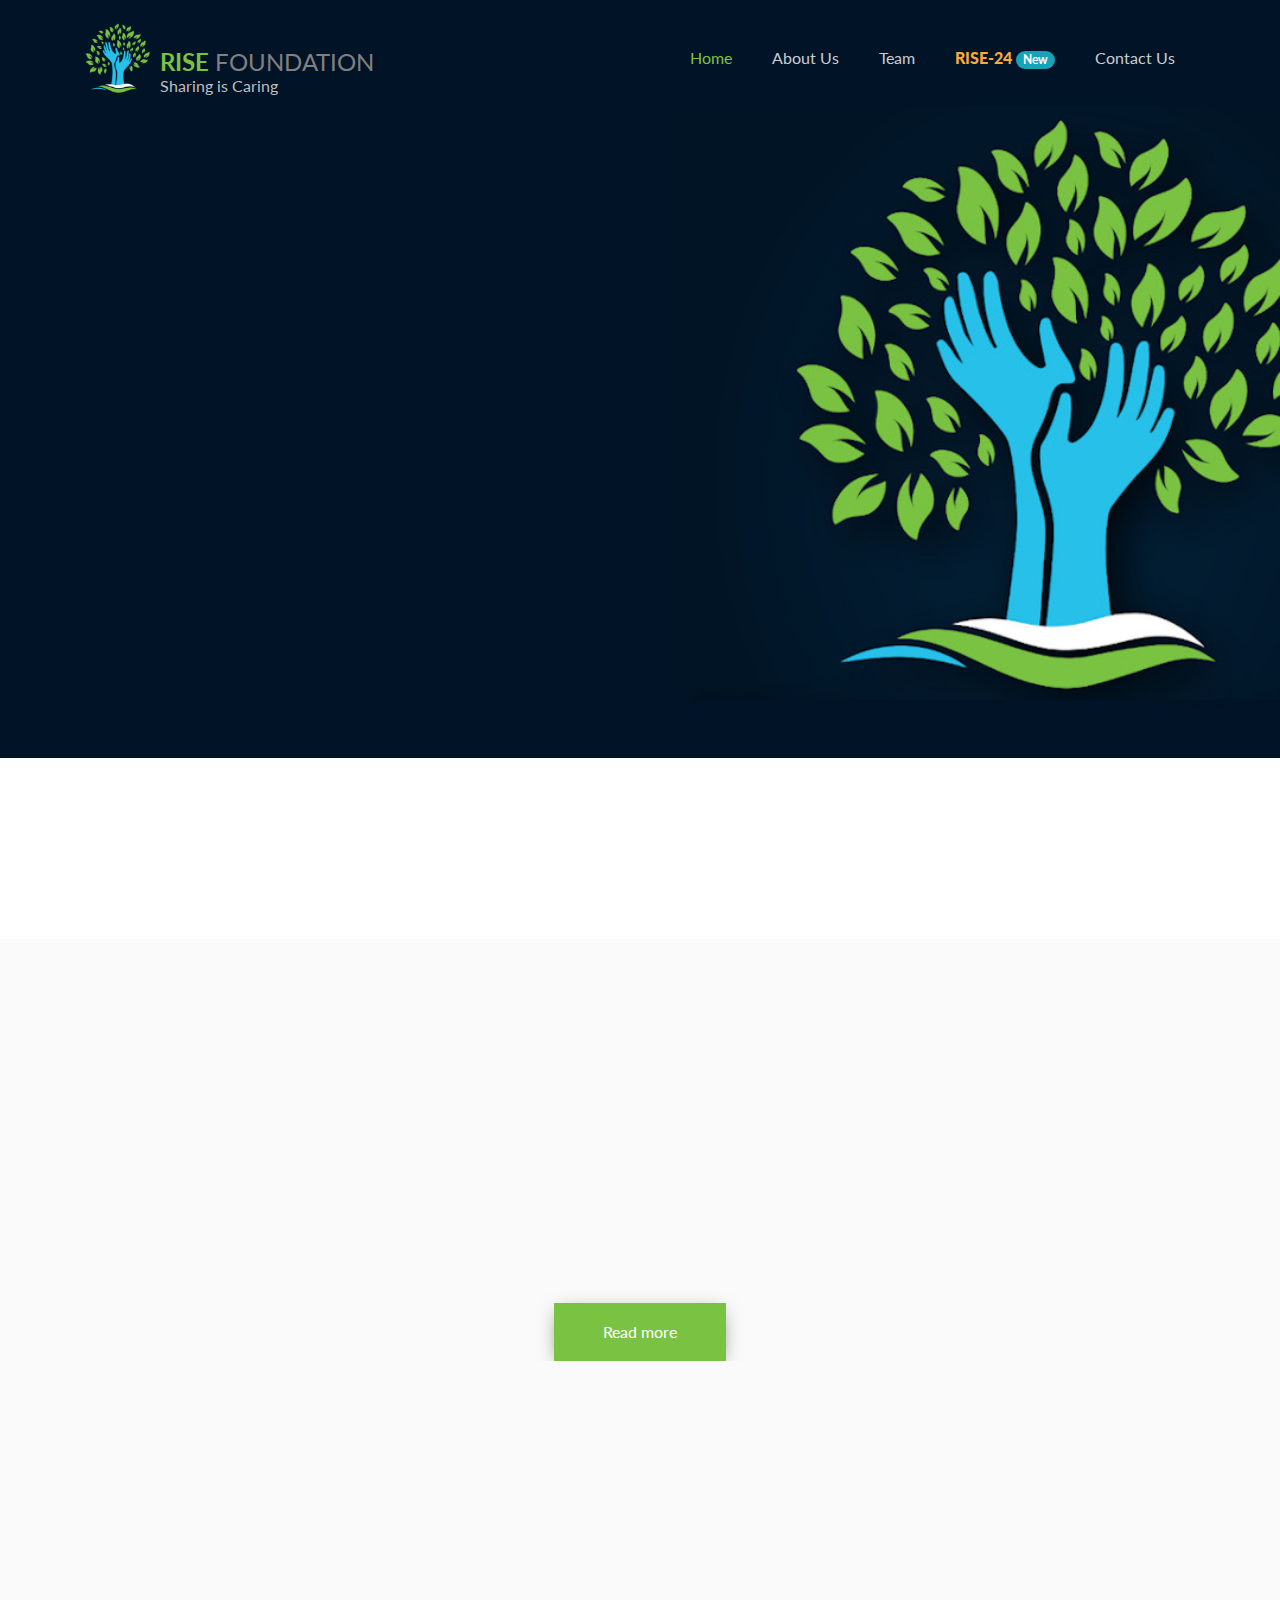
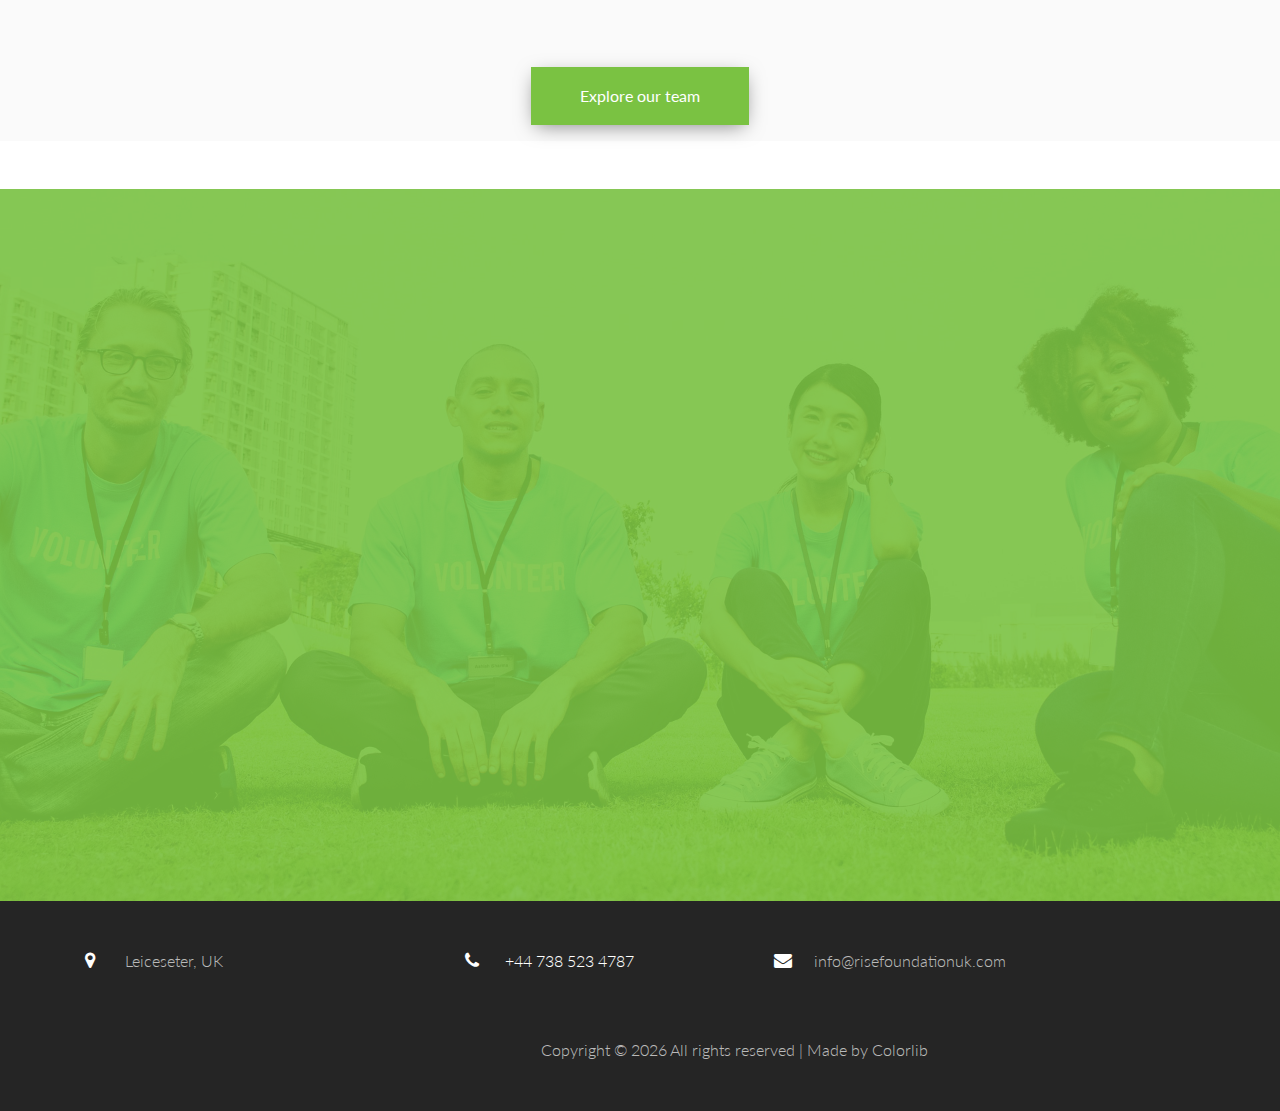
<file: index.html>
<!DOCTYPE html>
<html lang="en">

<head>
  <title>RISE Foundation Leicesetershire | Sharing is Caring</title>
  <meta charset="utf-8">
  <meta name="viewport" content="width=device-width, initial-scale=1, shrink-to-fit=no">

  <link href="https://fonts.googleapis.com/css?family=Dosis:200,300,400,500,700" rel="stylesheet">
  <link href="https://fonts.googleapis.com/css2?family=Lato:ital,wght@0,300;0,400;0,700;1,400;1,700&display=swap" rel="stylesheet">

  <link rel="apple-touch-icon" sizes="180x180" href="images/favicons/apple-touch-icon.png">
  <link rel="icon" type="image/png" sizes="32x32" href="images/favicons/favicon-32x32.png">
  <link rel="icon" type="image/png" sizes="16x16" href="images/favicons/favicon-16x16.png">
  <link rel="manifest" href="images/favicons/site.webmanifest">
  <link rel="mask-icon" href="images/favicons/safari-pinned-tab.svg" color="#5bbad5">
  <meta name="msapplication-TileColor" content="#da532c">
  <meta name="theme-color" content="#ffffff">

  <link rel="stylesheet" href="css/open-iconic-bootstrap.min.css">
  <link rel="stylesheet" href="css/animate.css">
  <link rel="stylesheet" href="css/owl.carousel.min.css">
  <link rel="stylesheet" href="css/owl.theme.default.min.css">
  <link rel="stylesheet" href="css/magnific-popup.css">
  <link rel="stylesheet" href="css/aos.css">
  <link rel="stylesheet" href="css/ionicons.min.css">
  <link rel="stylesheet" href="css/bootstrap-datepicker.css">
  <link rel="stylesheet" href="css/jquery.timepicker.css">
  <link rel="stylesheet" href="css/flaticon.css">
  <link rel="stylesheet" href="css/icomoon.css">
  <link rel="stylesheet" href="css/style.css">
  <!-- Global site tag (gtag.js) - Google Analytics -->
  <script async src="https://www.googletagmanager.com/gtag/js?id=UA-172917981-1"></script>
  <script>
    window.dataLayer = window.dataLayer || [];
    function gtag(){dataLayer.push(arguments);}
    gtag('js', new Date());
    gtag('config', 'UA-172917981-1');
  </script>
</head>

<body>

  <nav class="navbar navbar-expand-lg navbar-dark ftco_navbar bg-dark ftco-navbar-light" id="ftco-navbar">
    <div class="container">
      <a class="navbar-brand" href="index.html">
        <img src="images/logo.png" alt="logo" />
      </a>
      <div class="navbar-brand-name"><span>RISE</span> FOUNDATION <br> <span>Sharing is Caring</span></div>
      <button class="navbar-toggler" type="button" data-toggle="collapse" data-target="#ftco-nav"
        aria-controls="ftco-nav" aria-expanded="false" aria-label="Toggle navigation">
        <span class="oi oi-menu"></span> Menu
      </button>

      <div class="collapse navbar-collapse" id="ftco-nav">
        <ul class="navbar-nav ml-auto">
          <li class="nav-item active"><a href="index.html" class="nav-link">Home</a></li>
          <li class="nav-item"><a href="about-us.html" class="nav-link">About Us</a></li>
          <li class="nav-item"><a href="team.html" class="nav-link">Team</a></li>

          <li class="nav-item"><a href="rise-24.html" class="nav-link" style="font-weight: 900;color:#faaa3a">RISE-24 <span class="badge badge-pill badge-info">New</span></a></li>
          <!-- <li class="nav-item"><a href="gallery.html" class="nav-link">Gallery</a></li> -->
          
          <li class="nav-item"><a href="contact-us.html" class="nav-link">Contact Us</a></li>
        </ul>
      </div>
    </div>
  </nav>
  <!-- END nav -->

  <div class="hero-wrap" style="background-image: url('images/rise-banner.jpg');" data-stellar-background-ratio="0.5">
    <div class="overlay"></div>
    <div class="container">
      <div class="row no-gutters slider-text align-items-center justify-content-left" data-scrollax-parent="true">
        <div class="col-md-7 ftco-animate text-center" data-scrollax=" properties: { translateY: '70%' }">
          <div class="banner-text" data-scrollax="properties: { translateY: '30%', opacity: 1.6 }">
            <span class="heading">RISE FOUNDATION</span>
            <span class="sub-head">Leicestershire</span>
          </div>
          <p class="mb-5" data-scrollax="properties: { translateY: '30%', opacity: 1.6 }">Sharing is Caring</a></p>
          <p data-scrollax="properties: { translateY: '30%', opacity: 1.6 }">
            <a href="https://www.youtube.com/watch?v=v1cGvXCWLo0"
              class="btn btn-white btn-outline-white px-4 py-3 popup-youtube"><span class="icon-play mr-2"></span>Watch
              Video</a>
            <a href="rise-24.html" class="ml-4" style="color:#7ac242;"> View upcoming event</a>
          </p>
        </div>
      </div>
    </div>
  </div>

  <section class="ftco-counter ftco-intro" id="section-counter">
    <div class="container">
      <div class="row no-gutters">
        <div class="col-md d-flex justify-content-center counter-wrap ftco-animate">
          <div class="block-18 color-1 align-items-stretch">
            <div class="text">
              <h3 class="mb-4">Donate Money</h3>
              <p>Small actions make a big difference.</p>
              <p><a href="https://www.justgiving.com/crowdfunding/rise-foundationleicestershire" target="_blank" class="btn btn-white px-3 py-2 mt-2">Donate Now</a></p>
            </div>
          </div>
        </div>
        <div class="col-md d-flex justify-content-center counter-wrap ftco-animate">
          <div class="block-18 color-2 align-items-stretch">
            <div class="text">
              <h3 class="mb-4">Be a Volunteer</h3>
              <p>Be part of a change.</p>
              <p><a href="#volunteer" class="btn btn-white px-3 py-2 mt-2">Be A Volunteer</a></p>
            </div>
          </div>
        </div>
        <div class="col-md d-flex justify-content-center counter-wrap ftco-animate">
          <div class="block-18 color-3 align-items-stretch">
            <div class="text">
              <h3 class="mb-4">Sponsorship</h3>
              <p>Be part of our next event.</p>
              <p><a href="contact-us.html" class="btn btn-white px-3 py-2 mt-2">Contact Us</a></p>
            </div>
          </div>
        </div>
      </div>
    </div>
  </section>

  <section class="ftco-section bg-light" style="padding: 7em 0 0 0;">
    <div class="container-fluid">
      <div class="row justify-content-center mb-2 pb-3">
        <div class="col-md-9 heading-section ftco-animate text-center">
          <h2 class="mb-4">Our Vision is 'Sharing is Caring'</h2>
          <h4>Mission Statement</h4>
          <p>
            The <strong>advancement of Education (Community Education) and Promotion of Health and Wellbeing
              Awareness</strong> when strategically combined with education and spiritual initiatives bring about
            positive behavioural, attitudinal, economic and social changes conducive to improving the health of
            residents in the community.</p>
        </div>
      </div>
      <div class="row justify-content-center">
          <a href="team.html" class="btn btn-primary py-3 px-5">Read more</a>
      </div>
    </div>
  </section>

  <section class="ftco-section bg-light" style="padding: 7em 0 0 0;">
    <div class="container-fluid">
      <div class="row justify-content-center mb-2 pb-3">
        <div class="col-md-9 heading-section ftco-animate text-center">
          <h2 class="mb-2">Team</h2>
          <p>We are a group of like minded friends living in Leicestershire who have come together to make small changes
            to the local community and also abroad wherever there is a need. We have started this organisation with an
            aim to improve community cohesiveness.</p>
        </div>
      </div>
      <div class="row justify-content-center mb-5 pb-3">
          <a href="team.html" class="btn btn-primary py-3 px-5">Explore our team</a>
      </div>
    </div>
  </section>

  <section class="ftco-section-3 img" style="background-image: url(images/bg_3.jpg);">
    <div class="overlay" id="volunteer"></div>
    <div class="container">
      <div class="row d-md-flex">
        <div class="col-md-6 d-flex ftco-animate">
          <div class="img img-2 align-self-stretch" style="background-image: url(images/volunteer.jpg);"></div>
        </div>
        <div class="col-md-6 volunteer pl-md-5 ftco-animate">
          <h3 class="mb-3">Be a volunteer</h3>
          <form action="https://script.google.com/macros/s/AKfycbyq5W8kJyG-FX33Gq_1ihjoUJQyT2wcMhm-gkFnvARewIZal-a1/exec" method="POST" id="volunteerForm" class="volunter-form">
            <div class="form-group">
              <input type="text" name="name" class="form-control" placeholder="Your name">
            </div>
            <div class="form-group">
              <input type="text" name="email" class="form-control" placeholder="Your email">
            </div>
            <div class="form-group mb-4">
              <textarea name="message" cols="30" rows="3" class="form-control" placeholder="Describe your message/question"></textarea>
              <input type="hidden" name="formtype" value="Volunteer form">
            </div>
            <div class="form-group">
              <input type="submit" value="Send Message" class="btn btn-white py-3 px-5">
            </div>
          </form>
        </div>
      </div>
    </div>
  </section>

  <footer class="ftco-footer ftco-section img">
    <div class="overlay"></div>
    <div class="container">
      <div class="row mb-2">
        <div class="col-md-4">
          <div class="ftco-footer-widget mb-4">
            <div class="block-23 mb-3">
              <ul>
                <li>
                  <span class="icon icon-map-marker"></span>
                  <span class="text">Leiceseter, UK</span>
                </li>
              </ul>
            </div>
          </div>
        </div>
        <div class="col-md-3">
          <div class="ftco-footer-widget mb-4">
            <div class="block-23 mb-3">
              <ul>
                <li>
                  <a href="#">
                    <span class="icon icon-phone"></span>
                    <span class="text">+44 738 523 4787</span>
                  </a>
                </li>
              </ul>
            </div>
          </div>
        </div>
        <div class="col-md-4">
          <div class="ftco-footer-widget mb-4 ml-md-4">
            <div class="block-23 mb-3">
              <ul>
                <li>
                  <span class="icon icon-envelope"></span>
                  <span class="text">info@risefoundationuk.com</span>
                </li>
              </ul>
            </div>
          </div>
        </div>
      </div>
      <div class="row">
        <div class="col-md-12 text-center">
          <ul class="ftco-footer-social list-unstyled float-md-left float-lft">
            <li class="ftco-animate">
              <a href="#" target="_blank"><span class="icon-twitter"></span></a>
            </li>
            <li class="ftco-animate"><a href="https://www.facebook.com/search/top?q=rise%20foundation%20leicestershire"><span class="icon-facebook"></span></a></li>
            <li class="ftco-animate"><a href="#"><span class="icon-instagram"></span></a></li>
          </ul>
          <p class="mt-3">
            Copyright &copy;
            <script>document.write(new Date().getFullYear());</script> All rights reserved | Made by <a href="https://colorlib.com" target="_blank">Colorlib</a>
          </p>
        </div>
      </div>
    </div>
  </footer>

  <!-- loader -->
  <div id="ftco-loader" class="show fullscreen"><svg class="circular" width="48px" height="48px">
      <circle class="path-bg" cx="24" cy="24" r="22" fill="none" stroke-width="4" stroke="#eeeeee" />
      <circle class="path" cx="24" cy="24" r="22" fill="none" stroke-width="4" stroke-miterlimit="10" stroke="#7ac242" /></svg>
  </div>


  <script src="js/jquery.min.js"></script>
  <script src="js/jquery-migrate-3.0.1.min.js"></script>
  <script src="js/popper.min.js"></script>
  <script src="js/bootstrap.min.js"></script>
  <script src="js/jquery.easing.1.3.js"></script>
  <script src="js/jquery.waypoints.min.js"></script>
  <script src="js/jquery.stellar.min.js"></script>
  <script src="js/owl.carousel.min.js"></script>
  <script src="js/jquery.magnific-popup.min.js"></script>
  <script src="js/aos.js"></script>
  <script src="js/jquery.animateNumber.min.js"></script>
  <script src="js/bootstrap-datepicker.js"></script>
  <script src="js/jquery.timepicker.min.js"></script>
  <script src="js/scrollax.min.js"></script>
  <script src="js/jquery.validate.min.js"></script>
  <script src="js/main.js"></script>
</body>

</html>
</file>
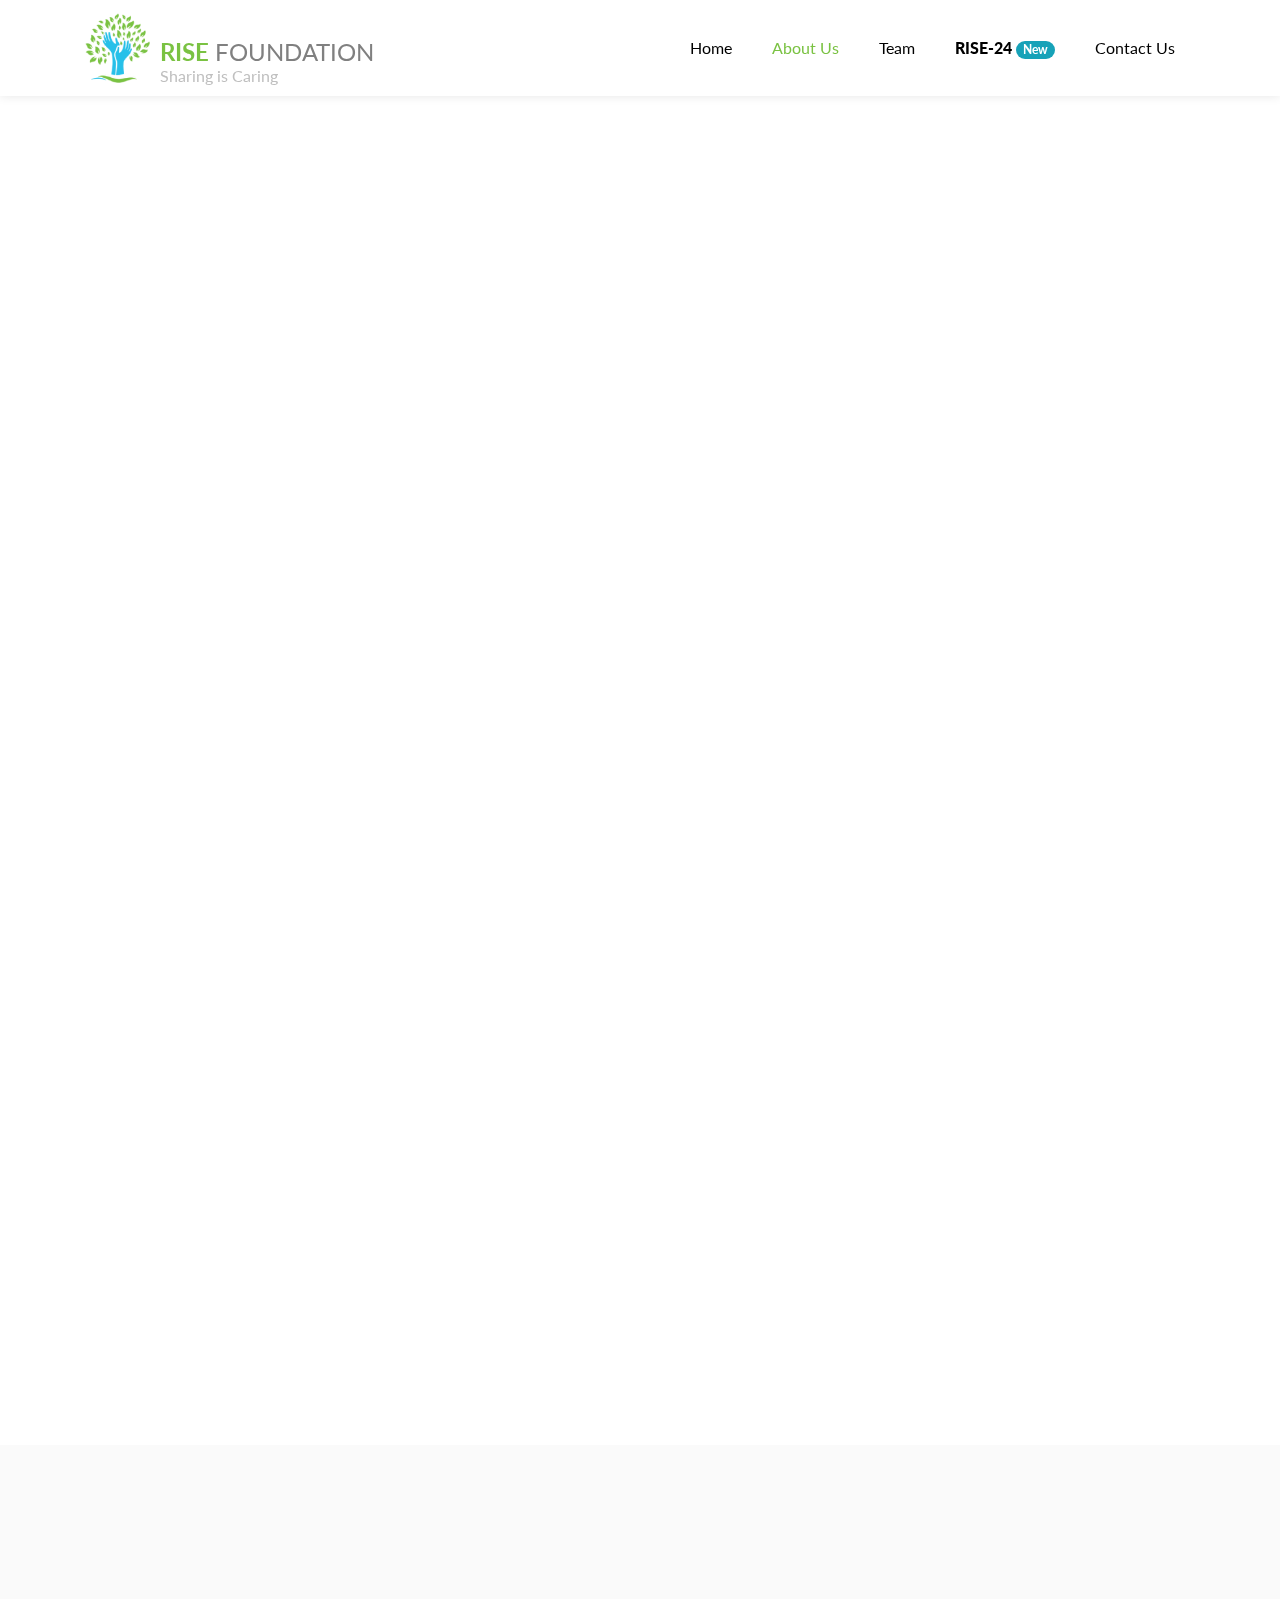
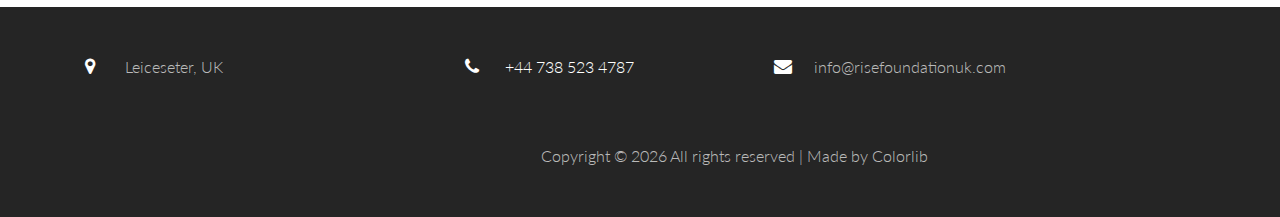
<file: about-us.html>
<!DOCTYPE html>
<html lang="en">

<head>
  <title>RISE Foundation Leicesetershire | Sharing is Caring</title>
  <meta charset="utf-8">
  <meta name="viewport" content="width=device-width, initial-scale=1, shrink-to-fit=no">
  <link href="https://fonts.googleapis.com/css?family=Dosis:200,300,400,500,700" rel="stylesheet">
  <link href="https://fonts.googleapis.com/css2?family=Lato:ital,wght@0,300;0,400;0,700;1,400;1,700&display=swap" rel="stylesheet">
  <link rel="apple-touch-icon" sizes="180x180" href="images/favicons/apple-touch-icon.png">
  <link rel="icon" type="image/png" sizes="32x32" href="images/favicons/favicon-32x32.png">
  <link rel="icon" type="image/png" sizes="16x16" href="images/favicons/favicon-16x16.png">
  <link rel="manifest" href="images/favicons/site.webmanifest">
  <link rel="mask-icon" href="images/favicons/safari-pinned-tab.svg" color="#5bbad5">
  <meta name="msapplication-TileColor" content="#da532c">
  <meta name="theme-color" content="#ffffff">
  <link rel="stylesheet" href="css/open-iconic-bootstrap.min.css">
  <link rel="stylesheet" href="css/animate.css">
  <link rel="stylesheet" href="css/owl.carousel.min.css">
  <link rel="stylesheet" href="css/owl.theme.default.min.css">
  <link rel="stylesheet" href="css/magnific-popup.css">
  <link rel="stylesheet" href="css/aos.css">
  <link rel="stylesheet" href="css/ionicons.min.css">
  <link rel="stylesheet" href="css/bootstrap-datepicker.css">
  <link rel="stylesheet" href="css/jquery.timepicker.css">
  <link rel="stylesheet" href="css/flaticon.css">
  <link rel="stylesheet" href="css/icomoon.css">
  <link rel="stylesheet" href="css/style.css">
  <!-- Global site tag (gtag.js) - Google Analytics -->
  <script async src="https://www.googletagmanager.com/gtag/js?id=UA-172917981-1"></script>
  <script>
    window.dataLayer = window.dataLayer || [];
    function gtag(){dataLayer.push(arguments);}
    gtag('js', new Date());
    gtag('config', 'UA-172917981-1');
  </script>
</head>

<body>
  <nav class="navbar navbar-expand-lg navbar-dark bg-dark ftco-navbar-light scrolled awake" id="ftco-navbar">
    <div class="container">
      <a class="navbar-brand" href="index.html">
        <img src="images/logo.png" alt="logo" />
      </a>
      <div class="navbar-brand-name"><span>RISE</span> FOUNDATION <br> <span>Sharing is Caring</span></div>
      <button class="navbar-toggler" type="button" data-toggle="collapse" data-target="#ftco-nav"
        aria-controls="ftco-nav" aria-expanded="false" aria-label="Toggle navigation">
        <span class="oi oi-menu"></span> Menu
      </button>
      <div class="collapse navbar-collapse" id="ftco-nav">
        <ul class="navbar-nav ml-auto">
          <li class="nav-item"><a href="index.html" class="nav-link">Home</a></li>
          <li class="nav-item active"><a href="about-us.html" class="nav-link">About Us</a></li>
          <li class="nav-item"><a href="team.html" class="nav-link">Team</a></li>

          <li class="nav-item"><a href="rise-24.html" class="nav-link" style="font-weight: 900;color:#faaa3a">RISE-24 <span class="badge badge-pill badge-info">New</span></a></li>
          <!-- <li class="nav-item"><a href="gallery.html" class="nav-link">Gallery</a></li> -->
          
          <li class="nav-item"><a href="contact-us.html" class="nav-link">Contact Us</a></li>
        </ul>
      </div>
    </div>
  </nav>
  <!-- END nav -->
  <section class="mb-5" style="margin-top: 7rem !important;">
    <div class="container">
      <div class="row d-flex">
        <div class="col-md-6 d-flex ftco-animate">
          <div class="img img-about align-self-stretch" style="background-image: url(images/about.jpg); width: 100%;">
          </div>
        </div>
        <div class="col-md-6 pl-md-5 ftco-animate">
          <h2 class="mb-4">Our Vision is 'Sharing is Caring'</h2>
          <h4>Mission Statement</h4>
          <p>
            The <strong>advancement of Education (Community Education) and Promotion of Health and Wellbeing
              Awareness</strong> when strategically combined with education and spiritual initiatives bring about
            positive behavioural, attitudinal, economic and social changes conducive to improving the health of
            residents in the community.</p>
          <h4>Objectives</h4>
          <p>
            Increase public learning and knowledge about Community Education and Promotion of Health and Wellbeing
            Awareness to
          <ul>
            <li>Improve equity in health, reduce health risks and promote healthy lifestyles</li>
            <li>Develop the spiritual, moral, cultural, mental and physical development of society</li>
            <li>Prepare people in the community for mainstream and alternative opportunities in education.</li>
          </ul>

          We act as facilitators of community empowerment together with action for health promotion, self-care and
          health protection throughout the life of residents within Leicestershire.
          </p>
        </div>
      </div>
      <div class="row justify-content-center pt-5">
        <div class="col-md-9 heading-section ftco-animate text-center fadeInUp ftco-animated">
          <h4>Why?</h4>
          <p>
            We promote health awareness within individuals and within our local communities, to improve, advance,
            support, encourage and place health and education higher on personal and communities’ agendas.

            We recognise that socio-economic determinants of health awareness and education are often outside of
            individual or communities’ control. As such, it is our intention to empower people through knowledge and
            awareness to have more control over aspects of their lives that affect their access to education, economic
            and health opportunities. We host events and seminars regularly to further our objective, please visit us
            again for updates on future events.</p>
        </div>
      </div>
    </div>
  </section>

  <section class="ftco-counter ftco-intro ftco-intro-2 mb-4" id="section-counter">
    <div class="container">
      <div class="row no-gutters">
        <div class="col-md d-flex justify-content-center counter-wrap ftco-animate">
          <div class="block-18 color-1 align-items-stretch">
            <div class="text">
              <h3 class="mb-4">Donate Money</h3>
              <p>Small actions make a big difference.</p>
              <p><a href="https://www.justgiving.com/crowdfunding/rise-foundationleicestershire" target="_blank" class="btn btn-white px-3 py-2 mt-2">Donate Now</a></p>
            </div>
          </div>
        </div>
        <div class="col-md d-flex justify-content-center counter-wrap ftco-animate">
          <div class="block-18 color-2 align-items-stretch">
            <div class="text">
              <h3 class="mb-4">Be a Volunteer</h3>
              <p>Be part of a change.</p>
              <p><a href="index.html#volunteer" class="btn btn-white px-3 py-2 mt-2">Be A Volunteer</a></p>
            </div>
          </div>
        </div>
        <div class="col-md d-flex justify-content-center counter-wrap ftco-animate">
          <div class="block-18 color-3 align-items-stretch">
            <div class="text">
              <h3 class="mb-4">Sponsorship</h3>
              <p>Be part of our next event.</p>
              <p><a href="contact-us.html" class="btn btn-white px-3 py-2 mt-2">Contact Us</a></p>
            </div>
          </div>
        </div>
      </div>
    </div>
  </section>

  <section class="bg-light">
    <div class="container-fluid">
      <div class="row justify-content-center mb-2 pb-3">
        <div class="col-md-9 heading-section ftco-animate text-center fadeInUp ftco-animated">
          <p>We recognise that socio-economic determinants of health awareness and education are often outside of
            individual or communities’ control. As such, it is our intention to empower people through knowledge and
            awareness to have
            more control over aspects of their lives that affect their access to education, economic and health
            opportunities. We host events and seminars regularly to further our objective, please visit us again for
            updates
            on future events.</p>
        </div>
      </div>
    </div>
  </section>

  <footer class="ftco-footer ftco-section img">
    <div class="overlay"></div>
    <div class="container">
      <div class="row mb-2">
        <div class="col-md-4">
          <div class="ftco-footer-widget mb-4">
            <div class="block-23 mb-3">
              <ul>
                <li>
                  <span class="icon icon-map-marker"></span>
                  <span class="text">Leiceseter, UK</span>
                </li>
              </ul>
            </div>
          </div>
        </div>
        <div class="col-md-3">
          <div class="ftco-footer-widget mb-4">
            <div class="block-23 mb-3">
              <ul>
                <li>
                  <a href="#">
                    <span class="icon icon-phone"></span>
                    <span class="text">+44 738 523 4787</span>
                  </a>
                </li>
              </ul>
            </div>
          </div>
        </div>
        <div class="col-md-4">
          <div class="ftco-footer-widget mb-4 ml-md-4">
            <div class="block-23 mb-3">
              <ul>
                <li>
                  <span class="icon icon-envelope"></span>
                  <span class="text">info@risefoundationuk.com</span>
                </li>
              </ul>
            </div>
          </div>
        </div>
      </div>
      <div class="row">
        <div class="col-md-12 text-center">
          <ul class="ftco-footer-social list-unstyled float-md-left float-lft">
            <li class="ftco-animate">
              <a href="#" target="_blank"><span
                  class="icon-twitter"></span></a>
            </li>
            <li class="ftco-animate"><a href="https://www.facebook.com/search/top?q=rise%20foundation%20leicestershire"><span class="icon-facebook"></span></a></li>
            <li class="ftco-animate"><a href="#"><span class="icon-instagram"></span></a></li>
          </ul>
          <p class="mt-3">
            Copyright &copy;
            <script>document.write(new Date().getFullYear());</script> All rights reserved | Made by <a href="https://colorlib.com" target="_blank">Colorlib</a>
          </p>
        </div>
      </div>
    </div>
  </footer>

  <!-- loader -->
  <div id="ftco-loader" class="show fullscreen"><svg class="circular" width="48px" height="48px">
      <circle class="path-bg" cx="24" cy="24" r="22" fill="none" stroke-width="4" stroke="#eeeeee" />
      <circle class="path" cx="24" cy="24" r="22" fill="none" stroke-width="4" stroke-miterlimit="10"
        stroke="#F96D00" /></svg>
  </div>

  <script src="js/jquery.min.js"></script>
  <script src="js/jquery-migrate-3.0.1.min.js"></script>
  <script src="js/popper.min.js"></script>
  <script src="js/bootstrap.min.js"></script>
  <script src="js/jquery.easing.1.3.js"></script>
  <script src="js/jquery.waypoints.min.js"></script>
  <script src="js/jquery.stellar.min.js"></script>
  <script src="js/owl.carousel.min.js"></script>
  <script src="js/jquery.magnific-popup.min.js"></script>
  <script src="js/aos.js"></script>
  <script src="js/jquery.animateNumber.min.js"></script>
  <script src="js/bootstrap-datepicker.js"></script>
  <script src="js/jquery.timepicker.min.js"></script>
  <script src="js/scrollax.min.js"></script>
  <script src="js/jquery.validate.min.js"></script>
  <script src="js/main.js"></script>
</body>

</html>
</file>
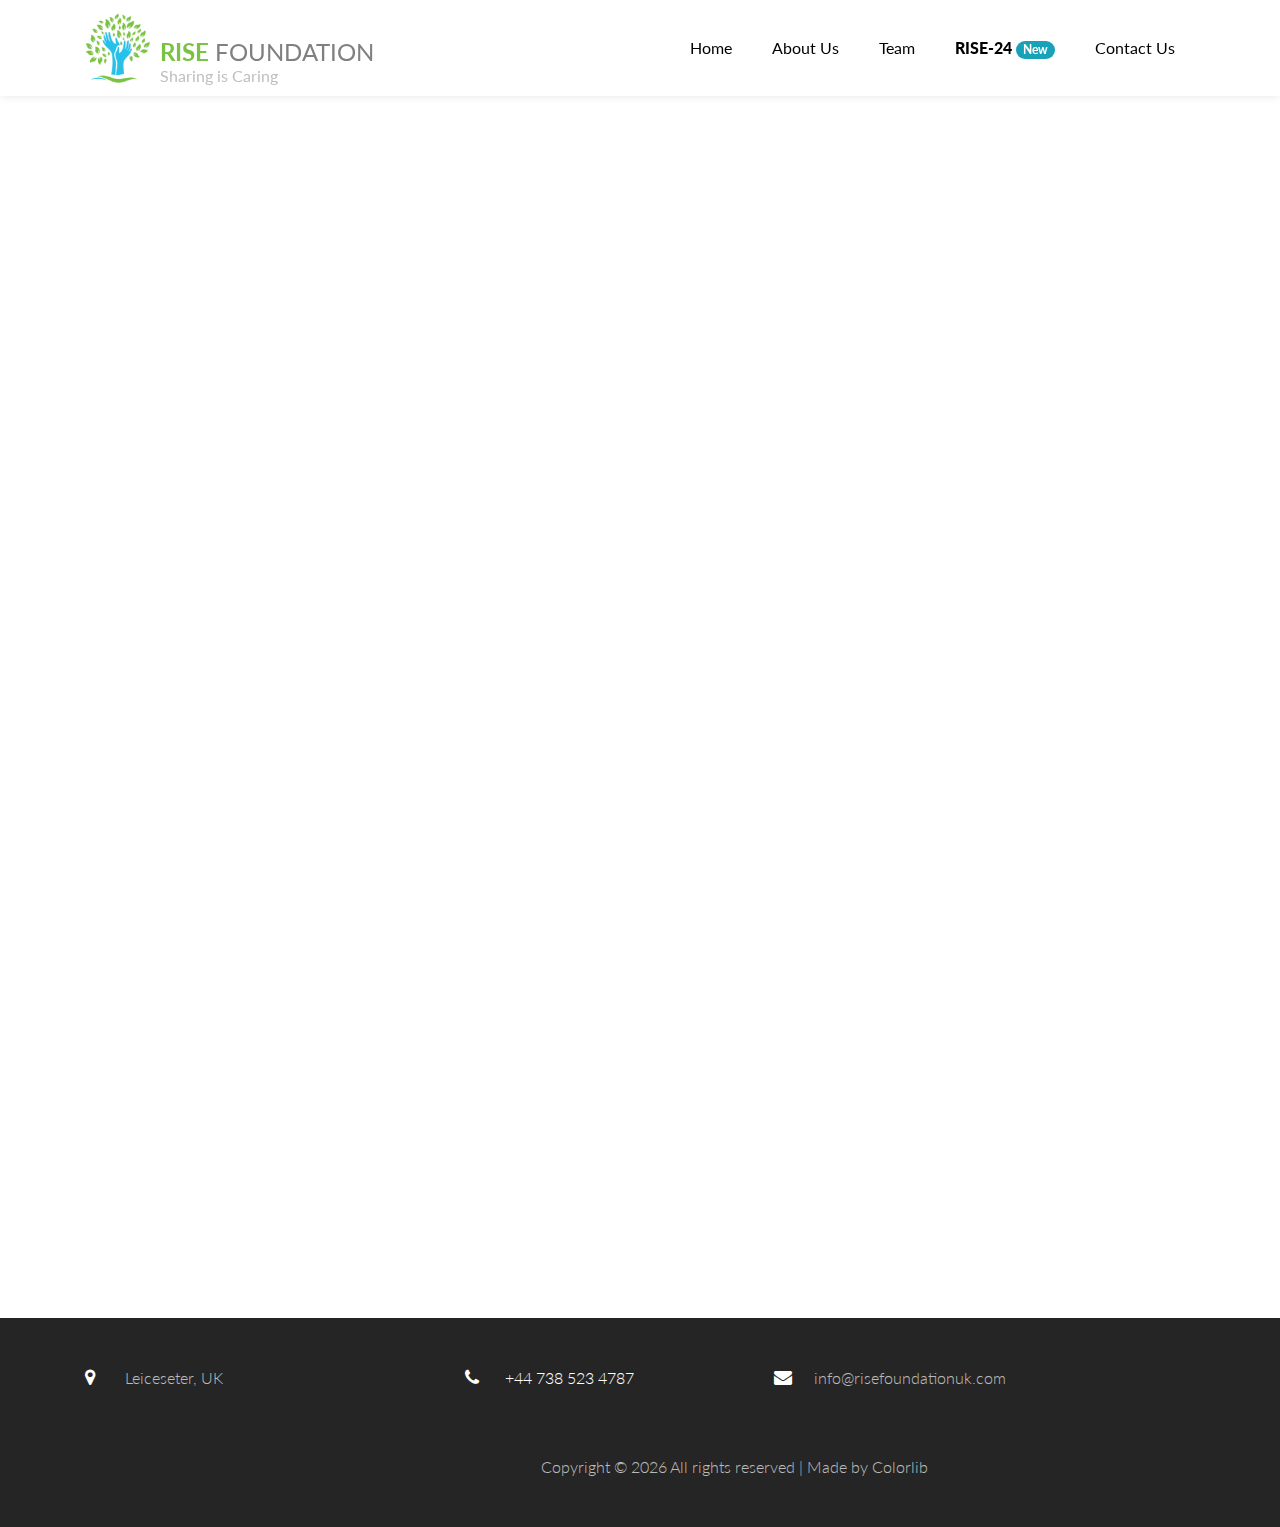
<file: blog.html>
<!DOCTYPE html>
<html lang="en">

<head>
  <title>RISE Foundation Leicesetershire | Sharing is Caring</title>
  <meta charset="utf-8">
  <meta name="viewport" content="width=device-width, initial-scale=1, shrink-to-fit=no">

  <link href="https://fonts.googleapis.com/css?family=Dosis:200,300,400,500,700" rel="stylesheet">
  <link href="https://fonts.googleapis.com/css2?family=Lato:ital,wght@0,300;0,400;0,700;1,400;1,700&display=swap" rel="stylesheet">

  <link rel="apple-touch-icon" sizes="180x180" href="images/favicons/apple-touch-icon.png">
  <link rel="icon" type="image/png" sizes="32x32" href="images/favicons/favicon-32x32.png">
  <link rel="icon" type="image/png" sizes="16x16" href="images/favicons/favicon-16x16.png">
  <link rel="manifest" href="images/favicons/site.webmanifest">
  <link rel="mask-icon" href="images/favicons/safari-pinned-tab.svg" color="#5bbad5">
  <meta name="msapplication-TileColor" content="#da532c">
  <meta name="theme-color" content="#ffffff">


  <link rel="stylesheet" href="css/open-iconic-bootstrap.min.css">
  <link rel="stylesheet" href="css/animate.css">
  <link rel="stylesheet" href="css/owl.carousel.min.css">
  <link rel="stylesheet" href="css/owl.theme.default.min.css">
  <link rel="stylesheet" href="css/magnific-popup.css">
  <link rel="stylesheet" href="css/aos.css">
  <link rel="stylesheet" href="css/ionicons.min.css">
  <link rel="stylesheet" href="css/bootstrap-datepicker.css">
  <link rel="stylesheet" href="css/jquery.timepicker.css">
  <link rel="stylesheet" href="css/flaticon.css">
  <link rel="stylesheet" href="css/icomoon.css">
  <link rel="stylesheet" href="css/style.css">
  <!-- Global site tag (gtag.js) - Google Analytics -->
  <script async src="https://www.googletagmanager.com/gtag/js?id=UA-172917981-1"></script>
  <script>
    window.dataLayer = window.dataLayer || [];
    function gtag(){dataLayer.push(arguments);}
    gtag('js', new Date());
    gtag('config', 'UA-172917981-1');
  </script>
</head>

<body>

  <nav class="navbar navbar-expand-lg navbar-dark bg-dark ftco-navbar-light scrolled awake" id="ftco-navbar">
    <div class="container">
      <a class="navbar-brand" href="index.html">
        <img src="images/logo.png" alt="logo" />
      </a>
      <div class="navbar-brand-name"><span>RISE</span> FOUNDATION <br> <span>Sharing is Caring</span></div>
      <button class="navbar-toggler" type="button" data-toggle="collapse" data-target="#ftco-nav"
        aria-controls="ftco-nav" aria-expanded="false" aria-label="Toggle navigation">
        <span class="oi oi-menu"></span> Menu
      </button>

      <div class="collapse navbar-collapse" id="ftco-nav">
        <ul class="navbar-nav ml-auto">
          <li class="nav-item"><a href="index.html" class="nav-link">Home</a></li>
          <li class="nav-item"><a href="about-us.html" class="nav-link">About Us</a></li>
          <li class="nav-item"><a href="team.html" class="nav-link">Team</a></li>
          
          <li class="nav-item"><a href="rise-24.html" class="nav-link" style="font-weight: 900;color:#faaa3a">RISE-24 <span class="badge badge-pill badge-info">New</span></a></li>
          <!-- <li class="nav-item"><a href="gallery.html" class="nav-link">Gallery</a></li> -->
          
          <li class="nav-item"><a href="contact-us.html" class="nav-link">Contact Us</a></li>
        </ul>
      </div>
    </div>
  </nav>
  <!-- END nav -->
  <section class="ftco-section">
    <div class="container">
      <div class="row d-flex">
        <div class="col-md-4 d-flex ftco-animate">
          <div class="blog-entry align-self-stretch">
            <a href="blog-single.html" class="block-20" style="background-image: url('images/image_1.jpg');">
            </a>
            <div class="text p-4 d-block">
              <div class="meta mb-3">
                <div><a href="#">Sept 10, 2018</a></div>
                <div><a href="#">Admin</a></div>
              </div>
              <h3 class="heading mt-3"><a href="#">Hurricane Irma has devastated Florida</a></h3>
              <p>A small river named Duden flows by their place and supplies it with the necessary regelialia.</p>
            </div>
          </div>
        </div>
        <div class="col-md-4 d-flex ftco-animate">
          <div class="blog-entry align-self-stretch">
            <a href="blog-single.html" class="block-20" style="background-image: url('images/image_2.jpg');">
            </a>
            <div class="text p-4 d-block">
              <div class="meta mb-3">
                <div><a href="#">Sept 10, 2018</a></div>
                <div><a href="#">Admin</a></div>
              </div>
              <h3 class="heading mt-3"><a href="#">Hurricane Irma has devastated Florida</a></h3>
              <p>A small river named Duden flows by their place and supplies it with the necessary regelialia.</p>
            </div>
          </div>
        </div>
        <div class="col-md-4 d-flex ftco-animate">
          <div class="blog-entry align-self-stretch">
            <a href="blog-single.html" class="block-20" style="background-image: url('images/image_3.jpg');">
            </a>
            <div class="text p-4 d-block">
              <div class="meta mb-3">
                <div><a href="#">Sept 10, 2018</a></div>
                <div><a href="#">Admin</a></div>
              </div>
              <h3 class="heading mt-3"><a href="#">Hurricane Irma has devastated Florida</a></h3>
              <p>A small river named Duden flows by their place and supplies it with the necessary regelialia.</p>
            </div>
          </div>
        </div>
        <div class="col-md-4 d-flex ftco-animate">
          <div class="blog-entry align-self-stretch">
            <a href="blog-single.html" class="block-20" style="background-image: url('images/image_4.jpg');">
            </a>
            <div class="text p-4 d-block">
              <div class="meta mb-3">
                <div><a href="#">Sept 10, 2018</a></div>
                <div><a href="#">Admin</a></div>
              </div>
              <h3 class="heading mt-3"><a href="#">Hurricane Irma has devastated Florida</a></h3>
              <p>A small river named Duden flows by their place and supplies it with the necessary regelialia.</p>
            </div>
          </div>
        </div>
        <div class="col-md-4 d-flex ftco-animate">
          <div class="blog-entry align-self-stretch">
            <a href="blog-single.html" class="block-20" style="background-image: url('images/image_5.jpg');">
            </a>
            <div class="text p-4 d-block">
              <div class="meta mb-3">
                <div><a href="#">Sept 10, 2018</a></div>
                <div><a href="#">Admin</a></div>
              </div>
              <h3 class="heading mt-3"><a href="#">Hurricane Irma has devastated Florida</a></h3>
              <p>A small river named Duden flows by their place and supplies it with the necessary regelialia.</p>
            </div>
          </div>
        </div>
        <div class="col-md-4 d-flex ftco-animate">
          <div class="blog-entry align-self-stretch">
            <a href="blog-single.html" class="block-20" style="background-image: url('images/image_6.jpg');">
            </a>
            <div class="text p-4 d-block">
              <div class="meta mb-3">
                <div><a href="#">Sept 10, 2018</a></div>
                <div><a href="#">Admin</a></div>
              </div>
              <h3 class="heading mt-3"><a href="#">Hurricane Irma has devastated Florida</a></h3>
              <p>A small river named Duden flows by their place and supplies it with the necessary regelialia.</p>
            </div>
          </div>
        </div>
      </div>
      <!-- <div class="row mt-5">
        <div class="col text-center">
          <div class="block-27">
            <ul>
              <li><a href="#">&lt;</a></li>
              <li class="active"><span>1</span></li>
              <li><a href="#">2</a></li>
              <li><a href="#">3</a></li>
              <li><a href="#">4</a></li>
              <li><a href="#">5</a></li>
              <li><a href="#">&gt;</a></li>
            </ul>
          </div>
        </div>
      </div> -->
    </div>
  </section>


  <footer class="ftco-footer ftco-section img">
    <div class="overlay"></div>
    <div class="container">
      <div class="row mb-2">
        <div class="col-md-4">
          <div class="ftco-footer-widget mb-4">
            <div class="block-23 mb-3">
              <ul>
                <li>
                  <span class="icon icon-map-marker"></span>
                  <span class="text">Leiceseter, UK</span>
                </li>
              </ul>
            </div>
          </div>
        </div>
        <div class="col-md-3">
          <div class="ftco-footer-widget mb-4">
            <div class="block-23 mb-3">
              <ul>
                <li>
                  <a href="#">
                    <span class="icon icon-phone"></span>
                    <span class="text">+44 738 523 4787</span>
                  </a>
                </li>
              </ul>
            </div>
          </div>
        </div>
        <div class="col-md-4">
          <div class="ftco-footer-widget mb-4 ml-md-4">
            <div class="block-23 mb-3">
              <ul>
                <li>
                  <span class="icon icon-envelope"></span>
                  <span class="text">info@risefoundationuk.com</span>
                </li>
              </ul>
            </div>
          </div>
        </div>
      </div>
      <div class="row">
        <div class="col-md-12 text-center">
          <ul class="ftco-footer-social list-unstyled float-md-left float-lft">
            <li class="ftco-animate">
              <a href="#" target="_blank"><span class="icon-twitter"></span></a>
            </li>
            <li class="ftco-animate"><a href="https://www.facebook.com/search/top?q=rise%20foundation%20leicestershire"><span class="icon-facebook"></span></a></li>
            <li class="ftco-animate"><a href="#"><span class="icon-instagram"></span></a></li>
          </ul>
          <p class="mt-3">
            Copyright &copy;
            <script>document.write(new Date().getFullYear());</script> All rights reserved | Made by <a href="https://colorlib.com" target="_blank">Colorlib</a>
          </p>
        </div>
      </div>
    </div>
  </footer>



  <!-- loader -->
  <div id="ftco-loader" class="show fullscreen"><svg class="circular" width="48px" height="48px">
      <circle class="path-bg" cx="24" cy="24" r="22" fill="none" stroke-width="4" stroke="#eeeeee" />
      <circle class="path" cx="24" cy="24" r="22" fill="none" stroke-width="4" stroke-miterlimit="10"
        stroke="#F96D00" /></svg></div>


  <script src="js/jquery.min.js"></script>
  <script src="js/jquery-migrate-3.0.1.min.js"></script>
  <script src="js/popper.min.js"></script>
  <script src="js/bootstrap.min.js"></script>
  <script src="js/jquery.easing.1.3.js"></script>
  <script src="js/jquery.waypoints.min.js"></script>
  <script src="js/jquery.stellar.min.js"></script>
  <script src="js/owl.carousel.min.js"></script>
  <script src="js/jquery.magnific-popup.min.js"></script>
  <script src="js/aos.js"></script>
  <script src="js/jquery.animateNumber.min.js"></script>
  <script src="js/bootstrap-datepicker.js"></script>
  <script src="js/jquery.timepicker.min.js"></script>
  <script src="js/scrollax.min.js"></script>
  <script src="js/jquery.validate.min.js"></script>
  <script src="js/main.js"></script>

</body>

</html>
</file>
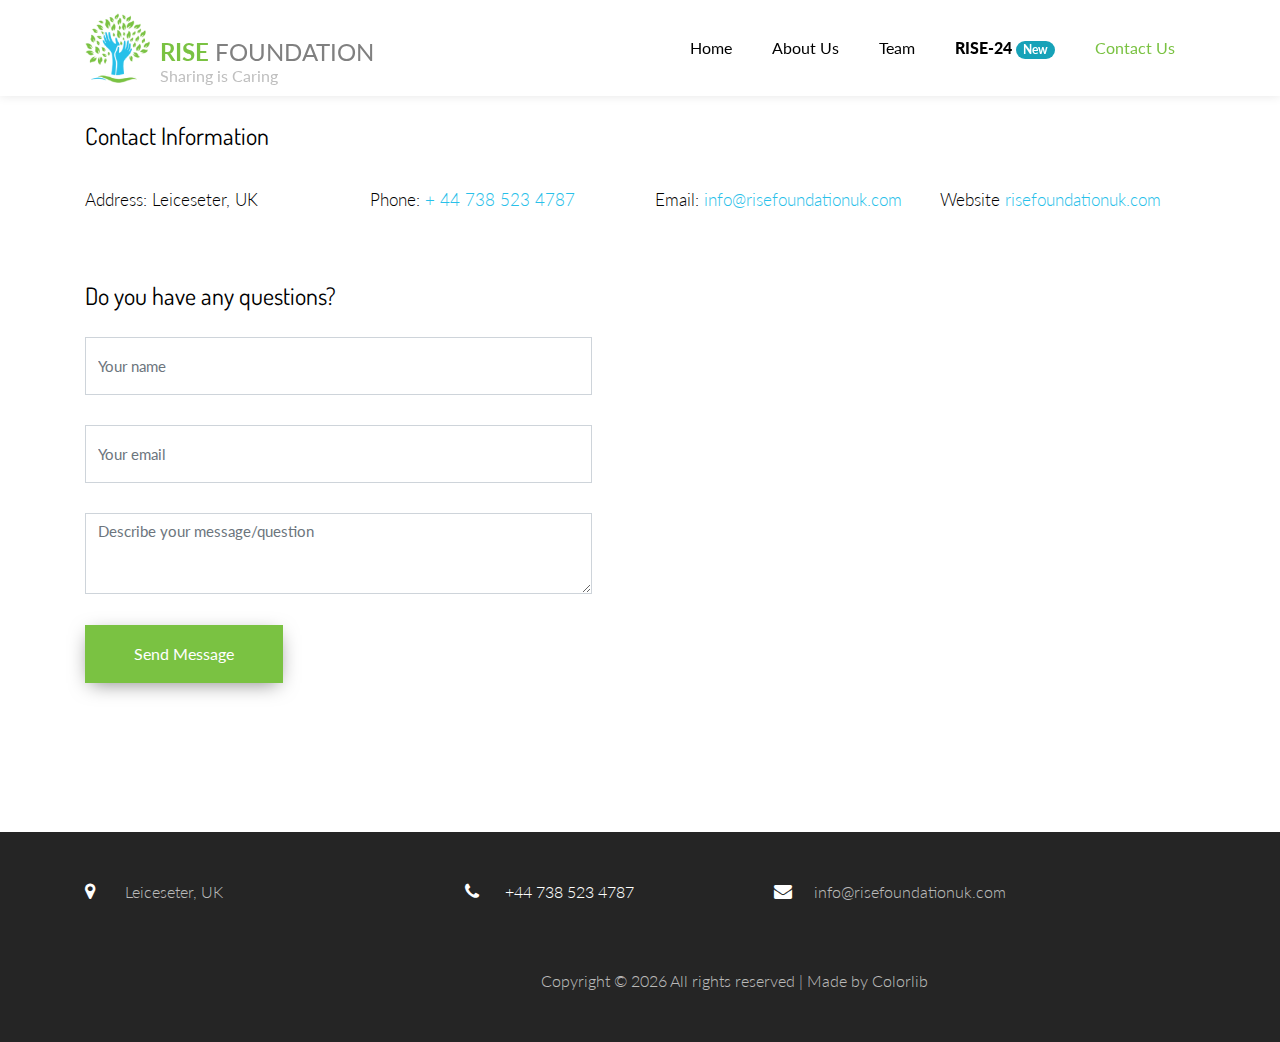
<file: contact-us.html>
<!DOCTYPE html>
<html lang="en">

<head>
  <title>RISE Foundation Leicesetershire | Sharing is Caring</title>
  <meta charset="utf-8">
  <meta name="viewport" content="width=device-width, initial-scale=1, shrink-to-fit=no">

  <link href="https://fonts.googleapis.com/css?family=Dosis:200,300,400,500,700" rel="stylesheet">
  <link href="https://fonts.googleapis.com/css2?family=Lato:ital,wght@0,300;0,400;0,700;1,400;1,700&display=swap" rel="stylesheet">

  <link rel="apple-touch-icon" sizes="180x180" href="images/favicons/apple-touch-icon.png">
  <link rel="icon" type="image/png" sizes="32x32" href="images/favicons/favicon-32x32.png">
  <link rel="icon" type="image/png" sizes="16x16" href="images/favicons/favicon-16x16.png">
  <link rel="manifest" href="images/favicons/site.webmanifest">
  <link rel="mask-icon" href="images/favicons/safari-pinned-tab.svg" color="#5bbad5">
  <meta name="msapplication-TileColor" content="#da532c">
  <meta name="theme-color" content="#ffffff">


  <link rel="stylesheet" href="css/open-iconic-bootstrap.min.css">
  <link rel="stylesheet" href="css/animate.css">
  <link rel="stylesheet" href="css/owl.carousel.min.css">
  <link rel="stylesheet" href="css/owl.theme.default.min.css">
  <link rel="stylesheet" href="css/magnific-popup.css">
  <link rel="stylesheet" href="css/aos.css">
  <link rel="stylesheet" href="css/ionicons.min.css">
  <link rel="stylesheet" href="css/bootstrap-datepicker.css">
  <link rel="stylesheet" href="css/jquery.timepicker.css">
  <link rel="stylesheet" href="css/flaticon.css">
  <link rel="stylesheet" href="css/icomoon.css">
  <link rel="stylesheet" href="css/style.css">
  <!-- Global site tag (gtag.js) - Google Analytics -->
  <script async src="https://www.googletagmanager.com/gtag/js?id=UA-172917981-1"></script>
  <script>
    window.dataLayer = window.dataLayer || [];
    function gtag(){dataLayer.push(arguments);}
    gtag('js', new Date());
    gtag('config', 'UA-172917981-1');
  </script>
</head>

<body>

  <nav class="navbar navbar-expand-lg navbar-dark bg-dark ftco-navbar-light scrolled awake" id="ftco-navbar">
    <div class="container">
      <a class="navbar-brand" href="index.html">
        <img src="images/logo.png" alt="logo" />
      </a>
      <div class="navbar-brand-name"><span>RISE</span> FOUNDATION <br> <span>Sharing is Caring</span></div>
      <button class="navbar-toggler" type="button" data-toggle="collapse" data-target="#ftco-nav"
        aria-controls="ftco-nav" aria-expanded="false" aria-label="Toggle navigation">
        <span class="oi oi-menu"></span> Menu
      </button>

      <div class="collapse navbar-collapse" id="ftco-nav">
        <ul class="navbar-nav ml-auto">
          <li class="nav-item"><a href="index.html" class="nav-link">Home</a></li>
          <li class="nav-item"><a href="about-us.html" class="nav-link">About Us</a></li>
          <li class="nav-item"><a href="team.html" class="nav-link">Team</a></li>
          
          <li class="nav-item"><a href="rise-24.html" class="nav-link" style="font-weight: 900;color:#faaa3a">RISE-24 <span class="badge badge-pill badge-info">New</span></a></li>
          <!-- <li class="nav-item"><a href="gallery.html" class="nav-link">Gallery</a></li> -->
          
          <li class="nav-item active"><a href="contact-us.html" class="nav-link">Contact Us</a></li>
        </ul>
      </div>
    </div>
  </nav>
  <!-- END nav -->

  <section class="ftco-section contact-section ftco-degree-bg">
    <div class="container">
      <div class="row d-flex mb-5 contact-info">
        <div class="col-md-12 mb-4">
          <h2 class="h4">Contact Information</h2>
        </div>
        <div class="w-100"></div>
        <div class="col-md-3">
          <p><span>Address:</span> Leiceseter, UK</p>
        </div>
        <div class="col-md-3">
          <p><span>Phone:</span> <a href="tel://447385234787">+ 44 738 523 4787</a></p>
        </div>
        <div class="col-md-3">
          <p><span>Email:</span> <a href="mailto:info@risefoundationuk.com">info@risefoundationuk.com</a></p>
        </div>
        <div class="col-md-3">
          <p><span>Website</span> <a href="#">risefoundationuk.com</a></p>
        </div>
      </div>
      <div class="row block-9">
        <div class="col-md-6 pr-md-5">
          <h4 class="mb-4">Do you have any questions?</h4>
          <form action="https://script.google.com/macros/s/AKfycbyq5W8kJyG-FX33Gq_1ihjoUJQyT2wcMhm-gkFnvARewIZal-a1/exec" method="POST" id="volunteerForm">
            <div class="form-group">
              <input type="text" name="name" class="form-control" placeholder="Your name">
            </div>
            <div class="form-group">
              <input type="text" name="email" class="form-control" placeholder="Your email">
            </div>
            <div class="form-group mb-4">
              <textarea name="message" cols="30" rows="3" class="form-control" placeholder="Describe your message/question"></textarea>
              <input type="hidden" name="formtype" value="Contact form">
            </div>
            <div class="form-group">
              <input type="submit" value="Send Message" class="btn btn-primary py-3 px-5">
            </div> 
          </form>

        </div>
        <div class="col-md-6" >
          <iframe src="https://www.google.com/maps/embed?pb=!1m18!1m12!1m3!1d77482.37281690515!2d-1.2011401390091887!3d52.636056451229486!2m3!1f0!2f0!3f0!3m2!1i1024!2i768!4f13.1!3m3!1m2!1s0x487742ab49b76c73%3A0x9a151d2a6fb49cb8!2sLeicester%2C%20UK!5e0!3m2!1sen!2sin!4v1594779497718!5m2!1sen!2sin" width="550" height="400" frameborder="0" style="border:0;" allowfullscreen="" aria-hidden="false" tabindex="0"></iframe>
        </div>
      </div>
    </div>
  </section>

  <footer class="ftco-footer ftco-section img">
    <div class="overlay"></div>
    <div class="container">
      <div class="row mb-2">
        <div class="col-md-4">
          <div class="ftco-footer-widget mb-4">
            <div class="block-23 mb-3">
              <ul>
                <li>
                  <span class="icon icon-map-marker"></span>
                  <span class="text">Leiceseter, UK</span>
                </li>
              </ul>
            </div>
          </div>
        </div>
        <div class="col-md-3">
          <div class="ftco-footer-widget mb-4">
            <div class="block-23 mb-3">
              <ul>
                <li>
                  <a href="#">
                    <span class="icon icon-phone"></span>
                    <span class="text">+44 738 523 4787</span>
                  </a>
                </li>
              </ul>
            </div>
          </div>
        </div>
        <div class="col-md-4">
          <div class="ftco-footer-widget mb-4 ml-md-4">
            <div class="block-23 mb-3">
              <ul>
                <li>
                  <span class="icon icon-envelope"></span>
                  <span class="text">info@risefoundationuk.com</span>
                </li>
              </ul>
            </div>
          </div>
        </div>
      </div>
      <div class="row">
        <div class="col-md-12 text-center">
          <ul class="ftco-footer-social list-unstyled float-md-left float-lft">
            <li class="ftco-animate">
              <a href="#" target="_blank"><span class="icon-twitter"></span></a>
            </li>
            <li class="ftco-animate"><a href="https://www.facebook.com/search/top?q=rise%20foundation%20leicestershire"><span class="icon-facebook"></span></a></li>
            <li class="ftco-animate"><a href="#"><span class="icon-instagram"></span></a></li>
          </ul>
          <p class="mt-3">
            Copyright &copy;
            <script>document.write(new Date().getFullYear());</script> All rights reserved | Made by <a href="https://colorlib.com" target="_blank">Colorlib</a>
          </p>
        </div>
      </div>
    </div>
  </footer>



  <!-- loader -->
  <div id="ftco-loader" class="show fullscreen"><svg class="circular" width="48px" height="48px">
      <circle class="path-bg" cx="24" cy="24" r="22" fill="none" stroke-width="4" stroke="#eeeeee" />
      <circle class="path" cx="24" cy="24" r="22" fill="none" stroke-width="4" stroke-miterlimit="10"
        stroke="#F96D00" /></svg></div>


  <script src="js/jquery.min.js"></script>
  <script src="js/jquery-migrate-3.0.1.min.js"></script>
  <script src="js/popper.min.js"></script>
  <script src="js/bootstrap.min.js"></script>
  <script src="js/jquery.easing.1.3.js"></script>
  <script src="js/jquery.waypoints.min.js"></script>
  <script src="js/jquery.stellar.min.js"></script>
  <script src="js/owl.carousel.min.js"></script>
  <script src="js/jquery.magnific-popup.min.js"></script>
  <script src="js/aos.js"></script>
  <script src="js/jquery.animateNumber.min.js"></script>
  <script src="js/bootstrap-datepicker.js"></script>
  <script src="js/jquery.timepicker.min.js"></script>
  <script src="js/scrollax.min.js"></script>
  <script src="js/jquery.validate.min.js"></script>
  <script src="js/main.js"></script>

</body>

</html>
</file>
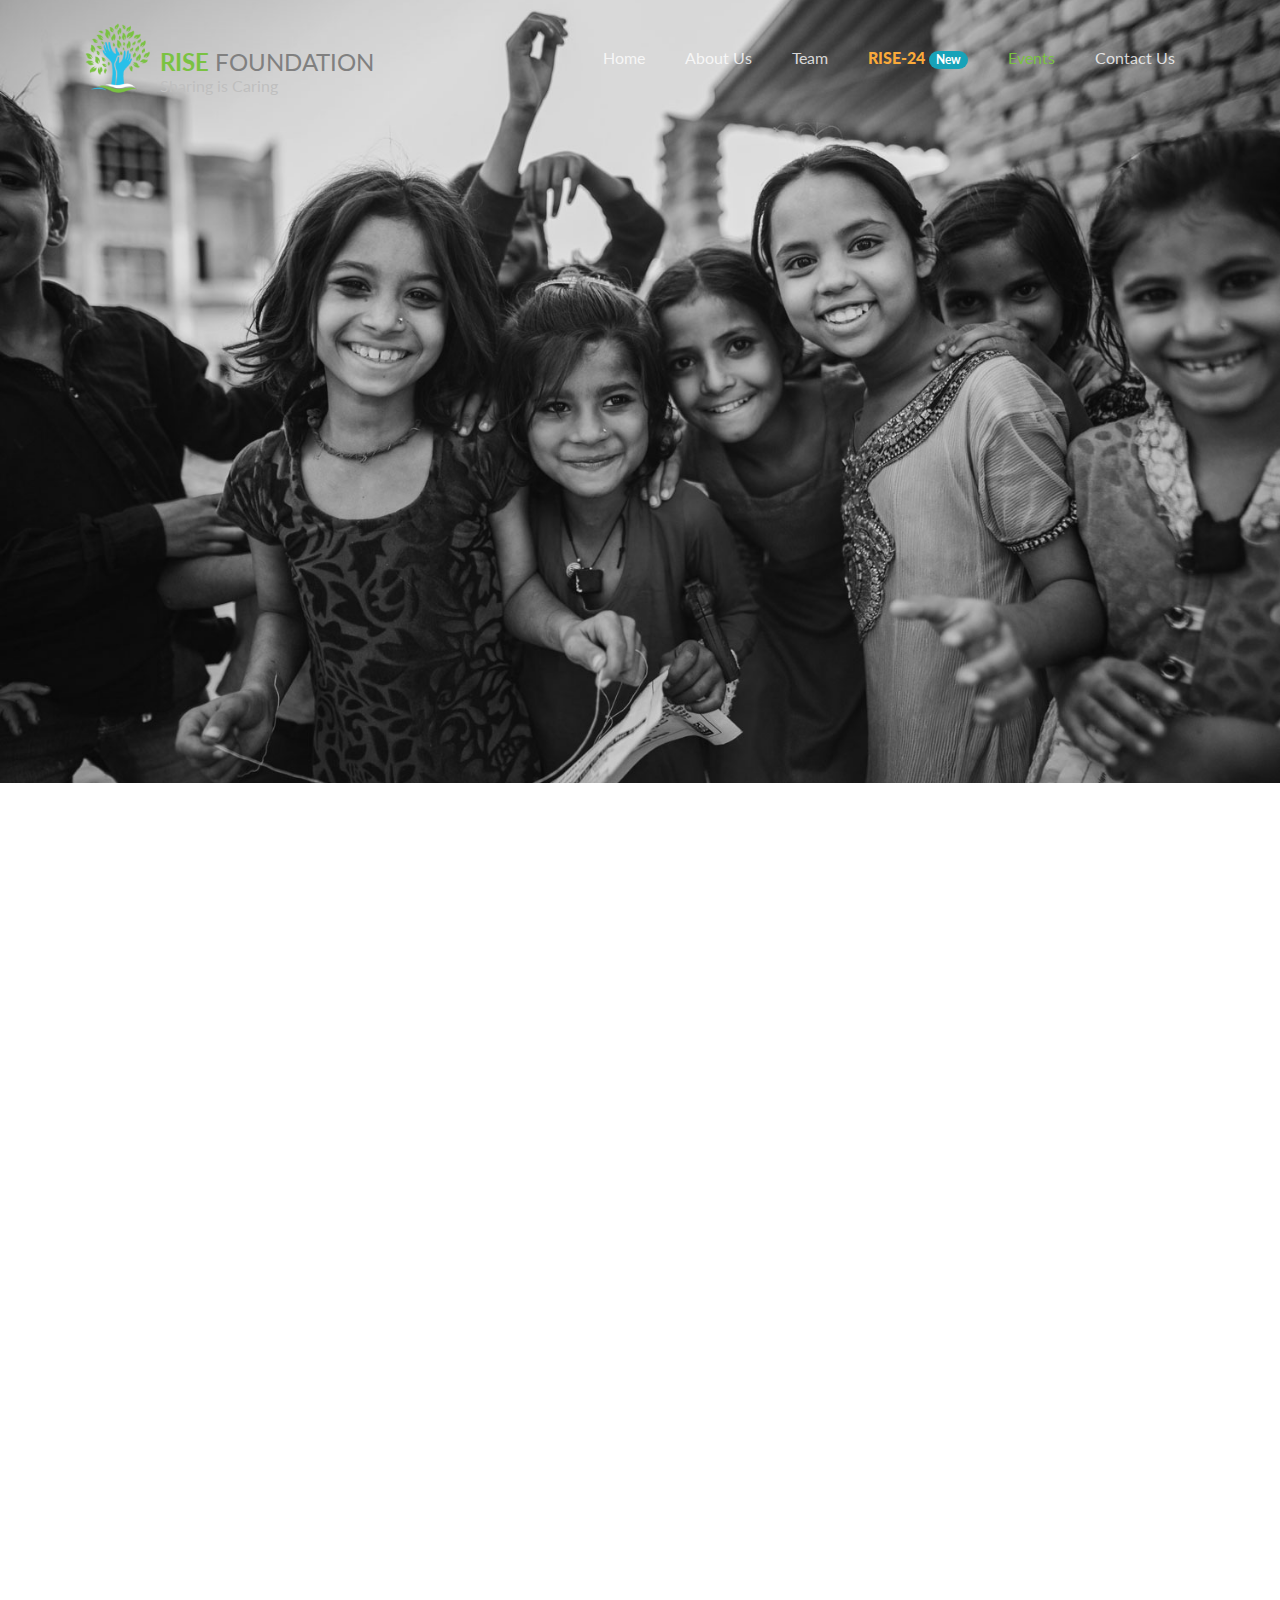
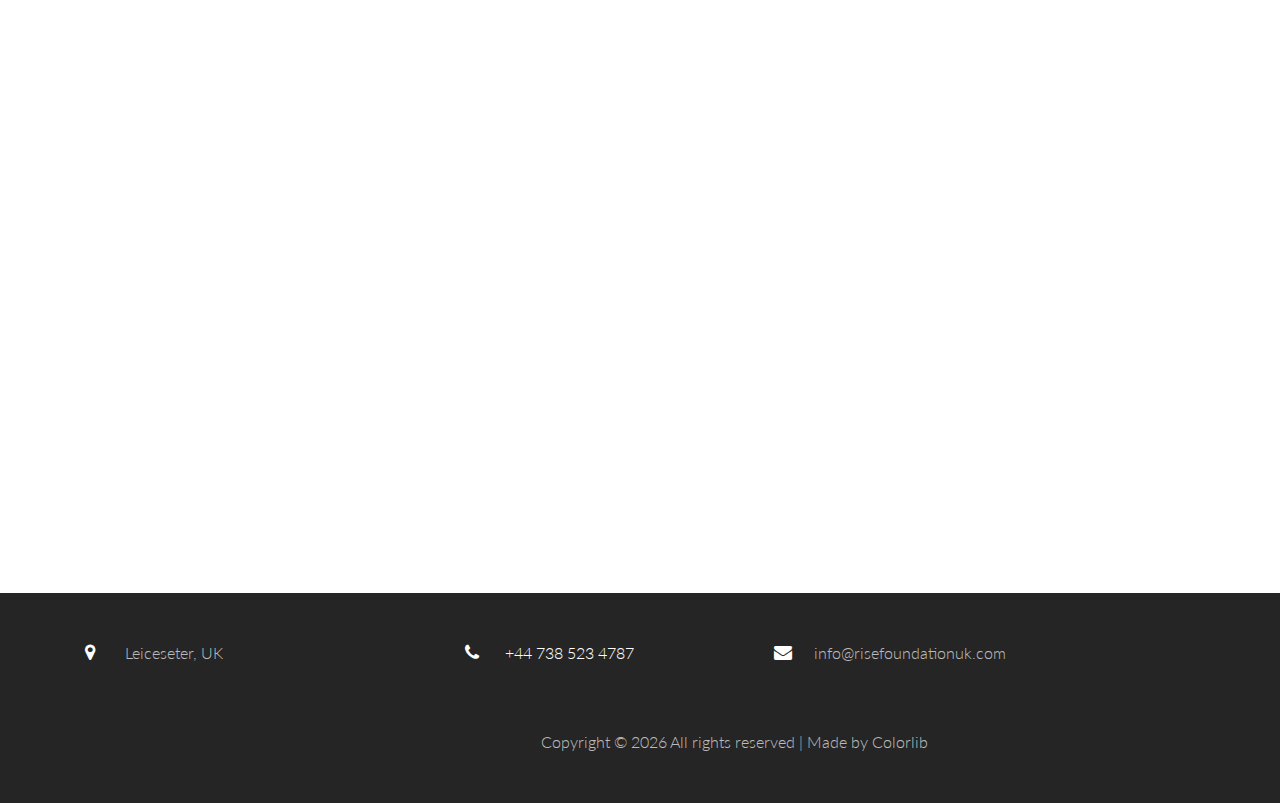
<file: event.html>
<!DOCTYPE html>
<html lang="en">

<head>
  <title>RISE Foundation Leicesetershire | Sharing is Caring</title>
  <meta charset="utf-8">
  <meta name="viewport" content="width=device-width, initial-scale=1, shrink-to-fit=no">

  <link href="https://fonts.googleapis.com/css?family=Dosis:200,300,400,500,700" rel="stylesheet">
  <link href="https://fonts.googleapis.com/css2?family=Lato:ital,wght@0,300;0,400;0,700;1,400;1,700&display=swap" rel="stylesheet">

  <link rel="apple-touch-icon" sizes="180x180" href="images/favicons/apple-touch-icon.png">
  <link rel="icon" type="image/png" sizes="32x32" href="images/favicons/favicon-32x32.png">
  <link rel="icon" type="image/png" sizes="16x16" href="images/favicons/favicon-16x16.png">
  <link rel="manifest" href="images/favicons/site.webmanifest">
  <link rel="mask-icon" href="images/favicons/safari-pinned-tab.svg" color="#5bbad5">
  <meta name="msapplication-TileColor" content="#da532c">
  <meta name="theme-color" content="#ffffff">


  <link rel="stylesheet" href="css/open-iconic-bootstrap.min.css">
  <link rel="stylesheet" href="css/animate.css">
  <link rel="stylesheet" href="css/owl.carousel.min.css">
  <link rel="stylesheet" href="css/owl.theme.default.min.css">
  <link rel="stylesheet" href="css/magnific-popup.css">
  <link rel="stylesheet" href="css/aos.css">
  <link rel="stylesheet" href="css/ionicons.min.css">
  <link rel="stylesheet" href="css/bootstrap-datepicker.css">
  <link rel="stylesheet" href="css/jquery.timepicker.css">
  <link rel="stylesheet" href="css/flaticon.css">
  <link rel="stylesheet" href="css/icomoon.css">
  <link rel="stylesheet" href="css/style.css">
  <!-- Global site tag (gtag.js) - Google Analytics -->
  <script async src="https://www.googletagmanager.com/gtag/js?id=UA-172917981-1"></script>
  <script>
    window.dataLayer = window.dataLayer || [];
    function gtag(){dataLayer.push(arguments);}
    gtag('js', new Date());
    gtag('config', 'UA-172917981-1');
  </script>
</head>

<body>

  <nav class="navbar navbar-expand-lg navbar-dark ftco_navbar bg-dark ftco-navbar-light" id="ftco-navbar">
    <div class="container">
      <a class="navbar-brand" href="index.html">
        <img src="images/logo.png" alt="logo" />
      </a>
      <div class="navbar-brand-name"><span>RISE</span> FOUNDATION <br> <span>Sharing is Caring</span></div>
      <button class="navbar-toggler" type="button" data-toggle="collapse" data-target="#ftco-nav"
        aria-controls="ftco-nav" aria-expanded="false" aria-label="Toggle navigation">
        <span class="oi oi-menu"></span> Menu
      </button>

      <div class="collapse navbar-collapse" id="ftco-nav">
        <ul class="navbar-nav ml-auto">
          <li class="nav-item"><a href="index.html" class="nav-link">Home</a></li>
          <li class="nav-item"><a href="about-us.html" class="nav-link">About Us</a></li>
          <li class="nav-item"><a href="team.html" class="nav-link">Team</a></li>
          
          <li class="nav-item"><a href="rise-24.html" class="nav-link" style="font-weight: 900;color:#faaa3a">RISE-24 <span class="badge badge-pill badge-info">New</span></a></li>
          <!-- <li class="nav-item"><a href="gallery.html" class="nav-link">Gallery</a></li> -->
          <li class="nav-item active"><a href="event.html" class="nav-link">Events</a></li>
          <li class="nav-item"><a href="contact-us.html" class="nav-link">Contact Us</a></li>
        </ul>
      </div>
    </div>
  </nav>
  <!-- END nav -->

  <div class="hero-wrap" style="background-image: url('images/bg_1.jpg');" data-stellar-background-ratio="0.5">
    <div class="overlay"></div>
    <div class="container">
      <div class="row no-gutters slider-text align-items-center justify-content-center" data-scrollax-parent="true">
        <div class="col-md-7 ftco-animate text-center" data-scrollax=" properties: { translateY: '70%' }">
          <p class="breadcrumbs" data-scrollax="properties: { translateY: '30%', opacity: 1.6 }"><span class="mr-2"><a
                href="index.html">Home</a></span> <span>Event</span></p>
          <h1 class="mb-3 bread" data-scrollax="properties: { translateY: '30%', opacity: 1.6 }">Events</h1>
        </div>
      </div>
    </div>
  </div>


  <section class="ftco-section">
    <div class="container">
      <div class="row">
        <div class="col-md-4 d-flex ftco-animate">
          <div class="blog-entry align-self-stretch">
            <a href="blog-single.html" class="block-20" style="background-image: url('images/event-1.jpg');">
            </a>
            <div class="text p-4 d-block">
              <div class="meta mb-3">
                <div><a href="#">Sep. 10, 2018</a></div>
                <div><a href="#">Admin</a></div>
              </div>
              <h3 class="heading mb-4"><a href="#">World Wide Donation</a></h3>
              <p class="time-loc"><span class="mr-2"><i class="icon-clock-o"></i> 10:30AM-03:30PM</span> <span><i
                    class="icon-map-o"></i> Venue Main Campus</span></p>
              <p>A small river named Duden flows by their place and supplies it with the necessary regelialia.</p>
              <!-- <p><a href="event.html">Join Event <i class="ion-ios-arrow-forward"></i></a></p> -->
            </div>
          </div>
        </div>
        <div class="col-md-4 d-flex ftco-animate">
          <div class="blog-entry align-self-stretch">
            <a href="blog-single.html" class="block-20" style="background-image: url('images/event-2.jpg');">
            </a>
            <div class="text p-4 d-block">
              <div class="meta mb-3">
                <div><a href="#">Sep. 10, 2018</a></div>
                <div><a href="#">Admin</a></div>
              </div>
              <h3 class="heading mb-4"><a href="#">World Wide Donation</a></h3>
              <p class="time-loc"><span class="mr-2"><i class="icon-clock-o"></i> 10:30AM-03:30PM</span> <span><i
                    class="icon-map-o"></i> Venue Main Campus</span></p>
              <p>A small river named Duden flows by their place and supplies it with the necessary regelialia.</p>
            </div>
          </div>
        </div>
        <div class="col-md-4 d-flex ftco-animate">
          <div class="blog-entry align-self-stretch">
            <a href="blog-single.html" class="block-20" style="background-image: url('images/event-3.jpg');">
            </a>
            <div class="text p-4 d-block">
              <div class="meta mb-3">
                <div><a href="#">Sep. 10, 2018</a></div>
                <div><a href="#">Admin</a></div>
              </div>
              <h3 class="heading mb-4"><a href="#">World Wide Donation</a></h3>
              <p class="time-loc"><span class="mr-2"><i class="icon-clock-o"></i> 10:30AM-03:30PM</span> <span><i
                    class="icon-map-o"></i> Venue Main Campus</span></p>
              <p>A small river named Duden flows by their place and supplies it with the necessary regelialia.</p>
            </div>
          </div>
        </div>
        <div class="col-md-4 d-flex ftco-animate">
          <div class="blog-entry align-self-stretch">
            <a href="blog-single.html" class="block-20" style="background-image: url('images/event-4.jpg');">
            </a>
            <div class="text p-4 d-block">
              <div class="meta mb-3">
                <div><a href="#">Sep. 10, 2018</a></div>
                <div><a href="#">Admin</a></div>
              </div>
              <h3 class="heading mb-4"><a href="#">World Wide Donation</a></h3>
              <p class="time-loc"><span class="mr-2"><i class="icon-clock-o"></i> 10:30AM-03:30PM</span> <span><i
                    class="icon-map-o"></i> Venue Main Campus</span></p>
              <p>A small river named Duden flows by their place and supplies it with the necessary regelialia.</p>
            </div>
          </div>
        </div>
        <div class="col-md-4 d-flex ftco-animate">
          <div class="blog-entry align-self-stretch">
            <a href="blog-single.html" class="block-20" style="background-image: url('images/event-5.jpg');">
            </a>
            <div class="text p-4 d-block">
              <div class="meta mb-3">
                <div><a href="#">Sep. 10, 2018</a></div>
                <div><a href="#">Admin</a></div>
              </div>
              <h3 class="heading mb-4"><a href="#">World Wide Donation</a></h3>
              <p class="time-loc"><span class="mr-2"><i class="icon-clock-o"></i> 10:30AM-03:30PM</span> <span><i
                    class="icon-map-o"></i> Venue Main Campus</span></p>
              <p>A small river named Duden flows by their place and supplies it with the necessary regelialia.</p>
            </div>
          </div>
        </div>
        <div class="col-md-4 d-flex ftco-animate">
          <div class="blog-entry align-self-stretch">
            <a href="blog-single.html" class="block-20" style="background-image: url('images/event-6.jpg');">
            </a>
            <div class="text p-4 d-block">
              <div class="meta mb-3">
                <div><a href="#">Sep. 10, 2018</a></div>
                <div><a href="#">Admin</a></div>
              </div>
              <h3 class="heading mb-4"><a href="#">World Wide Donation</a></h3>
              <p class="time-loc"><span class="mr-2"><i class="icon-clock-o"></i> 10:30AM-03:30PM</span> <span><i
                    class="icon-map-o"></i> Venue Main Campus</span></p>
              <p>A small river named Duden flows by their place and supplies it with the necessary regelialia.</p>
            </div>
          </div>
        </div>
      </div>
    </div>
  </section>


  <footer class="ftco-footer ftco-section img">
    <div class="overlay"></div>
    <div class="container">
      <div class="row mb-2">
        <div class="col-md-4">
          <div class="ftco-footer-widget mb-4">
            <div class="block-23 mb-3">
              <ul>
                <li>
                  <span class="icon icon-map-marker"></span>
                  <span class="text">Leiceseter, UK</span>
                </li>
              </ul>
            </div>
          </div>
        </div>
        <div class="col-md-3">
          <div class="ftco-footer-widget mb-4">
            <div class="block-23 mb-3">
              <ul>
                <li>
                  <a href="#">
                    <span class="icon icon-phone"></span>
                    <span class="text">+44 738 523 4787</span>
                  </a>
                </li>
              </ul>
            </div>
          </div>
        </div>
        <div class="col-md-4">
          <div class="ftco-footer-widget mb-4 ml-md-4">
            <div class="block-23 mb-3">
              <ul>
                <li>
                  <span class="icon icon-envelope"></span>
                  <span class="text">info@risefoundationuk.com</span>
                </li>
              </ul>
            </div>
          </div>
        </div>
      </div>
      <div class="row">
        <div class="col-md-12 text-center">
          <ul class="ftco-footer-social list-unstyled float-md-left float-lft">
            <li class="ftco-animate">
              <a href="#" target="_blank"><span class="icon-twitter"></span></a>
            </li>
            <li class="ftco-animate"><a href="https://www.facebook.com/search/top?q=rise%20foundation%20leicestershire"><span class="icon-facebook"></span></a></li>
            <li class="ftco-animate"><a href="#"><span class="icon-instagram"></span></a></li>
          </ul>
          <p class="mt-3">
            Copyright &copy;
            <script>document.write(new Date().getFullYear());</script> All rights reserved | Made by <a href="https://colorlib.com" target="_blank">Colorlib</a>
          </p>
        </div>
      </div>
    </div>
  </footer>



  <!-- loader -->
  <div id="ftco-loader" class="show fullscreen"><svg class="circular" width="48px" height="48px">
      <circle class="path-bg" cx="24" cy="24" r="22" fill="none" stroke-width="4" stroke="#eeeeee" />
      <circle class="path" cx="24" cy="24" r="22" fill="none" stroke-width="4" stroke-miterlimit="10"
        stroke="#F96D00" /></svg></div>


  <script src="js/jquery.min.js"></script>
  <script src="js/jquery-migrate-3.0.1.min.js"></script>
  <script src="js/popper.min.js"></script>
  <script src="js/bootstrap.min.js"></script>
  <script src="js/jquery.easing.1.3.js"></script>
  <script src="js/jquery.waypoints.min.js"></script>
  <script src="js/jquery.stellar.min.js"></script>
  <script src="js/owl.carousel.min.js"></script>
  <script src="js/jquery.magnific-popup.min.js"></script>
  <script src="js/aos.js"></script>
  <script src="js/jquery.animateNumber.min.js"></script>
  <script src="js/bootstrap-datepicker.js"></script>
  <script src="js/jquery.timepicker.min.js"></script>
  <script src="js/scrollax.min.js"></script>
  <script src="js/jquery.validate.min.js"></script>
  <script src="js/main.js"></script>
  <script src="js/jquery.validate.min.js"></script>
</body>

</html>
</file>
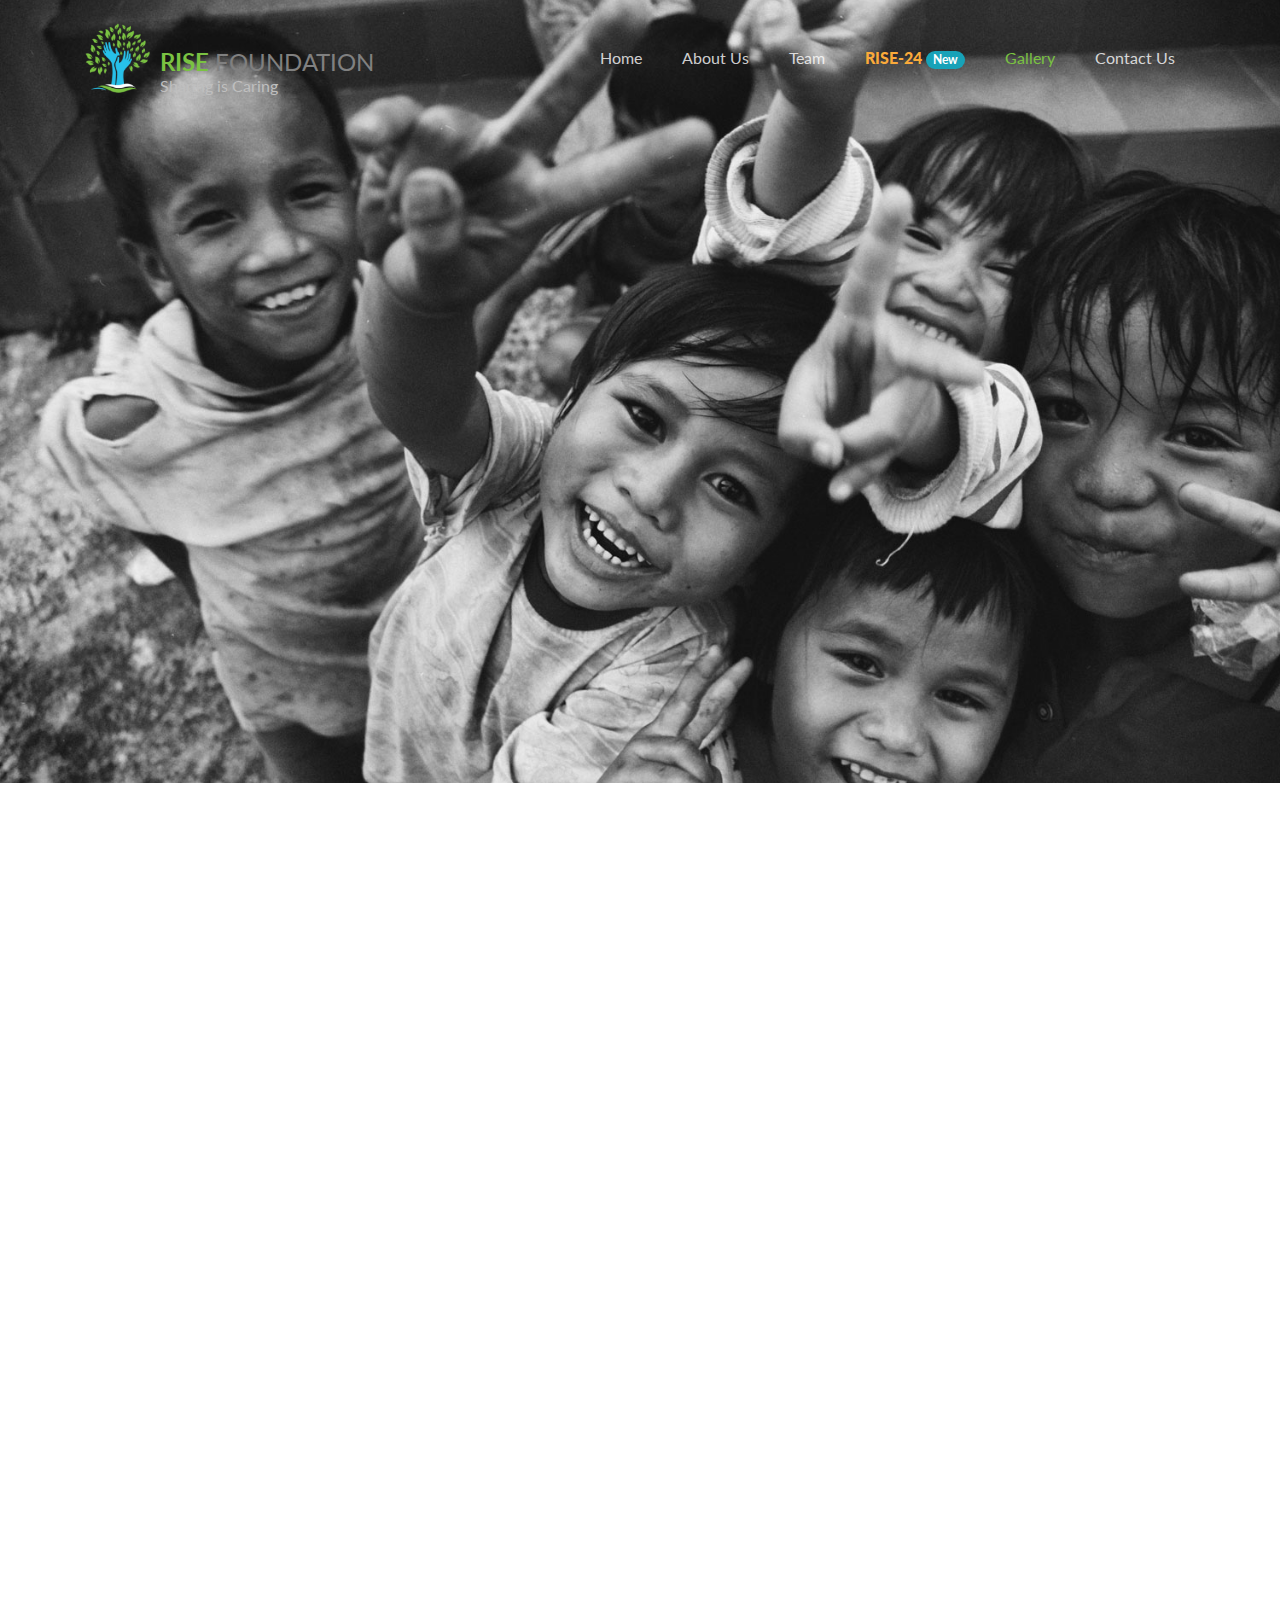
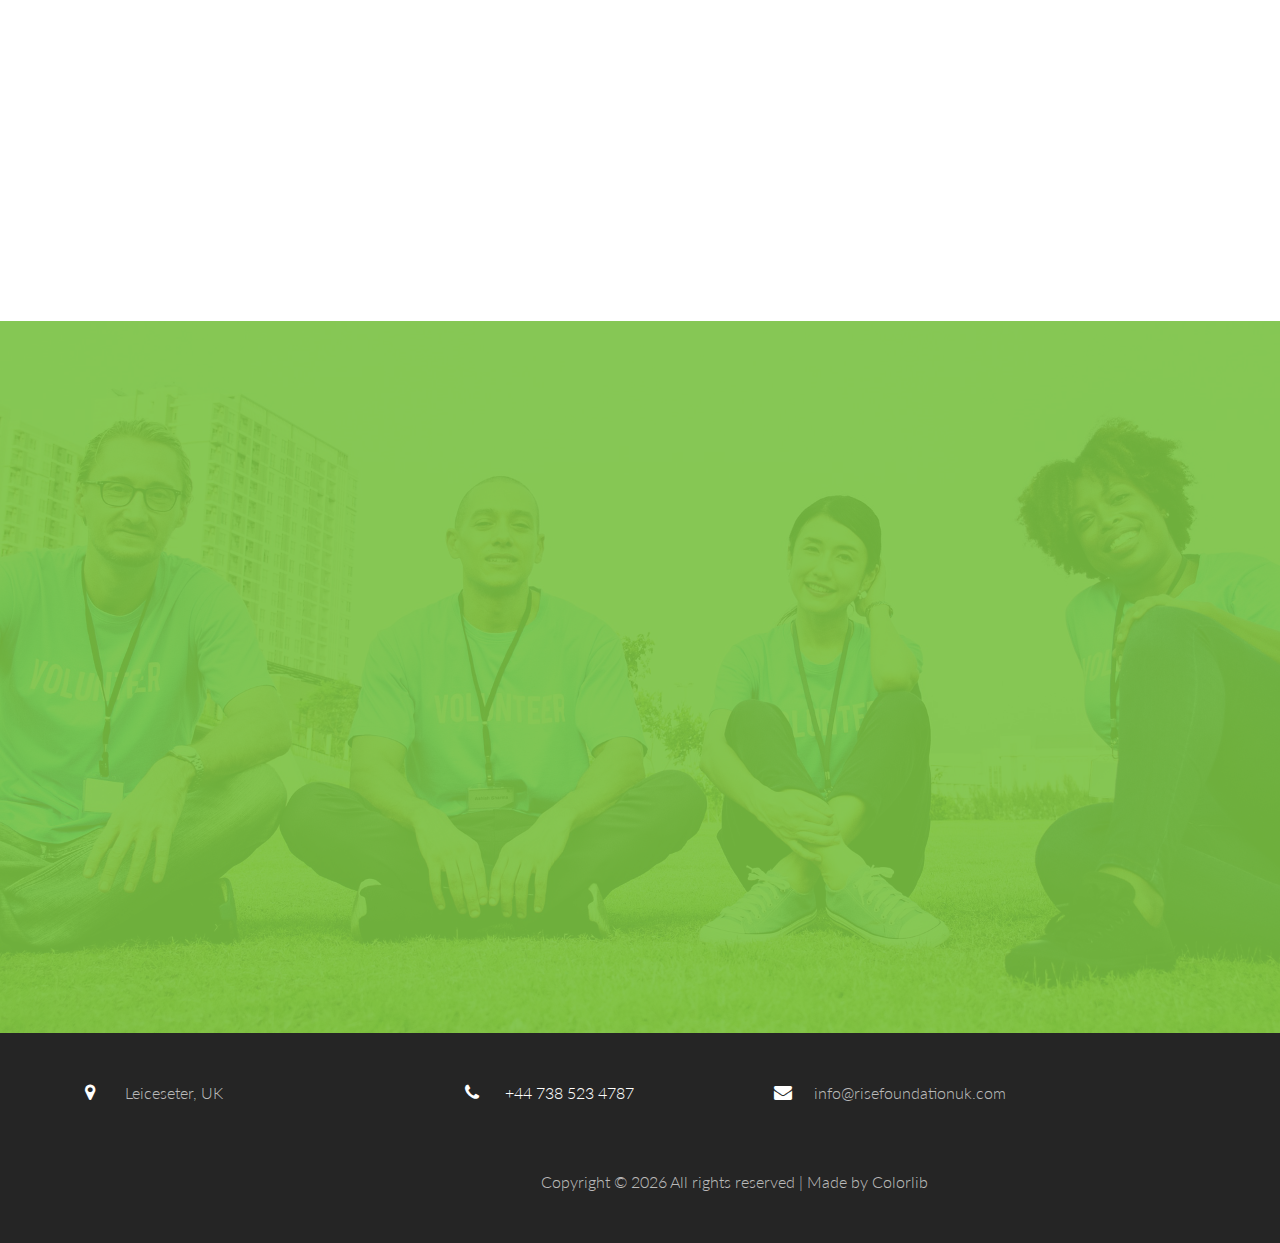
<file: gallery.html>
<!DOCTYPE html>
<html lang="en">

<head>
  <title>RISE Foundation Leicesetershire | Sharing is Caring</title>
  <meta charset="utf-8">
  <meta name="viewport" content="width=device-width, initial-scale=1, shrink-to-fit=no">

  <link href="https://fonts.googleapis.com/css?family=Dosis:200,300,400,500,700" rel="stylesheet">
  <link href="https://fonts.googleapis.com/css2?family=Lato:ital,wght@0,300;0,400;0,700;1,400;1,700&display=swap" rel="stylesheet">

  <link rel="apple-touch-icon" sizes="180x180" href="images/favicons/apple-touch-icon.png">
  <link rel="icon" type="image/png" sizes="32x32" href="images/favicons/favicon-32x32.png">
  <link rel="icon" type="image/png" sizes="16x16" href="images/favicons/favicon-16x16.png">
  <link rel="manifest" href="images/favicons/site.webmanifest">
  <link rel="mask-icon" href="images/favicons/safari-pinned-tab.svg" color="#5bbad5">
  <meta name="msapplication-TileColor" content="#da532c">
  <meta name="theme-color" content="#ffffff">


  <link rel="stylesheet" href="css/open-iconic-bootstrap.min.css">
  <link rel="stylesheet" href="css/animate.css">
  <link rel="stylesheet" href="css/owl.carousel.min.css">
  <link rel="stylesheet" href="css/owl.theme.default.min.css">
  <link rel="stylesheet" href="css/magnific-popup.css">
  <link rel="stylesheet" href="css/aos.css">
  <link rel="stylesheet" href="css/ionicons.min.css">
  <link rel="stylesheet" href="css/bootstrap-datepicker.css">
  <link rel="stylesheet" href="css/jquery.timepicker.css">
  <link rel="stylesheet" href="css/flaticon.css">
  <link rel="stylesheet" href="css/icomoon.css">
  <link rel="stylesheet" href="css/style.css">
  <!-- Global site tag (gtag.js) - Google Analytics -->
  <script async src="https://www.googletagmanager.com/gtag/js?id=UA-172917981-1"></script>
  <script>
    window.dataLayer = window.dataLayer || [];
    function gtag(){dataLayer.push(arguments);}
    gtag('js', new Date());
    gtag('config', 'UA-172917981-1');
  </script>
</head>

<body>

  <nav class="navbar navbar-expand-lg navbar-dark ftco_navbar bg-dark ftco-navbar-light" id="ftco-navbar">
    <div class="container">
      <a class="navbar-brand" href="index.html">
        <img src="images/logo.png" alt="logo" />
      </a>
      <div class="navbar-brand-name"><span>RISE</span> FOUNDATION <br> <span>Sharing is Caring</span></div>
      <button class="navbar-toggler" type="button" data-toggle="collapse" data-target="#ftco-nav"
        aria-controls="ftco-nav" aria-expanded="false" aria-label="Toggle navigation">
        <span class="oi oi-menu"></span> Menu
      </button>

      <div class="collapse navbar-collapse" id="ftco-nav">
        <ul class="navbar-nav ml-auto">
          <li class="nav-item"><a href="index.html" class="nav-link">Home</a></li>
          <li class="nav-item"><a href="about-us.html" class="nav-link">About Us</a></li>
          <li class="nav-item"><a href="team.html" class="nav-link">Team</a></li>
          
          <li class="nav-item"><a href="rise-24.html" class="nav-link" style="font-weight: 900;color:#faaa3a">RISE-24 <span class="badge badge-pill badge-info">New</span></a></li>
          <li class="nav-item active"><a href="gallery.html" class="nav-link">Gallery</a></li>
          
          <li class="nav-item"><a href="contact-us.html" class="nav-link">Contact Us</a></li>
        </ul>
      </div>
    </div>
  </nav>
  <!-- END nav -->

  <div class="hero-wrap" style="background-image: url('images/bg_2.jpg');" data-stellar-background-ratio="0.5">
    <div class="overlay"></div>
    <div class="container">
      <div class="row no-gutters slider-text align-items-center justify-content-center" data-scrollax-parent="true">
        <div class="col-md-7 ftco-animate text-center" data-scrollax=" properties: { translateY: '70%' }">
          <p class="breadcrumbs" data-scrollax="properties: { translateY: '30%', opacity: 1.6 }"><span class="mr-2"><a
                href="index.html">Home</a></span> <span>Gallery</span></p>
          <h1 class="mb-3 bread" data-scrollax="properties: { translateY: '30%', opacity: 1.6 }">Galleries</h1>
        </div>
      </div>
    </div>
  </div>

  <section class="ftco-section ftco-gallery">
    <div class="container">
      <div class="d-md-flex">
        <a href="images/cause-2.jpg"
          class="gallery image-popup d-flex justify-content-center align-items-center img ftco-animate"
          style="background-image: url(images/cause-2.jpg);">
          <div class="icon d-flex justify-content-center align-items-center">
            <span class="icon-search"></span>
          </div>
        </a>
        <a href="images/cause-3.jpg"
          class="gallery image-popup d-flex justify-content-center align-items-center img ftco-animate"
          style="background-image: url(images/cause-3.jpg);">
          <div class="icon d-flex justify-content-center align-items-center">
            <span class="icon-search"></span>
          </div>
        </a>
        <a href="images/cause-4.jpg"
          class="gallery image-popup d-flex justify-content-center align-items-center img ftco-animate"
          style="background-image: url(images/cause-4.jpg);">
          <div class="icon d-flex justify-content-center align-items-center">
            <span class="icon-search"></span>
          </div>
        </a>
        <a href="images/cause-5.jpg"
          class="gallery image-popup d-flex justify-content-center align-items-center img ftco-animate"
          style="background-image: url(images/cause-5.jpg);">
          <div class="icon d-flex justify-content-center align-items-center">
            <span class="icon-search"></span>
          </div>
        </a>
      </div>
      <div class="d-md-flex">
        <a href="images/cause-6.jpg"
          class="gallery image-popup d-flex justify-content-center align-items-center img ftco-animate"
          style="background-image: url(images/cause-6.jpg);">
          <div class="icon d-flex justify-content-center align-items-center">
            <span class="icon-search"></span>
          </div>
        </a>
        <a href="images/image_3.jpg"
          class="gallery image-popup d-flex justify-content-center align-items-center img ftco-animate"
          style="background-image: url(images/image_3.jpg);">
          <div class="icon d-flex justify-content-center align-items-center">
            <span class="icon-search"></span>
          </div>
        </a>
        <a href="images/image_1.jpg"
          class="gallery image-popup d-flex justify-content-center align-items-center img ftco-animate"
          style="background-image: url(images/image_1.jpg);">
          <div class="icon d-flex justify-content-center align-items-center">
            <span class="icon-search"></span>
          </div>
        </a>
        <a href="images/image_2.jpg"
          class="gallery image-popup d-flex justify-content-center align-items-center img ftco-animate"
          style="background-image: url(images/image_2.jpg);">
          <div class="icon d-flex justify-content-center align-items-center">
            <span class="icon-search"></span>
          </div>
        </a>
      </div>
      <div class="d-md-flex">
        <a href="images/event-1.jpg"
          class="gallery image-popup d-flex justify-content-center align-items-center img ftco-animate"
          style="background-image: url(images/event-1.jpg);">
          <div class="icon d-flex justify-content-center align-items-center">
            <span class="icon-search"></span>
          </div>
        </a>
        <a href="images/event-2.jpg"
          class="gallery image-popup d-flex justify-content-center align-items-center img ftco-animate"
          style="background-image: url(images/event-2.jpg);">
          <div class="icon d-flex justify-content-center align-items-center">
            <span class="icon-search"></span>
          </div>
        </a>
        <a href="images/image_1.jpg"
          class="gallery image-popup d-flex justify-content-center align-items-center img ftco-animate"
          style="background-image: url(images/image_4.jpg);">
          <div class="icon d-flex justify-content-center align-items-center">
            <span class="icon-search"></span>
          </div>
        </a>
        <a href="images/image_2.jpg"
          class="gallery image-popup d-flex justify-content-center align-items-center img ftco-animate"
          style="background-image: url(images/event-4.jpg);">
          <div class="icon d-flex justify-content-center align-items-center">
            <span class="icon-search"></span>
          </div>
        </a>
      </div>
    </div>
  </section>

  <section class="ftco-section-3 img" style="background-image: url(images/bg_3.jpg);">
    <div class="overlay" id="volunteer"></div>
    <div class="container">
      <div class="row d-md-flex">
        <div class="col-md-6 d-flex ftco-animate">
          <div class="img img-2 align-self-stretch" style="background-image: url(images/volunteer.jpg);"></div>
        </div>
        <div class="col-md-6 volunteer pl-md-5 ftco-animate">
          <h3 class="mb-3">Be a volunteer</h3>
          <form action="https://script.google.com/macros/s/AKfycbyq5W8kJyG-FX33Gq_1ihjoUJQyT2wcMhm-gkFnvARewIZal-a1/exec" method="POST" id="volunteerForm" class="volunter-form">
            <div class="form-group">
              <input type="text" name="name" class="form-control" placeholder="Your name">
            </div>
            <div class="form-group">
              <input type="text" name="email" class="form-control" placeholder="Your email">
            </div>
            <div class="form-group mb-4">
              <textarea name="message" cols="30" rows="3" class="form-control" placeholder="Describe your message/question"></textarea>
              <input type="hidden" name="formtype" value="Volunteer form">
            </div>
            <div class="form-group">
              <input type="submit" value="Send Message" class="btn btn-white py-3 px-5">
            </div>
          </form>
        </div>
      </div>
    </div>
  </section>

  <footer class="ftco-footer ftco-section img">
    <div class="overlay"></div>
    <div class="container">
      <div class="row mb-2">
        <div class="col-md-4">
          <div class="ftco-footer-widget mb-4">
            <div class="block-23 mb-3">
              <ul>
                <li>
                  <span class="icon icon-map-marker"></span>
                  <span class="text">Leiceseter, UK</span>
                </li>
              </ul>
            </div>
          </div>
        </div>
        <div class="col-md-3">
          <div class="ftco-footer-widget mb-4">
            <div class="block-23 mb-3">
              <ul>
                <li>
                  <a href="#">
                    <span class="icon icon-phone"></span>
                    <span class="text">+44 738 523 4787</span>
                  </a>
                </li>
              </ul>
            </div>
          </div>
        </div>
        <div class="col-md-4">
          <div class="ftco-footer-widget mb-4 ml-md-4">
            <div class="block-23 mb-3">
              <ul>
                <li>
                  <span class="icon icon-envelope"></span>
                  <span class="text">info@risefoundationuk.com</span>
                </li>
              </ul>
            </div>
          </div>
        </div>
      </div>
      <div class="row">
        <div class="col-md-12 text-center">
          <ul class="ftco-footer-social list-unstyled float-md-left float-lft">
            <li class="ftco-animate">
              <a href="#" target="_blank"><span class="icon-twitter"></span></a>
            </li>
            <li class="ftco-animate"><a href="https://www.facebook.com/search/top?q=rise%20foundation%20leicestershire"><span class="icon-facebook"></span></a></li>
            <li class="ftco-animate"><a href="#"><span class="icon-instagram"></span></a></li>
          </ul>
          <p class="mt-3">
            Copyright &copy;
            <script>document.write(new Date().getFullYear());</script> All rights reserved | Made by <a href="https://colorlib.com" target="_blank">Colorlib</a>
          </p>
        </div>
      </div>
    </div>
  </footer>



  <!-- loader -->
  <div id="ftco-loader" class="show fullscreen"><svg class="circular" width="48px" height="48px">
      <circle class="path-bg" cx="24" cy="24" r="22" fill="none" stroke-width="4" stroke="#eeeeee" />
      <circle class="path" cx="24" cy="24" r="22" fill="none" stroke-width="4" stroke-miterlimit="10"
        stroke="#F96D00" /></svg></div>


  <script src="js/jquery.min.js"></script>
  <script src="js/jquery-migrate-3.0.1.min.js"></script>
  <script src="js/popper.min.js"></script>
  <script src="js/bootstrap.min.js"></script>
  <script src="js/jquery.easing.1.3.js"></script>
  <script src="js/jquery.waypoints.min.js"></script>
  <script src="js/jquery.stellar.min.js"></script>
  <script src="js/owl.carousel.min.js"></script>
  <script src="js/jquery.magnific-popup.min.js"></script>
  <script src="js/aos.js"></script>
  <script src="js/jquery.animateNumber.min.js"></script>
  <script src="js/bootstrap-datepicker.js"></script>
  <script src="js/jquery.timepicker.min.js"></script>
  <script src="js/scrollax.min.js"></script>
  <script src="js/jquery.validate.min.js"></script>
  <script src="js/main.js"></script>
  <script src="js/jquery.validate.min.js"></script>
</body>

</html>
</file>
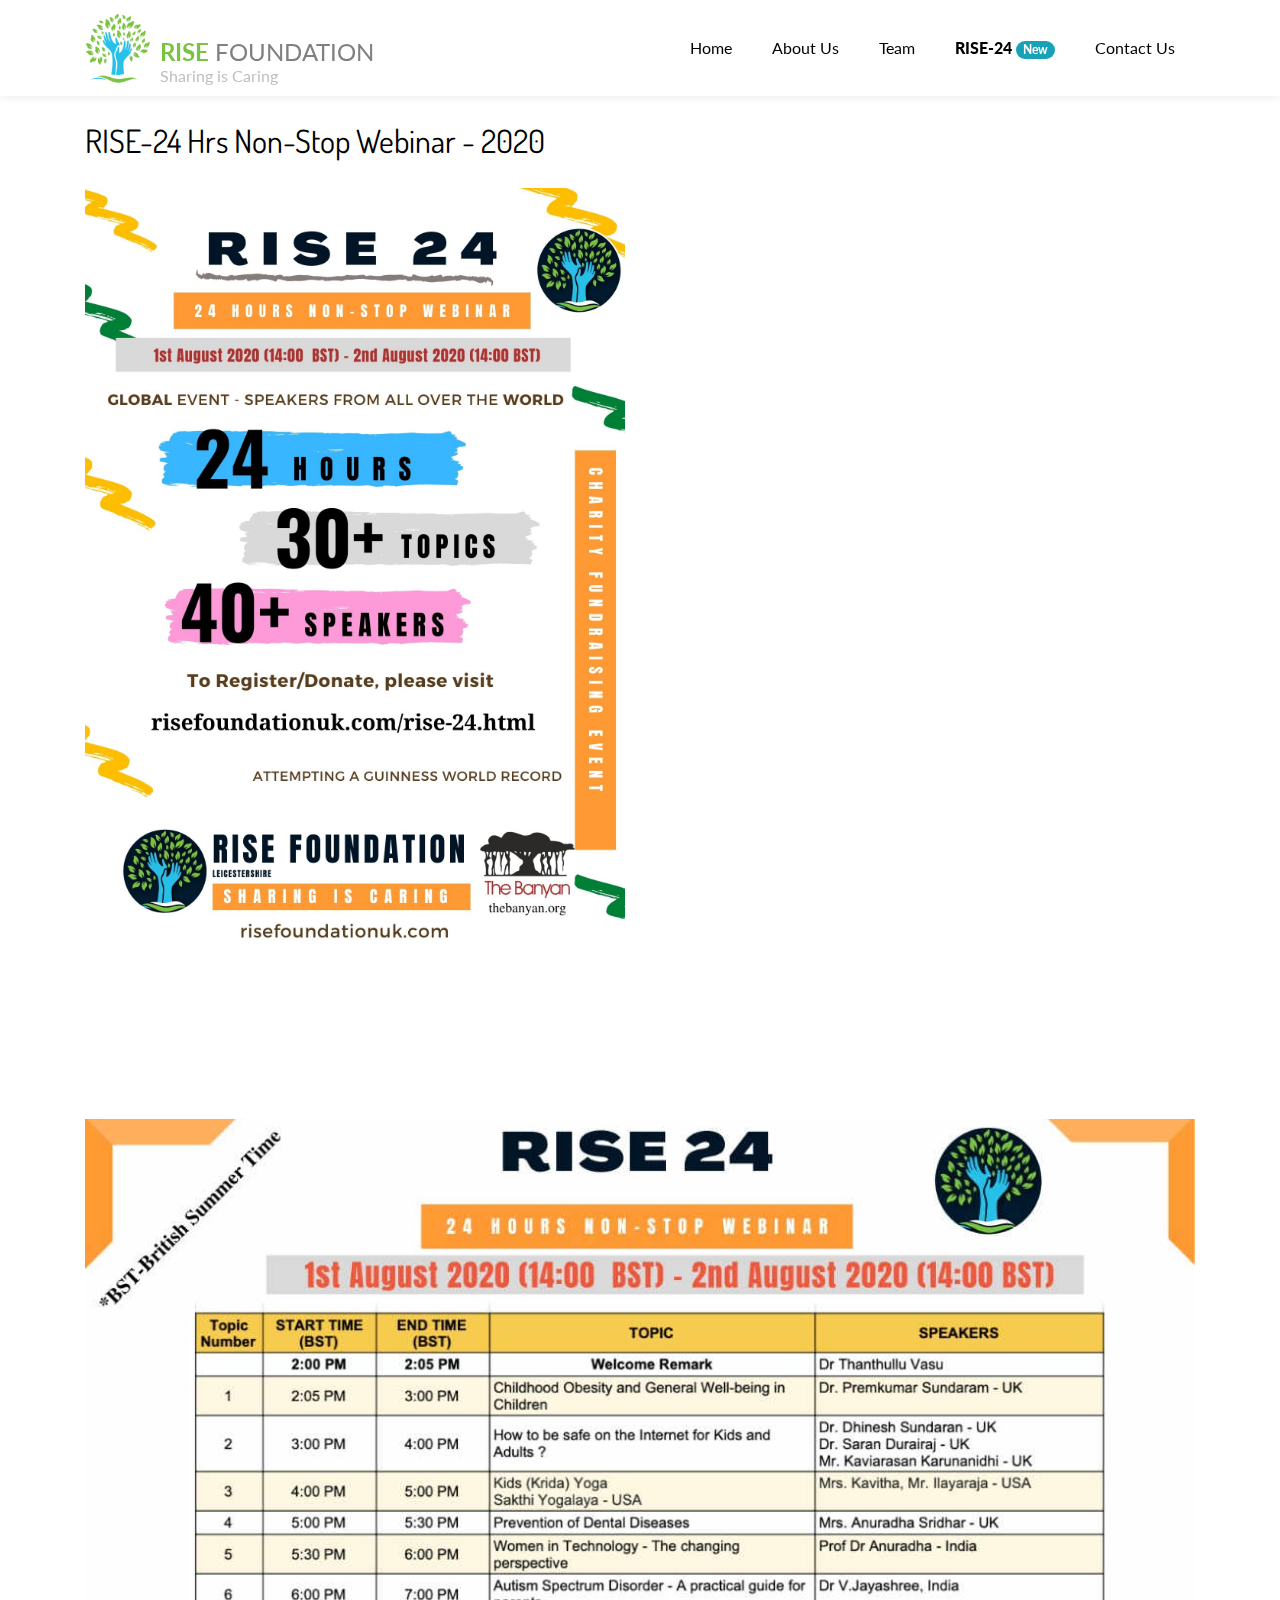
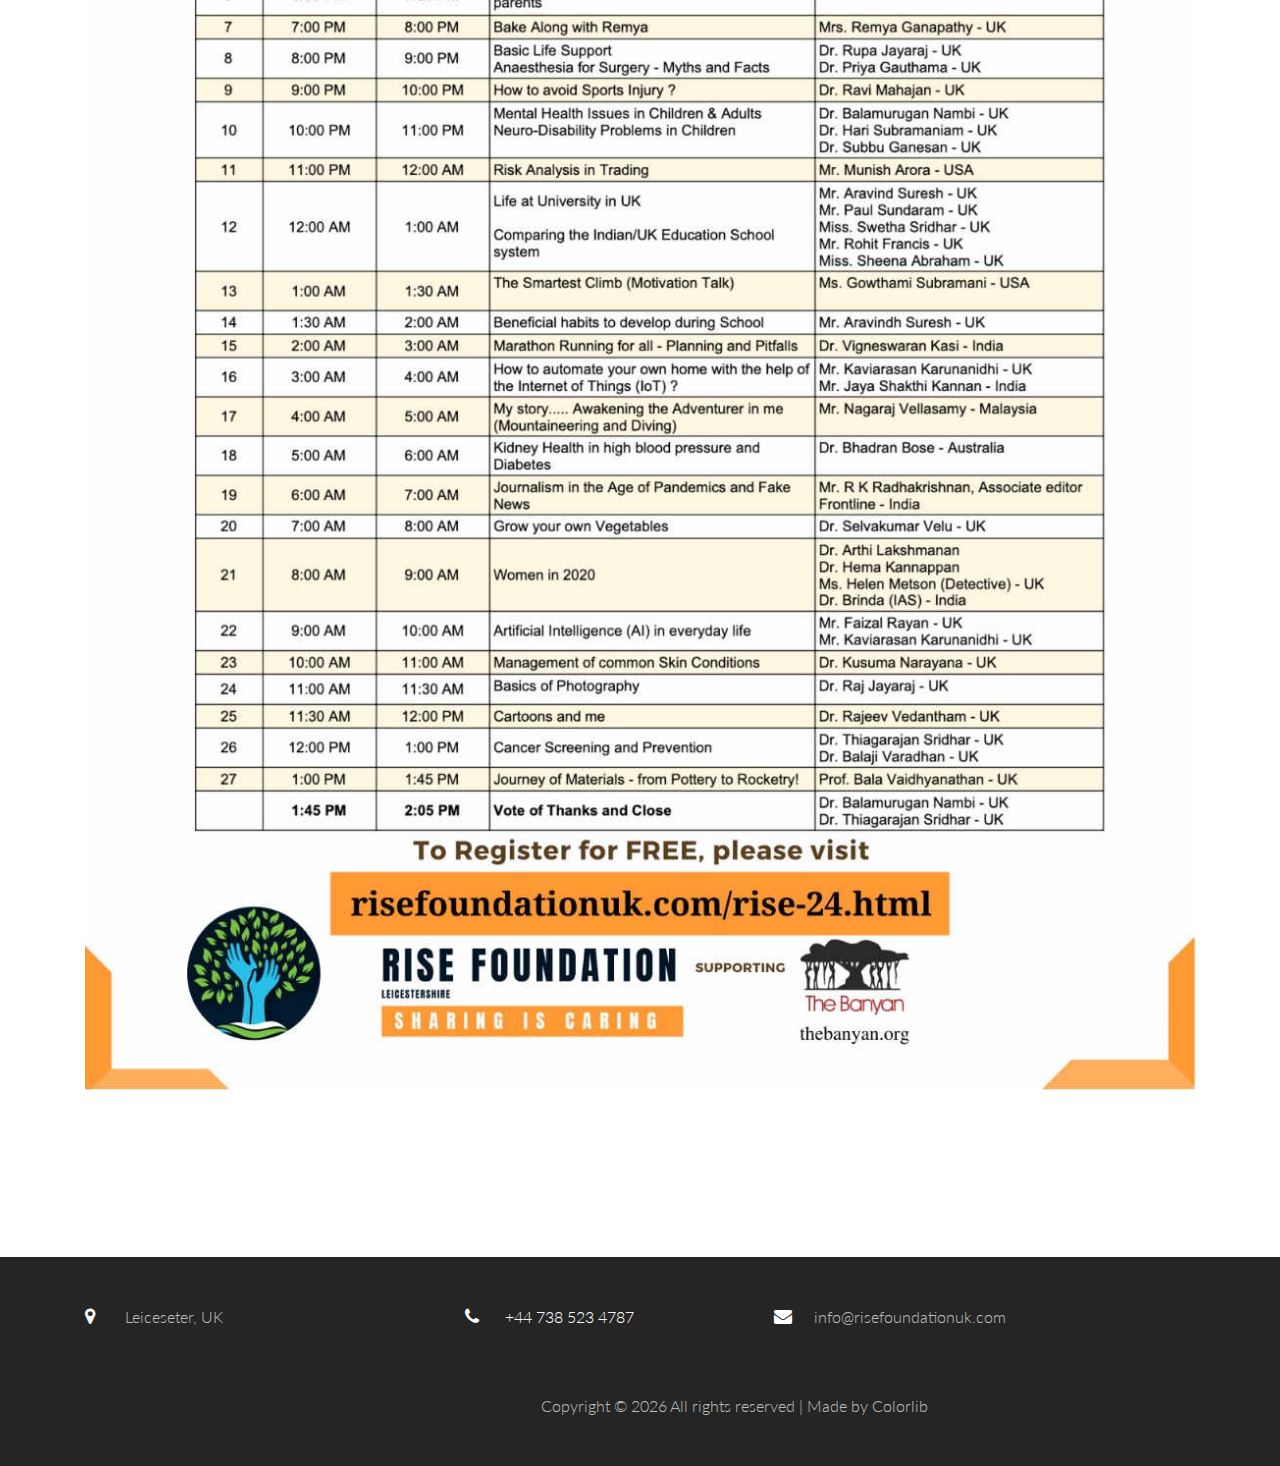
<file: previous-events.html>
<!DOCTYPE html>
<html lang="en">

<head>
    <title>RISE Foundation Leicesetershire | Sharing is Caring</title>
    <meta charset="utf-8">
    <meta name="viewport" content="width=device-width, initial-scale=1, shrink-to-fit=no">

    <link href="https://fonts.googleapis.com/css?family=Dosis:200,300,400,500,700" rel="stylesheet">
    <link href="https://fonts.googleapis.com/css2?family=Lato:ital,wght@0,300;0,400;0,700;1,400;1,700&display=swap"
        rel="stylesheet">

    <link rel="apple-touch-icon" sizes="180x180" href="images/favicons/apple-touch-icon.png">
    <link rel="icon" type="image/png" sizes="32x32" href="images/favicons/favicon-32x32.png">
    <link rel="icon" type="image/png" sizes="16x16" href="images/favicons/favicon-16x16.png">
    <link rel="manifest" href="images/favicons/site.webmanifest">
    <link rel="mask-icon" href="images/favicons/safari-pinned-tab.svg" color="#5bbad5">
    <meta name="msapplication-TileColor" content="#da532c">
    <meta name="theme-color" content="#ffffff">


    <link rel="stylesheet" href="css/open-iconic-bootstrap.min.css">
    <link rel="stylesheet" href="css/animate.css">
    <link rel="stylesheet" href="css/owl.carousel.min.css">
    <link rel="stylesheet" href="css/owl.theme.default.min.css">
    <link rel="stylesheet" href="css/magnific-popup.css">
    <link rel="stylesheet" href="css/aos.css">
    <link rel="stylesheet" href="css/ionicons.min.css">
    <link rel="stylesheet" href="css/bootstrap-datepicker.css">
    <link rel="stylesheet" href="css/jquery.timepicker.css">
    <link rel="stylesheet" href="css/flaticon.css">
    <link rel="stylesheet" href="css/icomoon.css">
    <link rel="stylesheet" href="css/style.css">
    <!-- Global site tag (gtag.js) - Google Analytics -->
    <script async src="https://www.googletagmanager.com/gtag/js?id=UA-172917981-1"></script>
    <script>
        window.dataLayer = window.dataLayer || [];
        function gtag() { dataLayer.push(arguments); }
        gtag('js', new Date());
        gtag('config', 'UA-172917981-1');
    </script>
</head>

<body>

    <nav class="navbar navbar-expand-lg navbar-dark bg-dark ftco-navbar-light scrolled awake" id="ftco-navbar">
        <div class="container">
            <a class="navbar-brand" href="index.html">
                <img src="images/logo.png" alt="logo" />
            </a>
            <div class="navbar-brand-name"><span>RISE</span> FOUNDATION <br> <span>Sharing is Caring</span></div>
            <button class="navbar-toggler" type="button" data-toggle="collapse" data-target="#ftco-nav"
                aria-controls="ftco-nav" aria-expanded="false" aria-label="Toggle navigation">
                <span class="oi oi-menu"></span> Menu
            </button>

            <div class="collapse navbar-collapse" id="ftco-nav">
                <ul class="navbar-nav ml-auto">
                    <li class="nav-item"><a href="index.html" class="nav-link">Home</a></li>
                    <li class="nav-item"><a href="about-us.html" class="nav-link">About Us</a></li>
                    <li class="nav-item"><a href="team.html" class="nav-link">Team</a></li>

                    <li class="nav-item"><a href="rise-24.html" class="nav-link"
                            style="font-weight: 900;color:#faaa3a">RISE-24 <span
                                class="badge badge-pill badge-info">New</span></a></li>
                    </li>
                    <!-- <li class="nav-item"><a href="gallery.html" class="nav-link">Gallery</a></li> -->

                    <li class="nav-item"><a href="contact-us.html" class="nav-link">Contact Us</a></li>
                </ul>
            </div>
        </div>
    </nav>

    <section class="ftco-section ftco-degree-bg">
        <div class="container rise-24">

            <h2 class="mb-3">RISE-24 Hrs Non-Stop Webinar - 2020</h2>
            <div class="row mt-4">
                <div class="col-md-6 pb-3">
                    <img src="images/events/rise-24-2020-flyer.jpg" alt="RISE-24 2020 flyer" width="100%" />
                </div>
                <div class="col-md-5 ftco-animate">
                    <p>
                        Dear Friends,
                    </p>
                    <p>
                        RISE Foundation Leicestershire is an organisation involved in advancement of Community Education
                        and Promotion of Health and Wellbeing by organising various workshops and meetings. This is to
                        create awareness and bring positive behavioural, attitudinal, economic and social changes
                        conducive to improve the health of residents in the community.
                    </p>
                    <p>
                        We are organising 'RISE 24', which is an 24-hour Non-Stop Interactive Webinar involving more
                        than 40 International speakers presenting on more than 30 topics related to Community Education,
                        Health Awareness and benefits of leading a Healthy Lifestyle. These topics will distract us from
                        the information overload on the ongoing Covid-19 crisis and infuse some positive energy amongst
                        the community. At the same time, it is an opportunity to raise funds and support for a good
                        cause.
                    </p>
                    <p>
                        We are supporting 'The Banyan' which runs a rehabilitation centre for homeless women with mental
                        health conditions providing emergency and acute medical, psychiatric and psychological care
                        offered through street based care and in hospital settings, shelter based services, community
                        based outpatient care and inclusive long-term care options for persons with high support needs.
                    </p>
                    <p>
                        On behalf of the<br>
                        Organising Committee
                    </p>
                </div>
            </div>

            <div class="row pb-4 mt-5">
                <div class="col-md-12 mb-4 mt-2">
                    <img src="images/events/rise-24-2020-schedule.jpeg" alt="RISE-24 2020 Schedule" width="100%" />
                </div>
            </div>
        </div>
    </section>

    <footer class="ftco-footer ftco-section img">
        <div class="overlay"></div>
        <div class="container">
            <div class="row mb-2">
                <div class="col-md-4">
                    <div class="ftco-footer-widget mb-4">
                        <div class="block-23 mb-3">
                            <ul>
                                <li>
                                    <span class="icon icon-map-marker"></span>
                                    <span class="text">Leiceseter, UK</span>
                                </li>
                            </ul>
                        </div>
                    </div>
                </div>
                <div class="col-md-3">
                    <div class="ftco-footer-widget mb-4">
                        <div class="block-23 mb-3">
                            <ul>
                                <li>
                                    <a href="#">
                                        <span class="icon icon-phone"></span>
                                        <span class="text">+44 738 523 4787</span>
                                    </a>
                                </li>
                            </ul>
                        </div>
                    </div>
                </div>
                <div class="col-md-4">
                    <div class="ftco-footer-widget mb-4 ml-md-4">
                        <div class="block-23 mb-3">
                            <ul>
                                <li>
                                    <span class="icon icon-envelope"></span>
                                    <span class="text">info@risefoundationuk.com</span>
                                </li>
                            </ul>
                        </div>
                    </div>
                </div>
            </div>
            <div class="row">
                <div class="col-md-12 text-center">
                    <ul class="ftco-footer-social list-unstyled float-md-left float-lft">
                        <li class="ftco-animate">
                            <a href="#" target="_blank"><span class="icon-twitter"></span></a>
                        </li>
                        <li class="ftco-animate"><a
                                href="https://www.facebook.com/search/top?q=rise%20foundation%20leicestershire"><span
                                    class="icon-facebook"></span></a></li>
                        <li class="ftco-animate"><a href="#"><span class="icon-instagram"></span></a></li>
                    </ul>
                    <p class="mt-3">
                        Copyright &copy;
                        <script>document.write(new Date().getFullYear());</script> All rights reserved | Made by <a
                            href="https://colorlib.com" target="_blank">Colorlib</a>
                    </p>
                </div>
            </div>
        </div>
    </footer>

    <div id="ftco-loader" class="show fullscreen"><svg class="circular" width="48px" height="48px">
            <circle class="path-bg" cx="24" cy="24" r="22" fill="none" stroke-width="4" stroke="#eeeeee" />
            <circle class="path" cx="24" cy="24" r="22" fill="none" stroke-width="4" stroke-miterlimit="10"
                stroke="#F96D00" /></svg></div>


    <script src="js/jquery.min.js"></script>
    <script src="js/jquery-migrate-3.0.1.min.js"></script>
    <script src="js/popper.min.js"></script>
    <script src="js/bootstrap.min.js"></script>
    <script src="js/jquery.easing.1.3.js"></script>
    <script src="js/jquery.waypoints.min.js"></script>
    <script src="js/jquery.stellar.min.js"></script>
    <script src="js/owl.carousel.min.js"></script>
    <script src="js/jquery.magnific-popup.min.js"></script>
    <script src="js/aos.js"></script>
    <script src="js/jquery.animateNumber.min.js"></script>
    <script src="js/bootstrap-datepicker.js"></script>
    <script src="js/jquery.timepicker.min.js"></script>
    <script src="js/scrollax.min.js"></script>
    <script src="js/jquery.validate.min.js"></script>
    <script src="js/main.js"></script>

</body>

</html>
</file>
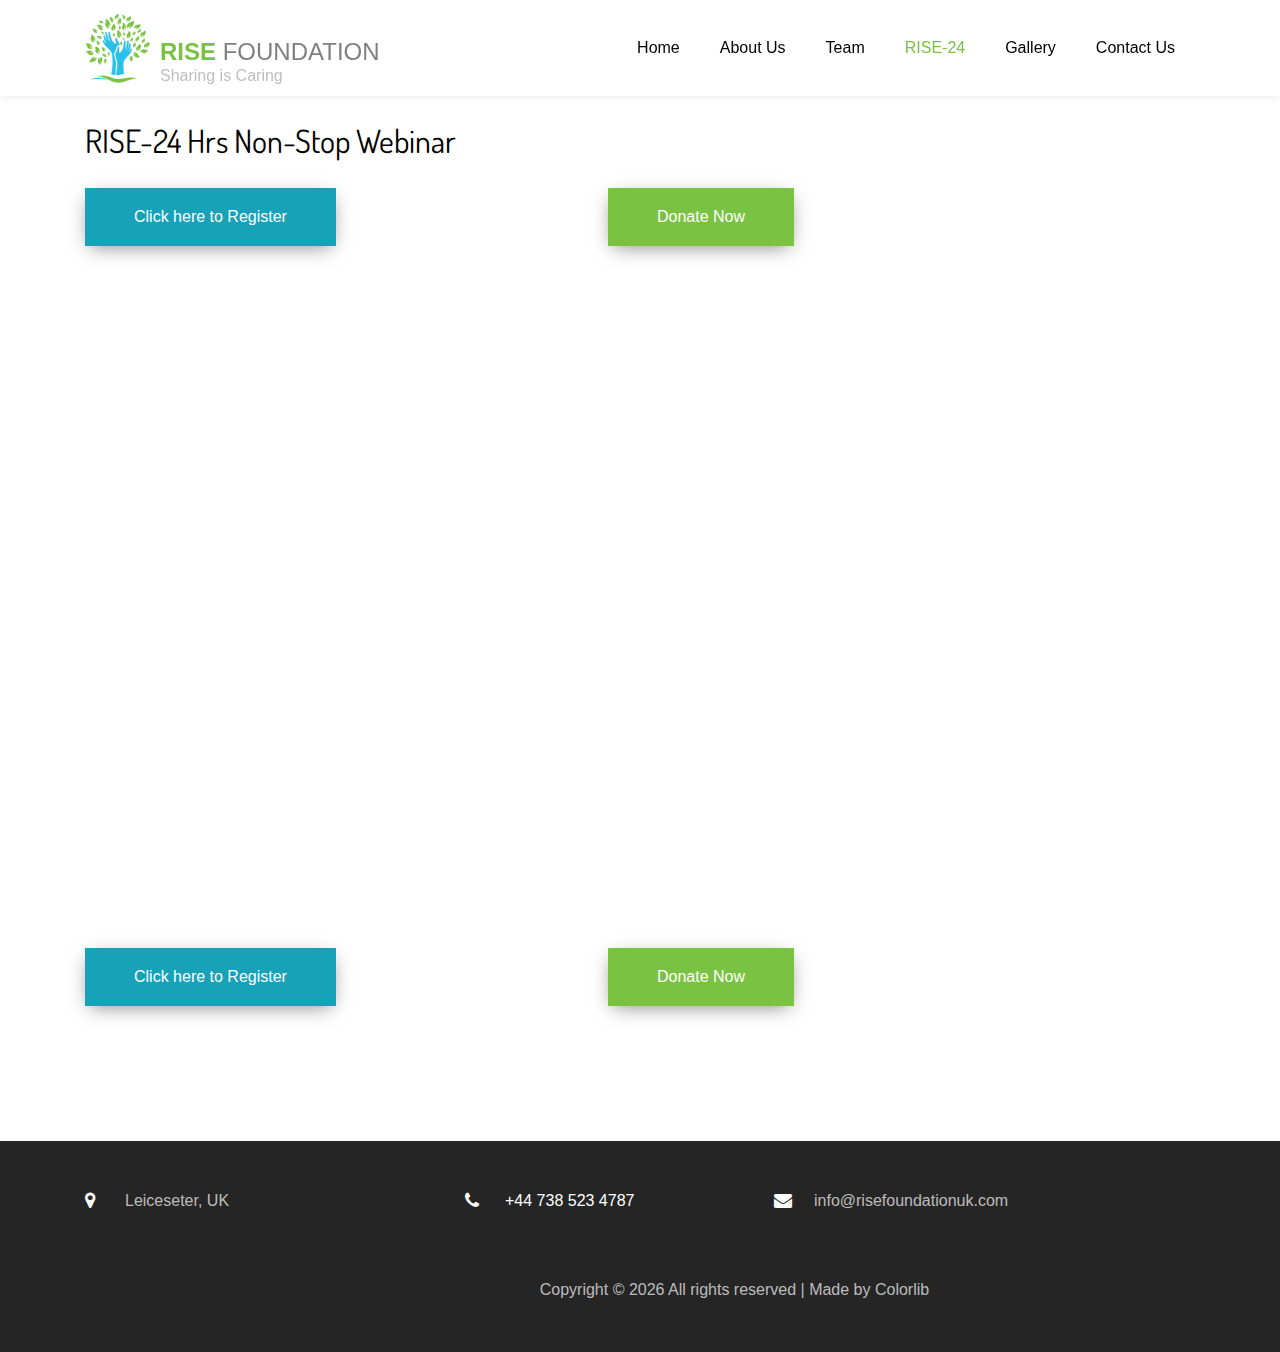
<file: raise-24.html>
<!DOCTYPE html>
<html lang="en">

<head>
    <title>RISE Foundation Leicesetershire | Sharing is Caring</title>
    <meta charset="utf-8">
    <meta name="viewport" content="width=device-width, initial-scale=1, shrink-to-fit=no">

    <link href="https://fonts.googleapis.com/css?family=Dosis:200,300,400,500,700" rel="stylesheet">
    <link href="https://fonts.googleapis.com/css?family=Overpass:300,400,400i,600,700" rel="stylesheet">

    <link rel="apple-touch-icon" sizes="180x180" href="images/favicons/apple-touch-icon.png">
    <link rel="icon" type="image/png" sizes="32x32" href="images/favicons/favicon-32x32.png">
    <link rel="icon" type="image/png" sizes="16x16" href="images/favicons/favicon-16x16.png">
    <link rel="manifest" href="images/favicons/site.webmanifest">
    <link rel="mask-icon" href="images/favicons/safari-pinned-tab.svg" color="#5bbad5">
    <meta name="msapplication-TileColor" content="#da532c">
    <meta name="theme-color" content="#ffffff">


    <link rel="stylesheet" href="css/open-iconic-bootstrap.min.css">
    <link rel="stylesheet" href="css/animate.css">

    <link rel="stylesheet" href="css/owl.carousel.min.css">
    <link rel="stylesheet" href="css/owl.theme.default.min.css">
    <link rel="stylesheet" href="css/magnific-popup.css">

    <link rel="stylesheet" href="css/aos.css">

    <link rel="stylesheet" href="css/ionicons.min.css">

    <link rel="stylesheet" href="css/bootstrap-datepicker.css">
    <link rel="stylesheet" href="css/jquery.timepicker.css">


    <link rel="stylesheet" href="css/flaticon.css">
    <link rel="stylesheet" href="css/icomoon.css">
    <link rel="stylesheet" href="css/style.css">
</head>

<body>

    <nav class="navbar navbar-expand-lg navbar-dark bg-dark ftco-navbar-light scrolled awake" id="ftco-navbar">
        <div class="container">
            <a class="navbar-brand" href="index.html">
                <img src="images/logo.png" alt="logo" />
            </a>
            <div class="navbar-brand-name"><span>RISE</span> FOUNDATION <br> <span>Sharing is Caring</span></div>
            <button class="navbar-toggler" type="button" data-toggle="collapse" data-target="#ftco-nav"
                aria-controls="ftco-nav" aria-expanded="false" aria-label="Toggle navigation">
                <span class="oi oi-menu"></span> Menu
            </button>

            <div class="collapse navbar-collapse" id="ftco-nav">
                <ul class="navbar-nav ml-auto">
                    <li class="nav-item"><a href="index.html" class="nav-link">Home</a></li>
                    <li class="nav-item"><a href="about-us.html" class="nav-link">About Us</a></li>
                    <li class="nav-item"><a href="team.html" class="nav-link">Team</a></li>

                    <li class="nav-item active"><a href="raise-24.html" class="nav-link">RISE-24</a>
                    </li>
                    <li class="nav-item"><a href="gallery.html" class="nav-link">Gallery</a></li>

                    <li class="nav-item"><a href="contact-us.html" class="nav-link">Contact Us</a></li>
                </ul>
            </div>
        </div>
    </nav>
    <!-- END nav -->

    <section class="ftco-section ftco-degree-bg">
        <div class="container">

            <h2 class="mb-3">RISE-24 Hrs Non-Stop Webinar</h2>
            <div class="row pb-5 mt-4">
                <div class="col-md-5">
                    <a href="https://us02web.zoom.us/webinar/register/WN_9r1atUXwRH2SWVLSEzTCRQ" target="_blank"
                    class="btn btn-info py-3 px-5 mr-5">Click here to Register</a>
                </div>
                <div class="col-md-4">
                    <a href="https://www.justgiving.com/crowdfunding/rise-foundationleicestershire" target="_blank"
                    class="btn btn-primary py-3 px-5 ml-5">Donate Now</a>
                </div>
            </div>
            <div class="row">
                <div class="col-md-8 ftco-animate">
                    <p>
                        Dear Friends,

                    </p>
                    <p>
                        RISE Foundation Leicestershire is an organisation involved in advancement of Community Education
                        and Promotion of Health and Wellbeing by organising various workshops and meetings. This is to
                        create awareness and bring positive behavioural, attitudinal, economic and social changes
                        conducive to improve the health of residents in the community.

                    </p>
                    <p>
                        We are organising 'RISE 24', which is an 24-hour Non-Stop Interactive Webinar involving more
                        than 40 International speakers presenting on more than 30 topics related to Community Education,
                        Health Awareness and benefits of leading a Healthy Lifestyle. These topics will distract us from
                        the information overload on the ongoing Covid-19 crisis and infuse some positive energy amongst
                        the community. At the same time, it is an opportunity to raise funds and support for a good
                        cause.
                    </p>
                    <p>
                        We are supporting 'The Banyan' which runs a rehabilitation centre for homeless women with mental
                        health conditions providing emergency and acute medical, psychiatric and psychological care
                        offered through street based care and in hospital settings, shelter based services, community
                        based outpatient care and inclusive long-term care options for persons with high support needs.

                    </p>
                    <p>
                        On behalf of the<br>
                        Organising Committee

                    </p>
                </div> <!-- .col-md-8 -->
            </div>

            <div class="row pb-3 mt-4">
                <div class="col-md-5">
                    <a href="https://us02web.zoom.us/webinar/register/WN_9r1atUXwRH2SWVLSEzTCRQ" target="_blank"
                    class="btn btn-info py-3 px-5 mr-5">Click here to Register</a>
                </div>
                <div class="col-md-4">
                    <a href="https://www.justgiving.com/crowdfunding/rise-foundationleicestershire" target="_blank"
                    class="btn btn-primary py-3 px-5 ml-5">Donate Now</a>
                </div>
            </div>
        </div>
    </section> <!-- .section -->

    <footer class="ftco-footer ftco-section img">
        <div class="overlay"></div>
        <div class="container">
            <div class="row mb-2">
                <div class="col-md-4">
                    <div class="ftco-footer-widget mb-4">
                        <div class="block-23 mb-3">
                            <ul>
                                <li>
                                    <span class="icon icon-map-marker"></span>
                                    <span class="text">Leiceseter, UK</span>
                                </li>
                            </ul>
                        </div>
                    </div>
                </div>
                <div class="col-md-3">
                    <div class="ftco-footer-widget mb-4">
                        <div class="block-23 mb-3">
                            <ul>
                                <li>
                                    <a href="#">
                                        <span class="icon icon-phone"></span>
                                        <span class="text">+44 738 523 4787</span>
                                    </a>
                                </li>
                            </ul>
                        </div>
                    </div>
                </div>
                <div class="col-md-4">
                    <div class="ftco-footer-widget mb-4 ml-md-4">
                        <div class="block-23 mb-3">
                            <ul>
                                <li>
                                    <span class="icon icon-envelope"></span>
                                    <span class="text">info@risefoundationuk.com</span>
                                </li>
                            </ul>
                        </div>
                    </div>
                </div>
            </div>
            <div class="row">
                <div class="col-md-12 text-center">
                    <ul class="ftco-footer-social list-unstyled float-md-left float-lft">
                        <li class="ftco-animate">
                            <a href="#"
                                target="_blank"><span class="icon-twitter"></span></a>
                        </li>
                        <li class="ftco-animate"><a href="https://www.facebook.com/search/top?q=rise%20foundation%20leicestershire"><span class="icon-facebook"></span></a></li>
                        <li class="ftco-animate"><a href="#"><span class="icon-instagram"></span></a></li>
                    </ul>
                    <p class="mt-3">
                        Copyright &copy;
                        <script>document.write(new Date().getFullYear());</script> All rights reserved | Made by <a
                            href="https://colorlib.com" target="_blank">Colorlib</a>
                    </p>
                </div>
            </div>
        </div>
    </footer>



    <!-- loader -->
    <div id="ftco-loader" class="show fullscreen"><svg class="circular" width="48px" height="48px">
            <circle class="path-bg" cx="24" cy="24" r="22" fill="none" stroke-width="4" stroke="#eeeeee" />
            <circle class="path" cx="24" cy="24" r="22" fill="none" stroke-width="4" stroke-miterlimit="10"
                stroke="#F96D00" /></svg></div>


    <script src="js/jquery.min.js"></script>
    <script src="js/jquery-migrate-3.0.1.min.js"></script>
    <script src="js/popper.min.js"></script>
    <script src="js/bootstrap.min.js"></script>
    <script src="js/jquery.easing.1.3.js"></script>
    <script src="js/jquery.waypoints.min.js"></script>
    <script src="js/jquery.stellar.min.js"></script>
    <script src="js/owl.carousel.min.js"></script>
    <script src="js/jquery.magnific-popup.min.js"></script>
    <script src="js/aos.js"></script>
    <script src="js/jquery.animateNumber.min.js"></script>
    <script src="js/bootstrap-datepicker.js"></script>
    <script src="js/jquery.timepicker.min.js"></script>
    <script src="js/scrollax.min.js"></script>
    <script src="js/jquery.validate.min.js"></script>
    <script src="js/main.js"></script>

</body>

</html>
</file>
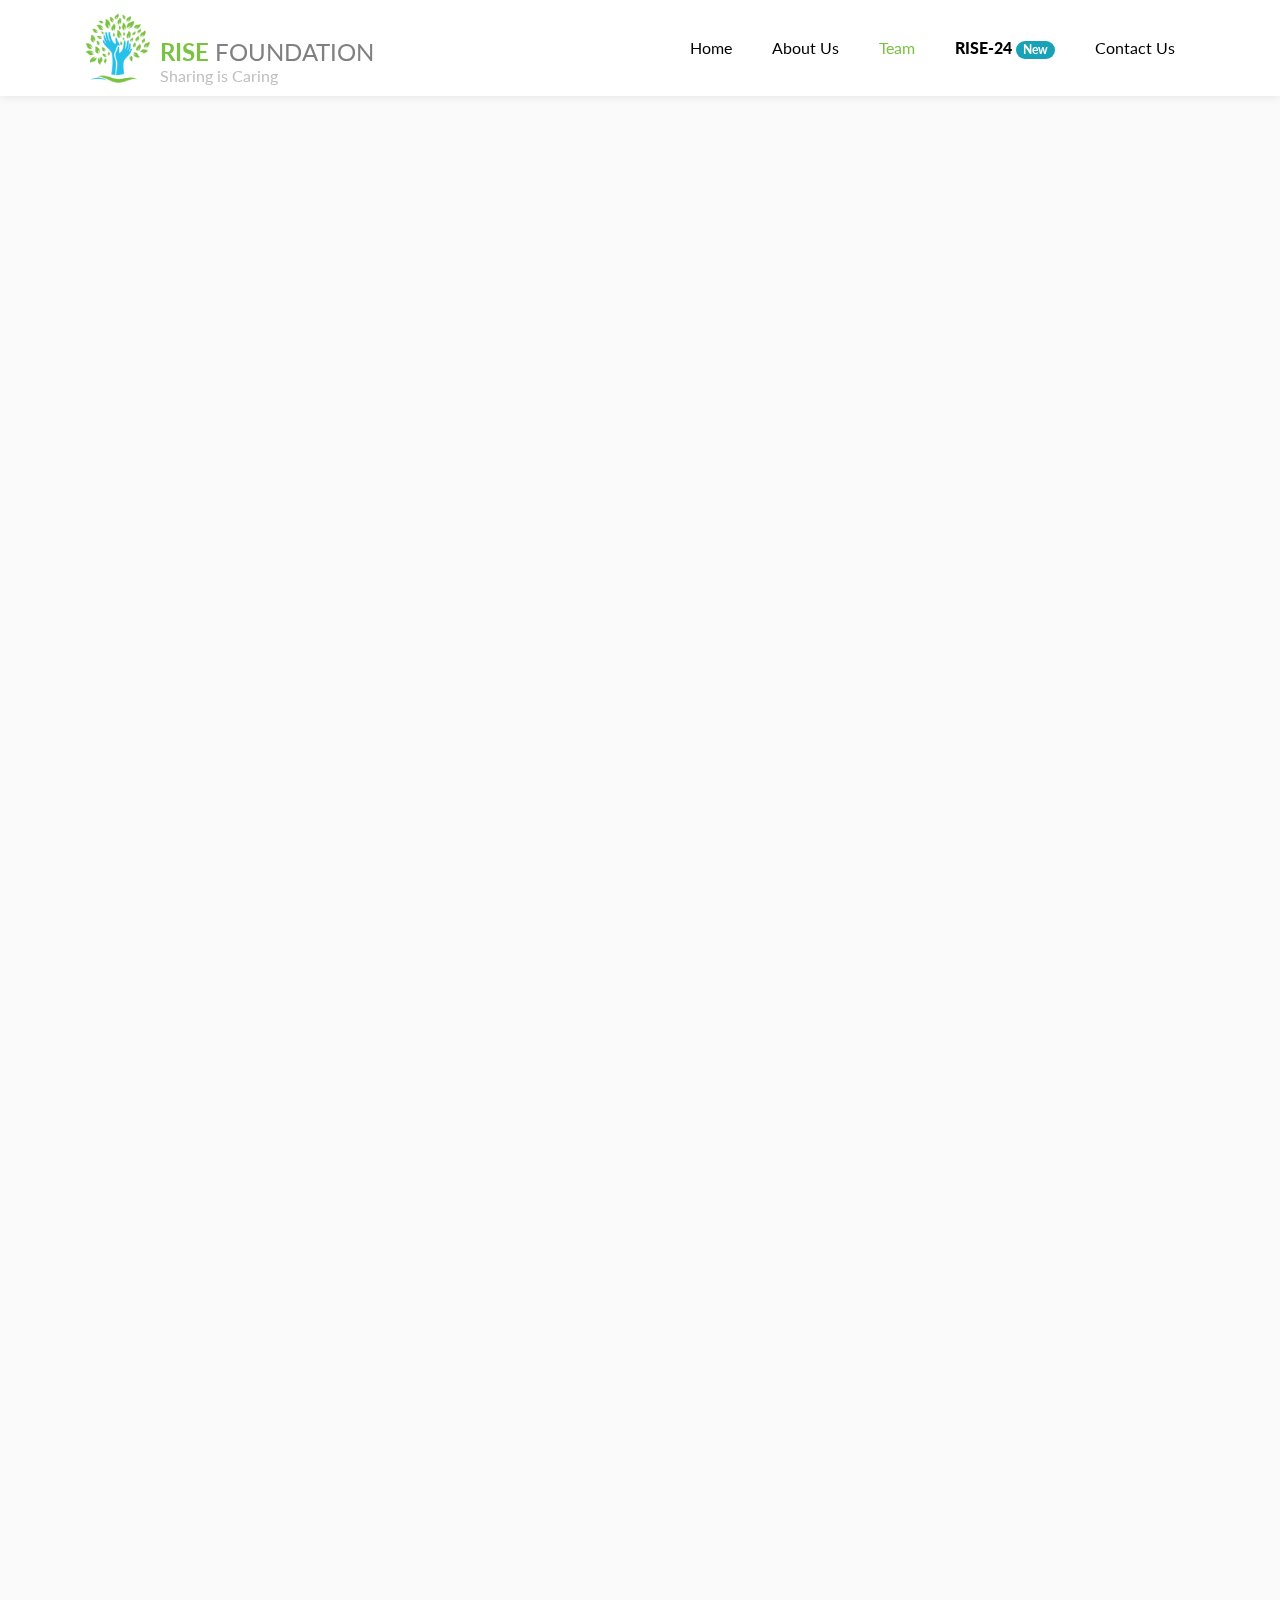
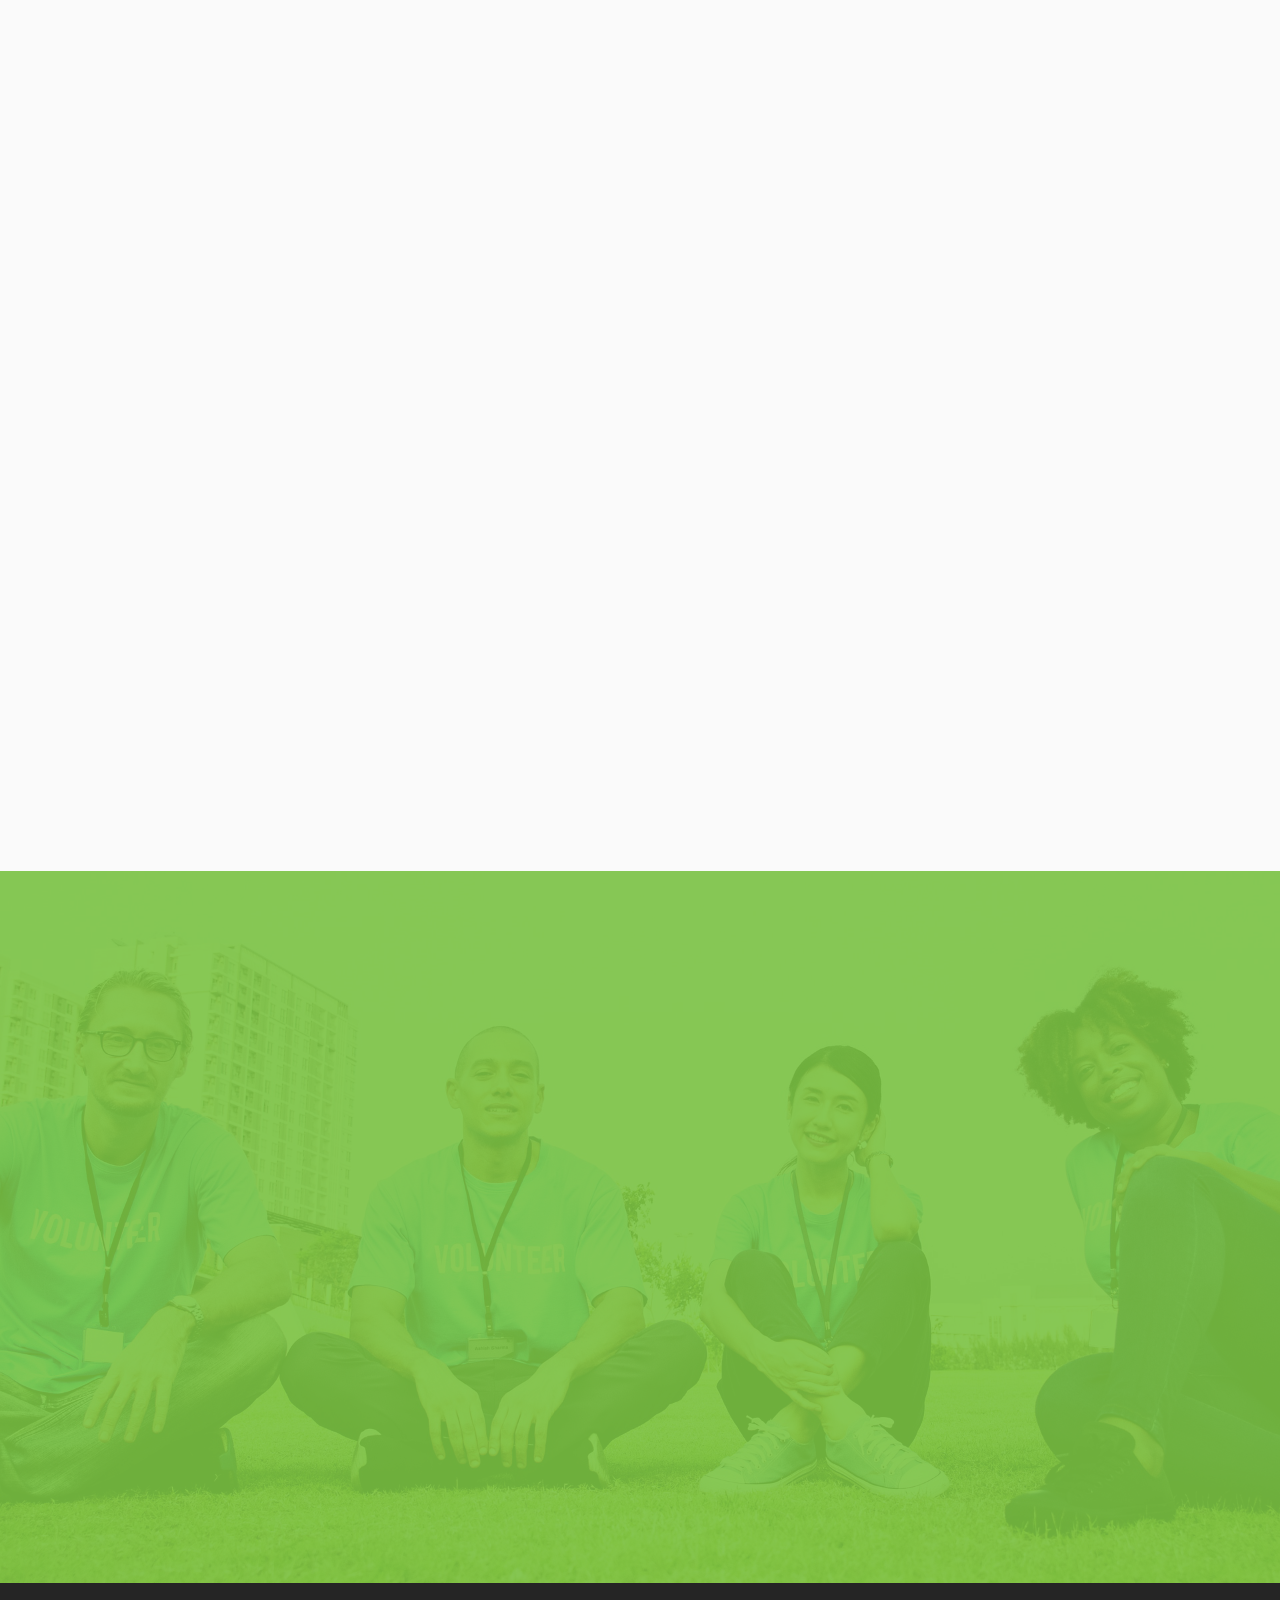
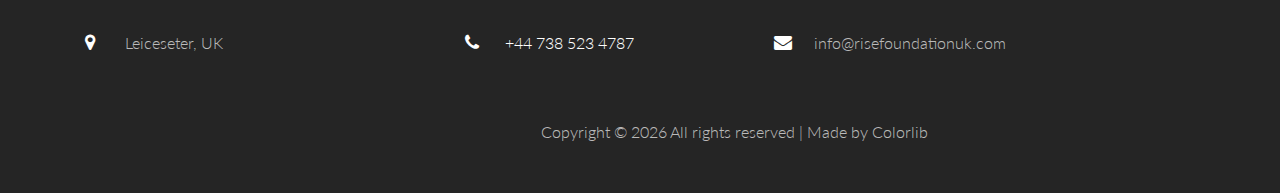
<file: team.html>
<!DOCTYPE html>
<html lang="en">

<head>
  <title>RISE Foundation Leicesetershire | Sharing is Caring</title>
  <meta charset="utf-8">
  <meta name="viewport" content="width=device-width, initial-scale=1, shrink-to-fit=no">

  <link href="https://fonts.googleapis.com/css?family=Dosis:200,300,400,500,700" rel="stylesheet">
  <link href="https://fonts.googleapis.com/css2?family=Lato:ital,wght@0,300;0,400;0,700;1,400;1,700&display=swap" rel="stylesheet">

  <link rel="apple-touch-icon" sizes="180x180" href="images/favicons/apple-touch-icon.png">
  <link rel="icon" type="image/png" sizes="32x32" href="images/favicons/favicon-32x32.png">
  <link rel="icon" type="image/png" sizes="16x16" href="images/favicons/favicon-16x16.png">
  <link rel="manifest" href="images/favicons/site.webmanifest">
  <link rel="mask-icon" href="images/favicons/safari-pinned-tab.svg" color="#5bbad5">
  <meta name="msapplication-TileColor" content="#da532c">
  <meta name="theme-color" content="#ffffff">


  <link rel="stylesheet" href="css/open-iconic-bootstrap.min.css">
  <link rel="stylesheet" href="css/animate.css">
  <link rel="stylesheet" href="css/owl.carousel.min.css">
  <link rel="stylesheet" href="css/owl.theme.default.min.css">
  <link rel="stylesheet" href="css/magnific-popup.css">
  <link rel="stylesheet" href="css/aos.css">
  <link rel="stylesheet" href="css/ionicons.min.css">
  <link rel="stylesheet" href="css/bootstrap-datepicker.css">
  <link rel="stylesheet" href="css/jquery.timepicker.css">
  <link rel="stylesheet" href="css/flaticon.css">
  <link rel="stylesheet" href="css/icomoon.css">
  <link rel="stylesheet" href="css/style.css">
  <!-- Global site tag (gtag.js) - Google Analytics -->
  <script async src="https://www.googletagmanager.com/gtag/js?id=UA-172917981-1"></script>
  <script>
    window.dataLayer = window.dataLayer || [];
    function gtag(){dataLayer.push(arguments);}
    gtag('js', new Date());
    gtag('config', 'UA-172917981-1');
  </script>
</head>

<body>

  <nav class="navbar navbar-expand-lg navbar-dark bg-dark ftco-navbar-light scrolled awake" id="ftco-navbar">
    <div class="container">
      <a class="navbar-brand" href="index.html">
        <img src="images/logo.png" alt="logo" />
      </a>
      <div class="navbar-brand-name"><span>RISE</span> FOUNDATION <br> <span>Sharing is Caring</span></div>
      <button class="navbar-toggler" type="button" data-toggle="collapse" data-target="#ftco-nav"
        aria-controls="ftco-nav" aria-expanded="false" aria-label="Toggle navigation">
        <span class="oi oi-menu"></span> Menu
      </button>

      <div class="collapse navbar-collapse" id="ftco-nav">
        <ul class="navbar-nav ml-auto">
          <li class="nav-item"><a href="index.html" class="nav-link">Home</a></li>
          <li class="nav-item"><a href="about-us.html" class="nav-link">About Us</a></li>
          <li class="nav-item active"><a href="team.html" class="nav-link">Team</a></li>
          
          <li class="nav-item"><a href="rise-24.html" class="nav-link" style="font-weight: 900;color:#faaa3a">RISE-24 <span class="badge badge-pill badge-info">New</span></a></li>
          <!-- <li class="nav-item"><a href="gallery.html" class="nav-link">Gallery</a></li> -->
          
          <li class="nav-item"><a href="contact-us.html" class="nav-link">Contact Us</a></li>
        </ul>
      </div>
    </div>
  </nav>
  <!-- END nav -->

 
  <section class="ftco-section bg-light">
    <div class="container-fluid">
      <div class="row justify-content-center mb-2 pb-3">
        <div class="col-md-9 heading-section ftco-animate text-center">
          <h2 class="mb-2">Team</h2>
          <p>We are a group of like minded friends living in Leicestershire who have come together to make small changes
            to the local community and also abroad wherever there is a need. We have started this organisation with an
            aim to improve community cohesiveness.</p>
        </div>
      </div>
      <div class="row">
      </div>
    </div>
    <div class="container">
      <div class="row">
        <div class="col-lg-6 d-flex mb-sm-4 ftco-animate">
          <div class="staff">
            <div class="d-flex mb-1">
              <div class="img" style="background-image: url(images/team/premkumar-sundaram.jpg);"></div>
              <div class="info ml-4 mt-4">
                <h5>Dr Premkumar Sundaram</h5>
                <span class="position">President</span>
              </div>
            </div>
            <div class="text">
              <p>Compassion and helping others are important human virtues and I practise them regularly in my personal and professional life. I work as a consultant paediatrician at UHL ( University Hospitals of Leicester) and have had 20 highly productive years in the NHS. I am also interested in teaching and training and am currently honorary lecturer at the University of Leicester. I feel privileged to join the Rise Foundation UK to work with like minded friends to support and help people in need.</p>
            </div>
          </div>
        </div>
        <div class="col-lg-6 d-flex mb-sm-4 ftco-animate">
          <div class="staff">
            <div class="d-flex mb-1">
              <div class="img" style="background-image: url(images/team/balamurugan-nambi.jpg);"></div>
              <div class="info ml-4 mt-4">
                <h5>Dr Balamurugan Nambi</h5>
                <span class="position">Vice-President</span>
              </div>
            </div>
            <div class="text">
              <p>My interest and passion towards charitable work commenced from organising health camps and blood donation camps in medical school. Currently I work as a Consultant Child Psychiatrist in the NHS and the fact that I am helping others is hugely empowering and in turn improving my happiness index.  I am aware that being part of RISE foundation UK  does strengthen my personal values and I aim to inculcate the concept of charitable activities in my children.</p>
            </div>
          </div>
        </div>
        <div class="col-lg-6 d-flex mb-sm-4 ftco-animate">
          <div class="staff">
            <div class="d-flex mb-1">
              <div class="img" style="background-image: url(images/team/thiagarajan-sridhar.jpg);"></div>
              <div class="info ml-4 mt-4">
                <h5>Dr Thiagarajan Sridhar</h5>
                <span class="position">General Secretary</span>
              </div>
            </div>
            <div class="text">
              <p>I am very passionate about giving something back to the community. I am proud to be part of RISE Foundation and love to work with like minded individuals to help improve people’s lives
                I work as a Consultant Oncologist and currently am the Head of Service for my department. I have over 20 years of NHS experience and have held many leadership roles within the organisation and bring this to the organisation.
                </p>
            </div>
          </div>
        </div>
        <div class="col-lg-6 d-flex mb-sm-4 ftco-animate">
          <div class="staff">
            <div class="d-flex mb-1">
              <div class="img" style="background-image: url(images/team/suresh-seetharaman.jpg);"></div>
              <div class="info ml-4 mt-4">
                <h5>Suresh Seetharaman</h5>
                <span class="position">Treasurer</span>
              </div>
            </div>
            <div class="text">
              <p>I am an entrepreneur, graduate engineer with over 25 years of experience in Engineering, IT and Management systems. Throughout my career, I have strongly believed that ‘a professional system’ is one which makes ordinary people to perform an extraordinary job. I intend to introduce fiscal management systems throughout the organisation to proactively mitigate any risks which arise in the day to day functioning of the organisation.</p>
            </div>
          </div>
        </div>
        <div class="col-lg-6 d-flex mb-sm-4 ftco-animate">
          <div class="staff">
            <div class="d-flex mb-1">
              <div class="img" style="background-image: url(images/team/kaviarasan-karunanidhi.jpg);"></div>
              <div class="info ml-4 mt-4">
                <h5>Kaviarasan Karunanidhi</h5>
                <span class="position">Trustee</span>
              </div>
            </div>
            <div class="text">
              <p>I am a software consultant with over 16 years of experience and a very successful entrepreneur having founded and run many organisations. I am very passionate about helping people in need. I am also very passionate about the joys of singing and am a founder member of ‘The Legend Singers’ which has organised many live shows and competitions under the banner. Suresh and I were also instrumental in developing the concept of setting up RISE Foundation.</p>
            </div>
          </div>
        </div>
        <div class="col-lg-6 d-flex mb-sm-4 ftco-animate">
          <div class="staff">
            <div class="d-flex mb-1">
              <div class="img" style="background-image: url(images/team/gamma-manohara-prasad.jpg);"></div>
              <div class="info ml-4 mt-4">
                <h5>Gamma Manohara Prasad</h5>
                <span class="position">Trustee</span>
              </div>
            </div>
            <div class="text">
              <p>I qualified as an Architect-Urban Planner in India followed by a Master Degree in City Planning and Real Estate Development from the University of Glasgow. Over the last two decades, I have worked for the NHS, Local Government and large Multinational Consultancy Firms (MNCs), wherein I have gained specialist knowledge, working experience and expertise in the fields of procurement, development finance, real estate and management consulting. I have advised government agencies, multinational companies, banking & finance institutions and high net worth individuals (HNIs) to achieve their goals. Lately, I have also been volunteering as a Beaver Leader at the local Scouts unit.
              </p>
            </div>
          </div>
        </div>
        <div class="col-lg-6 d-flex mb-sm-4 ftco-animate">
          <div class="staff">
            <div class="d-flex mb-1">
              <div class="img" style="background-image: url(images/team/thanthullu-vasu.jpg);"></div>
              <div class="info ml-4 mt-4">
                <h5>Dr Thanthullu Vasu</h5>
                <span class="position">Trustee</span>
              </div>
            </div>
            <div class="text">
              <p>I had the opportunity of being part of organising teams of many cultural events in the UK and India. I strongly believe that small changes could lead to significant benefits to the community. With this aim, I have joined my close friends in RISE Foundation. I work as a Consultant in Pain Medicine; I have been a Council member of British Pain Society, Welsh Pain Society and have led many NHS projects. I have organised talks (Glenby Talks) and events that are formatted on the model of TED talks to help make changes in the community.
              </p>
            </div>
          </div>
        </div>
        <div class="col-lg-6 d-flex mb-sm-4 ftco-animate">
          <div class="staff">
            <div class="d-flex mb-1">
              <div class="img" style="background-image: url(images/team/saravanan-durairaj.jpg);"></div>
              <div class="info ml-4 mt-4">
                <h5>Dr Saravanan Durairaj</h5>
                <span class="position">Trustee</span>
              </div>
            </div>
            <div class="text">
              <p>I am a Children’s Heart Disease Consultant and have worked in the NHS for nearly 20 years. I feel passionate about giving back something to the community. I have participated in various charity events over years. I joined the RISE Foundation with a group of like minded friends looking to deliver invaluable cultural values and preserve good traditions by organising events in the local community. With more projects lined up to help people locally and in India, I am honoured to a part of Rise Foundation.
              </p>
            </div>
          </div>
        </div>
        <div class="col-lg-6 d-flex mb-sm-4 ftco-animate">
          <div class="staff">
            <div class="d-flex mb-1">
              <div class="img" style="background-image: url(images/team/balaji-varadhan.jpg);"></div>
              <div class="info ml-4 mt-4">
                <h5>Dr Balaji Varadhan</h5>
                <span class="position">Trustee</span>
              </div>
            </div>
            <div class="text">
              <p>As the saying goes "We RISE from lifting others" I am very delighted to work with my friends to help people in need to RISE in their life. I currently work as an oncologist in the NHS. I am very compassionate and helpful to others. I always had a passion to do charity work and the RISE foundation has given me the platform to fulfil my dream.
              </p>
            </div>
          </div>
        </div>
        <div class="col-lg-6 d-flex mb-sm-4 ftco-animate">
          <div class="staff">
            <div class="d-flex mb-1">
              <div class="img" style="background-image: url(images/team/faizal-m-rayan.jpg);"></div>
              <div class="info ml-4 mt-4">
                <h5>Dr Faizal M Rayan</h5>
                <span class="position">Trustee</span>
              </div>
            </div>
            <div class="text">
              <p>I am a Social Entrepreneur and a smart  and creative Orthopaedic Surgeon with a strong sense of integrity, performance excellence and commitment to patient care gained through a unique mix of vast and global human behavioural experience. I am responsible for ensuring the structure of the organisation remains stable and any changes meticulously managed.
              </p>
            </div>
          </div>
        </div>
        <div class="col-lg-6 d-flex mb-sm-4 ftco-animate">
          <div class="staff">
            <div class="d-flex mb-1">
              <div class="img" style="background-image: url(images/team/dhinesh-sundaran.jpg);"></div>
              <div class="info ml-4 mt-4">
                <h5>Dr Dhinesh Sundaran</h5>
                <span class="position">Trustee</span>
              </div>
            </div>
            <div class="text">
              <p>Thanks to my high school for inculcating the sense of charity into me. We were involved in distributing clothes and food for children and old age homes on our "School Annual Day" every year. Some of us, as friends, continued this good work by celebrating our birthdays in orphanages with other children. I have also been involved in health camps as a junior doctor in India providing free health checks and advice.
              </p>
            </div>
          </div>
        </div>
        <div class="col-lg-6 d-flex mb-sm-4 ftco-animate">
          <div class="staff">
            <div class="d-flex mb-1">
              <div class="img" style="background-image: url(images/team/subramanian-ganesan.jpg);"></div>
              <div class="info ml-4 mt-4">
                <h5>Dr Subramanian Ganesan</h5>
                <span class="position">Trustee</span>
              </div>
            </div>
            <div class="text">
              <p>I am involved in fundraising events for a number of years. This virtue to help others was instilled in me by my school friend who in later life donated all his belongings for the well being of the poor. Helping those in need gives me personal satisfaction and a great feeling of having done something good. This increases my happiness index. I am proud to be part of RISE foundation organisation with its great vision of 'Sharing is Caring'.
              </p>
            </div>
          </div>
        </div>
      </div>
    </div>
  </section>

  <section class="ftco-section-3 img" style="background-image: url(images/bg_3.jpg);">
    <div class="overlay"></div>
    <div class="container">
      <div class="row d-md-flex">
        <div class="col-md-6 d-flex ftco-animate">
          <div class="img img-2 align-self-stretch" style="background-image: url(images/volunteer.jpg);"></div>
        </div>
        <div class="col-md-6 volunteer pl-md-5 ftco-animate">
          <h3 class="mb-3">Be a volunteer</h3>
          <form action="https://script.google.com/macros/s/AKfycbyq5W8kJyG-FX33Gq_1ihjoUJQyT2wcMhm-gkFnvARewIZal-a1/exec" method="POST" id="volunteerForm" class="volunter-form">
            <div class="form-group">
              <input type="text" name="name" class="form-control" placeholder="Your name">
            </div>
            <div class="form-group">
              <input type="text" name="email" class="form-control" placeholder="Your email">
            </div>
            <div class="form-group mb-4">
              <textarea name="message" cols="30" rows="3" class="form-control" placeholder="Describe your message/question"></textarea>
              <input type="hidden" name="formtype" value="Volunteer form">
            </div>
            <div class="form-group">
              <input type="submit" value="Send Message" class="btn btn-white py-3 px-5">
            </div>
          </form>
        </div>
      </div>
    </div>
  </section>


  <footer class="ftco-footer ftco-section img">
    <div class="overlay"></div>
    <div class="container">
      <div class="row mb-2">
        <div class="col-md-4">
          <div class="ftco-footer-widget mb-4">
            <div class="block-23 mb-3">
              <ul>
                <li>
                  <span class="icon icon-map-marker"></span>
                  <span class="text">Leiceseter, UK</span>
                </li>
              </ul>
            </div>
          </div>
        </div>
        <div class="col-md-3">
          <div class="ftco-footer-widget mb-4">
            <div class="block-23 mb-3">
              <ul>
                <li>
                  <a href="#">
                    <span class="icon icon-phone"></span>
                    <span class="text">+44 738 523 4787</span>
                  </a>
                </li>
              </ul>
            </div>
          </div>
        </div>
        <div class="col-md-4">
          <div class="ftco-footer-widget mb-4 ml-md-4">
            <div class="block-23 mb-3">
              <ul>
                <li>
                  <span class="icon icon-envelope"></span>
                  <span class="text">info@risefoundationuk.com</span>
                </li>
              </ul>
            </div>
          </div>
        </div>
      </div>
      <div class="row">
        <div class="col-md-12 text-center">
          <ul class="ftco-footer-social list-unstyled float-md-left float-lft">
            <li class="ftco-animate">
              <a href="#" target="_blank"><span class="icon-twitter"></span></a>
            </li>
            <li class="ftco-animate"><a href="https://www.facebook.com/search/top?q=rise%20foundation%20leicestershire"><span class="icon-facebook"></span></a></li>
            <li class="ftco-animate"><a href="#"><span class="icon-instagram"></span></a></li>
          </ul>
          <p class="mt-3">
            Copyright &copy;
            <script>document.write(new Date().getFullYear());</script> All rights reserved | Made by <a href="https://colorlib.com" target="_blank">Colorlib</a>
          </p>
        </div>
      </div>
    </div>
  </footer>



  <!-- loader -->
  <div id="ftco-loader" class="show fullscreen"><svg class="circular" width="48px" height="48px">
      <circle class="path-bg" cx="24" cy="24" r="22" fill="none" stroke-width="4" stroke="#eeeeee" />
      <circle class="path" cx="24" cy="24" r="22" fill="none" stroke-width="4" stroke-miterlimit="10"
        stroke="#F96D00" /></svg></div>


  <script src="js/jquery.min.js"></script>
  <script src="js/jquery-migrate-3.0.1.min.js"></script>
  <script src="js/popper.min.js"></script>
  <script src="js/bootstrap.min.js"></script>
  <script src="js/jquery.easing.1.3.js"></script>
  <script src="js/jquery.waypoints.min.js"></script>
  <script src="js/jquery.stellar.min.js"></script>
  <script src="js/owl.carousel.min.js"></script>
  <script src="js/jquery.magnific-popup.min.js"></script>
  <script src="js/aos.js"></script>
  <script src="js/jquery.animateNumber.min.js"></script>
  <script src="js/bootstrap-datepicker.js"></script>
  <script src="js/jquery.timepicker.min.js"></script>
  <script src="js/scrollax.min.js"></script>
  <script src="js/jquery.validate.min.js"></script>
  <script src="js/main.js"></script>

</body>

</html>
</file>
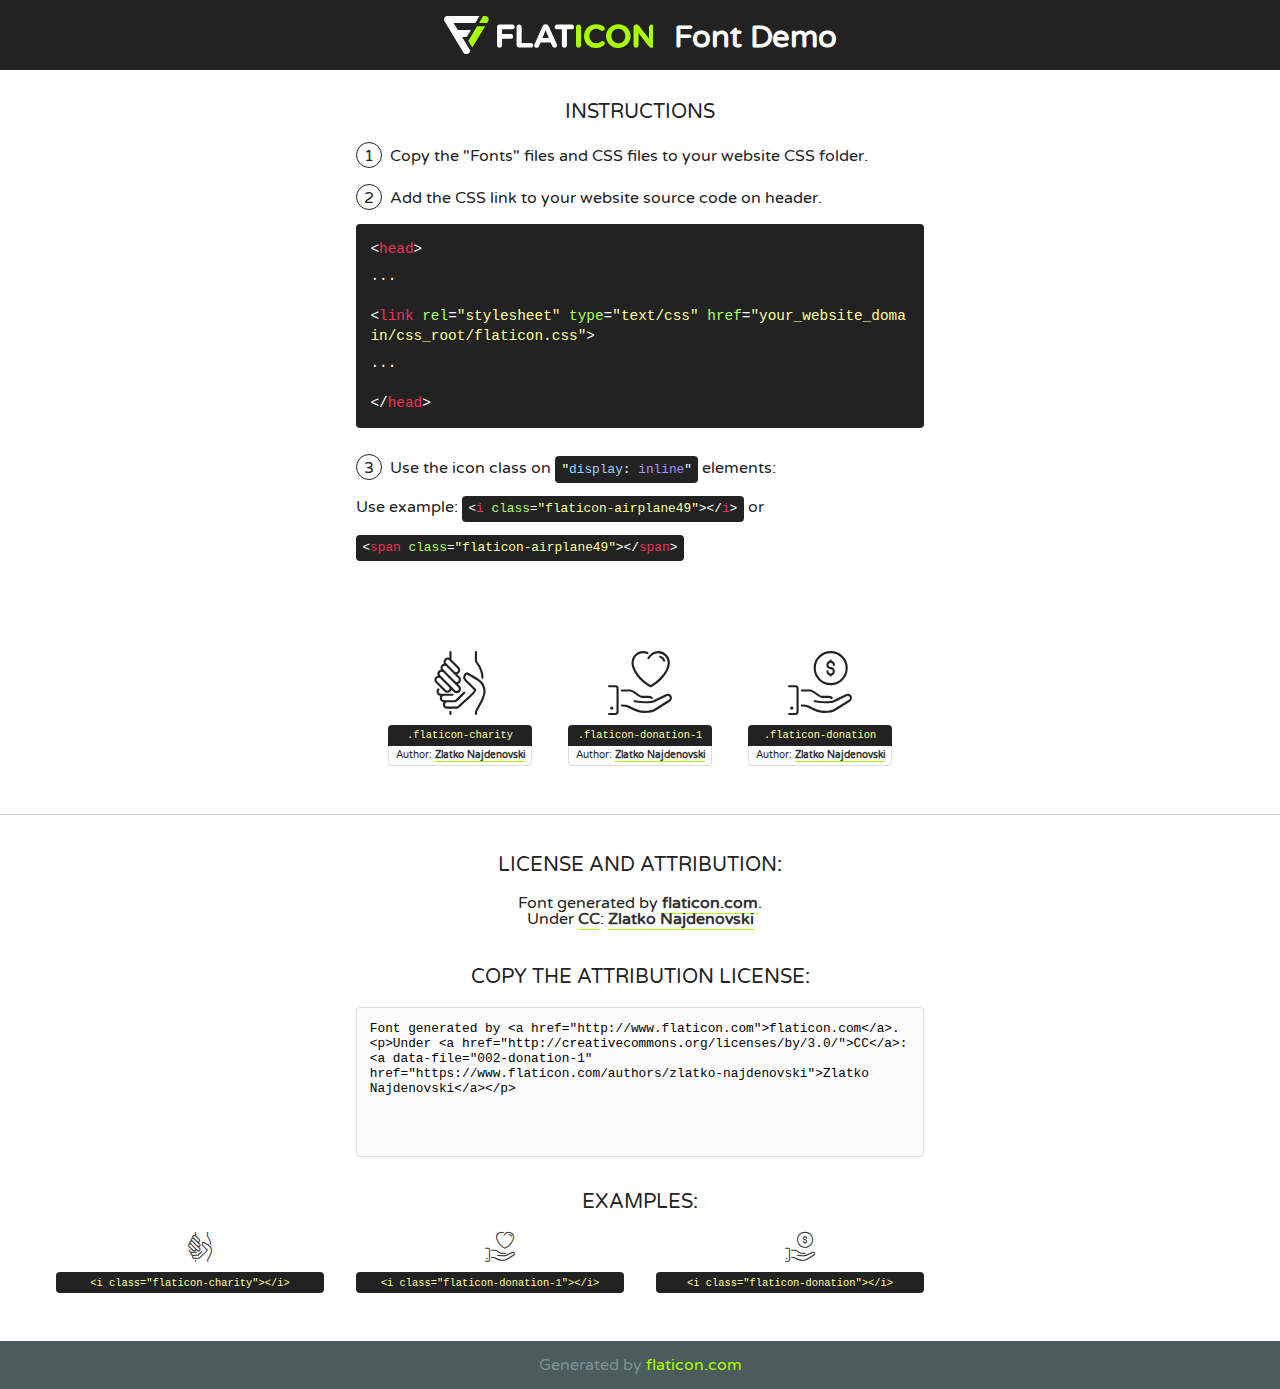
<file: fonts/flaticon/font/flaticon.html>
<!DOCTYPE html>
<!--
  Flaticon icon font: Flaticon
  Creation date: 25/08/2018 14:33
-->
<html>
<!DOCTYPE html>
<html>

<head>
    <title>Flaticon WebFont</title>
    <link href="http://fonts.googleapis.com/css?family=Varela+Round" rel="stylesheet" type="text/css" />
    <link rel="stylesheet" type="text/css" href="flaticon.css">
    <meta charset="UTF-8">
    <style>
    html, body, div, span, applet, object, iframe,
    h1, h2, h3, h4, h5, h6, p, blockquote, pre,
    a, abbr, acronym, address, big, cite, code,
    del, dfn, em, img, ins, kbd, q, s, samp,
    small, strike, strong, sub, sup, tt, var,
    b, u, i, center,
    dl, dt, dd, ol, ul, li,
    fieldset, form, label, legend,
    table, caption, tbody, tfoot, thead, tr, th, td,
    article, aside, canvas, details, embed, 
    figure, figcaption, footer, header, hgroup, 
    menu, nav, output, ruby, section, summary,
    time, mark, audio, video {
        margin: 0;
        padding: 0;
        border: 0;
        font-size: 100%;
        font: inherit;
        vertical-align: baseline;
    }
    /* HTML5 display-role reset for older browsers */
    article, aside, details, figcaption, figure, 
    footer, header, hgroup, menu, nav, section {
        display: block;
    }
    body {
        line-height: 1;
    }
    ol, ul {
        list-style: none;
    }
    blockquote, q {
        quotes: none;
    }
    blockquote:before, blockquote:after,
    q:before, q:after {
        content: '';
        content: none;
    }
    table {
        border-collapse: collapse;
        border-spacing: 0;
    }
    body {
        font-family: 'Varela Round', Helvetica, Arial, sans-serif;
        font-size: 16px;
        color: #222;
    }
    a {
        color: #333;
        border-bottom: 1px solid #a9fd00;
        font-weight: bold;
        text-decoration: none;
    }
    * {
        -moz-box-sizing: border-box;
        -webkit-box-sizing: border-box;
        box-sizing: border-box;
        margin: 0;
        padding: 0;
    }
    [class^="flaticon-"]:before, [class*=" flaticon-"]:before, [class^="flaticon-"]:after, [class*=" flaticon-"]:after {
        font-family: Flaticon;
        font-size: 30px;
        font-style: normal;
        margin-left: 20px;
        color: #333;
    }
    .wrapper {
        max-width: 600px;
        margin: auto;
        padding: 0 1em;
    }
    .title {
        font-size: 1.25em;
        text-align: center;
        margin-bottom: 1em;
        text-transform: uppercase;
    }
    header {
        text-align: center;
        background-color: #222;
        color: #fff;
        padding: 1em;
    }
    header .logo {
        width: 210px;
        height: 38px;
        display: inline-block;
        vertical-align: middle;
        margin-right: 1em;
        border: none;
    }
    header strong {
        font-size: 1.95em;
        font-weight: bold;
        vertical-align: middle;
        margin-top: 5px;
        display: inline-block;
    }
    .demo {
        margin: 2em auto;
        line-height: 1.25em;
    }
    .demo ul li {
        margin-bottom: 1em;
    }
    .demo ul li .num {
        color: #222;
        border-radius: 20px;
        display: inline-block;
        width: 26px;
        padding: 3px;
        height: 26px;
        text-align: center;
        margin-right: 0.5em;
        border: 1px solid #222;
    }
    .demo ul li code {
        background-color: #222;
        border-radius: 4px;
        padding: 0.25em 0.5em;
        display: inline-block;
        color: #fff;
        font-family: Consolas,Monaco,Lucida Console,Liberation Mono,DejaVu Sans Mono,Bitstream Vera Sans Mono,Courier New, monospace;
        font-weight: lighter;
        margin-top: 1em;
        font-size: 0.8em;
        word-break: break-all;
    }
    .demo ul li code.big {
        padding: 1em;
        font-size: 0.9em;
    }
    .demo ul li code .red {
        color: #EF3159;
    }
    .demo ul li code .green {
        color: #ACFF65;
    }
    .demo ul li code .yellow {
        color: #FFFF99;
    }
    .demo ul li code .blue {
        color: #99D3FF;
    }
    .demo ul li code .purple {
        color: #A295FF;
    }
    .demo ul li code .dots {
        margin-top: 0.5em;
        display: block;
    }
    #glyphs {
        border-bottom: 1px solid #ccc;
        padding: 2em 0;
        text-align: center;
    }
    .glyph {
        display: inline-block;
        width: 9em;
        margin: 1em;
        text-align: center;
        vertical-align: top;
        background: #FFF;
    }
    .glyph .glyph-icon {
        padding: 10px;
        display: block;
        font-family:"Flaticon";
        font-size: 64px;
        line-height: 1;
    }
    .glyph .glyph-icon:before {
        font-size: 64px;
        color: #222;
        margin-left: 0;
    }
    .class-name {
        font-size: 0.65em;
        background-color: #222;
        color: #fff;
        border-radius: 4px 4px 0 0;
        padding: 0.5em;
        color: #FFFF99;
        font-family: Consolas,Monaco,Lucida Console,Liberation Mono,DejaVu Sans Mono,Bitstream Vera Sans Mono,Courier New, monospace;
    }
    .author-name {
        font-size: 0.6em;
        background-color: #fcfcfd;
        border: 1px solid #DEDEE4;
        border-top: 0;
        border-radius: 0 0 4px 4px;
        padding: 0.5em;
    }
    .class-name:last-child {
        font-size: 10px;
        color:#888;
    }
    .class-name:last-child a {
        font-size: 10px;
        color:#555;
    }
    .class-name:last-child a:hover {
        color:#a9fd00;
    }
    .glyph > input {
        display: block;
        width: 100px;
        margin: 5px auto;
        text-align: center;
        font-size: 12px;
        cursor: text;
    }
    .glyph > input.icon-input {
        font-family:"Flaticon";
        font-size: 16px;
        margin-bottom: 10px;
    }
    .attribution .title {
        margin-top: 2em;
    }
    .attribution textarea {
        background-color: #fcfcfd;
        padding: 1em;
        border: none;
        box-shadow: none;
        border: 1px solid #DEDEE4;
        border-radius: 4px;
        resize: none;
        width: 100%;
        height: 150px;
        font-size: 0.8em;
        font-family: Consolas,Monaco,Lucida Console,Liberation Mono,DejaVu Sans Mono,Bitstream Vera Sans Mono,Courier New, monospace;
        -webkit-appearance: none;
    }
    .iconsuse {
        margin: 2em auto;
        text-align: center;
        max-width: 1200px;
    }
    .iconsuse:after {
        content: '';
        display: table;
        clear: both;
    }
    .iconsuse .image {
        float: left;
        width: 25%;
        padding: 0 1em;
    }
    .iconsuse .image p {
        margin-bottom: 1em;
    }
    .iconsuse .image span {
        display: block;
        font-size: 0.65em;
        background-color: #222;
        color: #fff;
        border-radius: 4px;
        padding: 0.5em;
        color: #FFFF99;
        margin-top: 1em;
        font-family: Consolas,Monaco,Lucida Console,Liberation Mono,DejaVu Sans Mono,Bitstream Vera Sans Mono,Courier New, monospace;
    }
    #footer {
        text-align: center;
        background-color: #4C5B5C;
        color: #7c9192;
        padding: 1em;
    }
    #footer a {
        border: none;
        color: #a9fd00;
        font-weight: normal;
    }
    @media (max-width: 960px) {
        .iconsuse .image {
            width: 50%;
        }
    }
    @media (max-width: 560px) {
        .iconsuse .image {
            width: 100%;
        }
    }
    </style>
</head>

<body class="characters-off">

    <header>
        <a href="http://www.flaticon.com" target="_blank" class="logo">
            <svg version="1.1" xmlns="http://www.w3.org/2000/svg" xmlns:xlink="http://www.w3.org/1999/xlink" xmlns:a="http://ns.adobe.com/AdobeSVGViewerExtensions/3.0/" viewBox="0 0 560.875 102.036" enable-background="new 0 0 560.875 102.036" xml:space="preserve">
                <defs>
                </defs>
                <g>
                    <g class="letters">
                        <path fill="#ffffff" d="M141.596,29.675c0-3.777,2.985-6.767,6.764-6.767h34.438c3.426,0,6.15,2.728,6.15,6.15
                        c0,3.43-2.724,6.149-6.15,6.149h-27.674v13.091h23.719c3.429,0,6.151,2.724,6.151,6.15c0,3.43-2.723,6.149-6.151,6.149h-23.719
                        v17.574c0,3.773-2.986,6.761-6.764,6.761c-3.779,0-6.764-2.989-6.764-6.761V29.675z"></path>
                        <path fill="#ffffff" d="M193.844,29.149c0-3.781,2.985-6.767,6.764-6.767c3.776,0,6.763,2.985,6.763,6.767v42.957h25.039
                        c3.426,0,6.149,2.726,6.149,6.153c0,3.425-2.723,6.15-6.149,6.15h-31.802c-3.779,0-6.764-2.986-6.764-6.768V29.149z"></path>
                        <path fill="#ffffff" d="M241.891,75.71l21.438-48.407c1.492-3.341,4.215-5.357,7.906-5.357h0.792
                        c3.686,0,6.323,2.017,7.815,5.357l21.439,48.407c0.436,0.967,0.701,1.845,0.701,2.723c0,3.602-2.809,6.501-6.414,6.501
                        c-3.161,0-5.269-1.845-6.499-4.655l-4.132-9.661h-27.059l-4.301,10.102c-1.144,2.631-3.426,4.214-6.237,4.214
                        c-3.517,0-6.24-2.81-6.24-6.325C241.1,77.64,241.451,76.677,241.891,75.71z M279.932,58.666l-8.521-20.297l-8.526,20.297H279.932
                        z"></path>
                        <path fill="#ffffff" d="M314.864,35.387H301.86c-3.429,0-6.239-2.813-6.239-6.238c0-3.429,2.811-6.24,6.239-6.24h39.533
                        c3.426,0,6.237,2.811,6.237,6.24c0,3.425-2.811,6.238-6.237,6.238h-13.001v42.785c0,3.773-2.99,6.761-6.764,6.761
                        c-3.779,0-6.764-2.989-6.764-6.761V35.387z"></path>
                        <path fill="#A9FD00" d="M352.615,29.149c0-3.781,2.985-6.767,6.767-6.767c3.774,0,6.761,2.985,6.761,6.767v49.024
                        c0,3.773-2.987,6.761-6.761,6.761c-3.781,0-6.767-2.989-6.767-6.761V29.149z"></path>
                        <path fill="#A9FD00" d="M374.132,53.836v-0.179c0-17.481,13.178-31.801,32.065-31.801c9.22,0,15.459,2.458,20.557,6.238
                        c1.402,1.054,2.637,2.985,2.637,5.357c0,3.692-2.985,6.59-6.681,6.59c-1.845,0-3.071-0.702-4.044-1.319
                        c-3.776-2.813-7.729-4.393-12.562-4.393c-10.364,0-17.831,8.611-17.831,19.154v0.173c0,10.542,7.291,19.329,17.831,19.329
                        c5.715,0,9.492-1.756,13.359-4.834c1.049-0.874,2.458-1.491,4.039-1.491c3.429,0,6.325,2.813,6.325,6.236
                        c0,2.106-1.056,3.78-2.282,4.834c-5.539,4.834-12.036,7.733-21.878,7.733C387.572,85.464,374.132,71.493,374.132,53.836z"></path>
                        <path fill="#A9FD00" d="M433.009,53.836v-0.179c0-17.481,13.79-31.801,32.766-31.801c18.981,0,32.592,14.143,32.592,31.628v0.173
                        c0,17.483-13.785,31.807-32.769,31.807C446.625,85.464,433.009,71.32,433.009,53.836z M484.224,53.836v-0.179
                        c0-10.539-7.725-19.326-18.626-19.326c-10.893,0-18.449,8.611-18.449,19.154v0.173c0,10.542,7.73,19.329,18.626,19.329
                        C476.676,72.986,484.224,64.378,484.224,53.836z"></path>
                        <path fill="#A9FD00" d="M506.233,29.321c0-3.774,2.99-6.763,6.767-6.763h1.401c3.252,0,5.183,1.583,7.029,3.953l26.093,34.265
                        V29.059c0-3.692,2.99-6.677,6.681-6.677c3.683,0,6.671,2.985,6.671,6.677v48.934c0,3.78-2.987,6.765-6.764,6.765h-0.436
                        c-3.257,0-5.188-1.581-7.034-3.953l-27.056-35.492v32.944c0,3.687-2.985,6.676-6.678,6.676c-3.683,0-6.673-2.989-6.673-6.676
                        V29.321z"></path>
                    </g>
                    <g class="insignia">
                        <path fill="#ffffff" d="M48.372,56.137h12.517l11.156-18.537H37.186L25.688,18.539h57.825L94.668,0H9.271
                        C5.925,0,2.842,1.801,1.198,4.716c-1.644,2.907-1.593,6.482,0.134,9.343l50.38,83.501c1.678,2.781,4.689,4.476,7.938,4.476
                        c3.246,0,6.257-1.695,7.935-4.476l2.898-4.804L48.372,56.137z"></path>
                        <g class="i">
                            <path fill="#A9FD00" d="M93.575,18.539h0.031v0.004l21.652,0.004l2.705-4.488c1.727-2.861,1.778-6.436,0.133-9.343
                            C116.454,1.801,113.371,0,110.026,0h-5.294L93.575,18.539z"></path>
                            <polygon fill="#A9FD00" points="88.291,27.356 64.725,66.486 75.519,84.404 109.942,27.356"></polygon>
                        </g>
                    </g>
                </g>
            </svg>
        </a>
        <strong>Font Demo</strong>
    </header>


    <section class="demo wrapper">

        <p class="title">Instructions</p>

        <ul>
            <li>
                <span class="num">1</span>Copy the "Fonts" files and CSS files to your website CSS folder.
            </li>
            <li>
                <span class="num">2</span>Add the CSS link to your website source code on header.
                <code class="big">
                    &lt;<span class="red">head</span>&gt;
                    <br/><span class="dots">...</span>
                    <br/>&lt;<span class="red">link</span> <span class="green">rel</span>=<span class="yellow">"stylesheet"</span> <span class="green">type</span>=<span class="yellow">"text/css"</span> <span class="green">href</span>=<span class="yellow">"your_website_domain/css_root/flaticon.css"</span>&gt;
                    <br/><span class="dots">...</span>
                    <br/>&lt;/<span class="red">head</span>&gt;
                </code>
            </li>

            <li>
                <p>
                    <span class="num">3</span>Use the icon class on <code>"<span class="blue">display</span>:<span class="purple"> inline</span>"</code> elements:
                    <br />
                    Use example: <code>&lt;<span class="red">i</span> <span class="green">class</span>=<span class="yellow">&quot;flaticon-airplane49&quot;</span>&gt;&lt;/<span class="red">i</span>&gt;</code> or <code>&lt;<span class="red">span</span> <span class="green">class</span>=<span class="yellow">&quot;flaticon-airplane49&quot;</span>&gt;&lt;/<span class="red">span</span>&gt;</code>
            </li>
        </ul>

    </section>




   <section id="glyphs">          
    
      
        <div class="glyph"><div class="glyph-icon flaticon-charity"></div>
            <div class="class-name">.flaticon-charity</div>
            <div class="author-name">Author: <a data-file="001-charity" href="https://www.flaticon.com/authors/zlatko-najdenovski">Zlatko Najdenovski</a> </div> 
        </div>        
        
        <div class="glyph"><div class="glyph-icon flaticon-donation-1"></div>
            <div class="class-name">.flaticon-donation-1</div>
            <div class="author-name">Author: <a data-file="002-donation-1" href="https://www.flaticon.com/authors/zlatko-najdenovski">Zlatko Najdenovski</a> </div> 
        </div>        
        
        <div class="glyph"><div class="glyph-icon flaticon-donation"></div>
            <div class="class-name">.flaticon-donation</div>
            <div class="author-name">Author: <a data-file="003-donation" href="https://www.flaticon.com/authors/zlatko-najdenovski">Zlatko Najdenovski</a> </div> 
        </div>        
        

    </section>



    <section class="attribution wrapper"   style="text-align:center;">

      <div class="title">License and attribution:</div><div class="attrDiv">Font generated by <a href="http://www.flaticon.com">flaticon.com</a>. <div><p>Under <a href="http://creativecommons.org/licenses/by/3.0/">CC</a>: <a data-file="002-donation-1" href="https://www.flaticon.com/authors/zlatko-najdenovski">Zlatko Najdenovski</a></p>  </div>
      </div>
      <div class="title">Copy the Attribution License:</div>

    <textarea onclick="this.focus();this.select();">Font generated by &lt;a href=&quot;http://www.flaticon.com&quot;&gt;flaticon.com&lt;/a&gt;. <p>Under <a href="http://creativecommons.org/licenses/by/3.0/">CC</a>: <a data-file="002-donation-1" href="https://www.flaticon.com/authors/zlatko-najdenovski">Zlatko Najdenovski</a></p>  
     </textarea>

    </section>

    <section class="iconsuse">

          <div class="title">Examples:</div>            
             
            <div class="image">
                <p>
                    <i class="glyph-icon flaticon-charity"></i> 
                    <span>&lt;i class=&quot;flaticon-charity&quot;&gt;&lt;/i&gt;</span>
                </p>
            </div>
            
            <div class="image">
                <p>
                    <i class="glyph-icon flaticon-donation-1"></i> 
                    <span>&lt;i class=&quot;flaticon-donation-1&quot;&gt;&lt;/i&gt;</span>
                </p>
            </div>
            
            <div class="image">
                <p>
                    <i class="glyph-icon flaticon-donation"></i> 
                    <span>&lt;i class=&quot;flaticon-donation&quot;&gt;&lt;/i&gt;</span>
                </p>
            </div>
                       
        </div>
                            
    </section>

<div id="footer">
    <div>Generated by <a href="http://www.flaticon.com">flaticon.com</a>
    </div>
</div>



</body>
</html>
</file>
<file: css/flaticon.css>
/*
    Flaticon icon font: Flaticon
    Creation date: 16/08/2018 13:57
    */



@font-face {
  font-family: "Flaticon";
  src: url("../fonts/flaticon/font/Flaticon.eot");
  src: url("../fonts/flaticon/font/Flaticon.eot?#iefix") format("embedded-opentype"),
       url("../fonts/flaticon/font/Flaticon.woff") format("woff"),
       url("../fonts/flaticon/font/Flaticon.ttf") format("truetype"),
       url("../fonts/flaticon/font/Flaticon.svg#Flaticon") format("svg");
  font-weight: normal;
  font-style: normal;
}

@media screen and (-webkit-min-device-pixel-ratio:0) {
  @font-face {
    font-family: "Flaticon";
    src: url("../fonts/flaticon/font/Flaticon.svg#Flaticon") format("svg");
  }
}

[class^="flaticon-"]:before, [class*=" flaticon-"]:before,
[class^="flaticon-"]:after, [class*=" flaticon-"]:after {   
  font-family: Flaticon;
  font-style: normal;
  font-weight: normal;
  font-variant: normal;
  text-transform: none;
  line-height: 1;

  /* Better Font Rendering =========== */
  -webkit-font-smoothing: antialiased;
  -moz-osx-font-smoothing: grayscale;
}

.flaticon-charity:before { content: "\f100"; }
.flaticon-donation-1:before { content: "\f101"; }
.flaticon-donation:before { content: "\f102"; }
</file>
<file: css/icomoon.css>
@font-face {
  font-family: 'icomoon';
  src:  url('../fonts/icomoon/icomoon.eot?6tt51o');
  src:  url('../fonts/icomoon/icomoon.eot?6tt51o#iefix') format('embedded-opentype'),
    url('../fonts/icomoon/icomoon.ttf?6tt51o') format('truetype'),
    url('../fonts/icomoon/icomoon.woff?6tt51o') format('woff'),
    url('../fonts/icomoon/icomoon.svg?6tt51o#icomoon') format('svg');
  font-weight: normal;
  font-style: normal;
}

[class^="icon-"], [class*=" icon-"] {
  /* use !important to prevent issues with browser extensions that change fonts */
  font-family: 'icomoon' !important;
  speak: none;
  font-style: normal;
  font-weight: normal;
  font-variant: normal;
  text-transform: none;
  line-height: 1;

  /* Better Font Rendering =========== */
  -webkit-font-smoothing: antialiased;
  -moz-osx-font-smoothing: grayscale;
}

.icon-asterisk:before {
  content: "\f069";
}
.icon-plus:before {
  content: "\f067";
}
.icon-question:before {
  content: "\f128";
}
.icon-minus:before {
  content: "\f068";
}
.icon-glass:before {
  content: "\f000";
}
.icon-music:before {
  content: "\f001";
}
.icon-search:before {
  content: "\f002";
}
.icon-envelope-o:before {
  content: "\f003";
}
.icon-heart:before {
  content: "\f004";
}
.icon-star:before {
  content: "\f005";
}
.icon-star-o:before {
  content: "\f006";
}
.icon-user:before {
  content: "\f007";
}
.icon-film:before {
  content: "\f008";
}
.icon-th-large:before {
  content: "\f009";
}
.icon-th:before {
  content: "\f00a";
}
.icon-th-list:before {
  content: "\f00b";
}
.icon-check:before {
  content: "\f00c";
}
.icon-close:before {
  content: "\f00d";
}
.icon-remove:before {
  content: "\f00d";
}
.icon-times:before {
  content: "\f00d";
}
.icon-search-plus:before {
  content: "\f00e";
}
.icon-search-minus:before {
  content: "\f010";
}
.icon-power-off:before {
  content: "\f011";
}
.icon-signal:before {
  content: "\f012";
}
.icon-cog:before {
  content: "\f013";
}
.icon-gear:before {
  content: "\f013";
}
.icon-trash-o:before {
  content: "\f014";
}
.icon-home:before {
  content: "\f015";
}
.icon-file-o:before {
  content: "\f016";
}
.icon-clock-o:before {
  content: "\f017";
}
.icon-road:before {
  content: "\f018";
}
.icon-download:before {
  content: "\f019";
}
.icon-arrow-circle-o-down:before {
  content: "\f01a";
}
.icon-arrow-circle-o-up:before {
  content: "\f01b";
}
.icon-inbox:before {
  content: "\f01c";
}
.icon-play-circle-o:before {
  content: "\f01d";
}
.icon-repeat:before {
  content: "\f01e";
}
.icon-rotate-right:before {
  content: "\f01e";
}
.icon-refresh:before {
  content: "\f021";
}
.icon-list-alt:before {
  content: "\f022";
}
.icon-lock:before {
  content: "\f023";
}
.icon-flag:before {
  content: "\f024";
}
.icon-headphones:before {
  content: "\f025";
}
.icon-volume-off:before {
  content: "\f026";
}
.icon-volume-down:before {
  content: "\f027";
}
.icon-volume-up:before {
  content: "\f028";
}
.icon-qrcode:before {
  content: "\f029";
}
.icon-barcode:before {
  content: "\f02a";
}
.icon-tag:before {
  content: "\f02b";
}
.icon-tags:before {
  content: "\f02c";
}
.icon-book:before {
  content: "\f02d";
}
.icon-bookmark:before {
  content: "\f02e";
}
.icon-print:before {
  content: "\f02f";
}
.icon-camera:before {
  content: "\f030";
}
.icon-font:before {
  content: "\f031";
}
.icon-bold:before {
  content: "\f032";
}
.icon-italic:before {
  content: "\f033";
}
.icon-text-height:before {
  content: "\f034";
}
.icon-text-width:before {
  content: "\f035";
}
.icon-align-left:before {
  content: "\f036";
}
.icon-align-center:before {
  content: "\f037";
}
.icon-align-right:before {
  content: "\f038";
}
.icon-align-justify:before {
  content: "\f039";
}
.icon-list:before {
  content: "\f03a";
}
.icon-dedent:before {
  content: "\f03b";
}
.icon-outdent:before {
  content: "\f03b";
}
.icon-indent:before {
  content: "\f03c";
}
.icon-video-camera:before {
  content: "\f03d";
}
.icon-image:before {
  content: "\f03e";
}
.icon-photo:before {
  content: "\f03e";
}
.icon-picture-o:before {
  content: "\f03e";
}
.icon-pencil:before {
  content: "\f040";
}
.icon-map-marker:before {
  content: "\f041";
}
.icon-adjust:before {
  content: "\f042";
}
.icon-tint:before {
  content: "\f043";
}
.icon-edit:before {
  content: "\f044";
}
.icon-pencil-square-o:before {
  content: "\f044";
}
.icon-share-square-o:before {
  content: "\f045";
}
.icon-check-square-o:before {
  content: "\f046";
}
.icon-arrows:before {
  content: "\f047";
}
.icon-step-backward:before {
  content: "\f048";
}
.icon-fast-backward:before {
  content: "\f049";
}
.icon-backward:before {
  content: "\f04a";
}
.icon-play:before {
  content: "\f04b";
}
.icon-pause:before {
  content: "\f04c";
}
.icon-stop:before {
  content: "\f04d";
}
.icon-forward:before {
  content: "\f04e";
}
.icon-fast-forward:before {
  content: "\f050";
}
.icon-step-forward:before {
  content: "\f051";
}
.icon-eject:before {
  content: "\f052";
}
.icon-chevron-left:before {
  content: "\f053";
}
.icon-chevron-right:before {
  content: "\f054";
}
.icon-plus-circle:before {
  content: "\f055";
}
.icon-minus-circle:before {
  content: "\f056";
}
.icon-times-circle:before {
  content: "\f057";
}
.icon-check-circle:before {
  content: "\f058";
}
.icon-question-circle:before {
  content: "\f059";
}
.icon-info-circle:before {
  content: "\f05a";
}
.icon-crosshairs:before {
  content: "\f05b";
}
.icon-times-circle-o:before {
  content: "\f05c";
}
.icon-check-circle-o:before {
  content: "\f05d";
}
.icon-ban:before {
  content: "\f05e";
}
.icon-arrow-left:before {
  content: "\f060";
}
.icon-arrow-right:before {
  content: "\f061";
}
.icon-arrow-up:before {
  content: "\f062";
}
.icon-arrow-down:before {
  content: "\f063";
}
.icon-mail-forward:before {
  content: "\f064";
}
.icon-share:before {
  content: "\f064";
}
.icon-expand:before {
  content: "\f065";
}
.icon-compress:before {
  content: "\f066";
}
.icon-exclamation-circle:before {
  content: "\f06a";
}
.icon-gift:before {
  content: "\f06b";
}
.icon-leaf:before {
  content: "\f06c";
}
.icon-fire:before {
  content: "\f06d";
}
.icon-eye:before {
  content: "\f06e";
}
.icon-eye-slash:before {
  content: "\f070";
}
.icon-exclamation-triangle:before {
  content: "\f071";
}
.icon-warning:before {
  content: "\f071";
}
.icon-plane:before {
  content: "\f072";
}
.icon-calendar:before {
  content: "\f073";
}
.icon-random:before {
  content: "\f074";
}
.icon-comment:before {
  content: "\f075";
}
.icon-magnet:before {
  content: "\f076";
}
.icon-chevron-up:before {
  content: "\f077";
}
.icon-chevron-down:before {
  content: "\f078";
}
.icon-retweet:before {
  content: "\f079";
}
.icon-shopping-cart:before {
  content: "\f07a";
}
.icon-folder:before {
  content: "\f07b";
}
.icon-folder-open:before {
  content: "\f07c";
}
.icon-arrows-v:before {
  content: "\f07d";
}
.icon-arrows-h:before {
  content: "\f07e";
}
.icon-bar-chart:before {
  content: "\f080";
}
.icon-bar-chart-o:before {
  content: "\f080";
}
.icon-twitter-square:before {
  content: "\f081";
}
.icon-facebook-square:before {
  content: "\f082";
}
.icon-camera-retro:before {
  content: "\f083";
}
.icon-key:before {
  content: "\f084";
}
.icon-cogs:before {
  content: "\f085";
}
.icon-gears:before {
  content: "\f085";
}
.icon-comments:before {
  content: "\f086";
}
.icon-thumbs-o-up:before {
  content: "\f087";
}
.icon-thumbs-o-down:before {
  content: "\f088";
}
.icon-star-half:before {
  content: "\f089";
}
.icon-heart-o:before {
  content: "\f08a";
}
.icon-sign-out:before {
  content: "\f08b";
}
.icon-linkedin-square:before {
  content: "\f08c";
}
.icon-thumb-tack:before {
  content: "\f08d";
}
.icon-external-link:before {
  content: "\f08e";
}
.icon-sign-in:before {
  content: "\f090";
}
.icon-trophy:before {
  content: "\f091";
}
.icon-github-square:before {
  content: "\f092";
}
.icon-upload:before {
  content: "\f093";
}
.icon-lemon-o:before {
  content: "\f094";
}
.icon-phone:before {
  content: "\f095";
}
.icon-square-o:before {
  content: "\f096";
}
.icon-bookmark-o:before {
  content: "\f097";
}
.icon-phone-square:before {
  content: "\f098";
}
.icon-twitter:before {
  content: "\f099";
}
.icon-facebook:before {
  content: "\f09a";
}
.icon-facebook-f:before {
  content: "\f09a";
}
.icon-github:before {
  content: "\f09b";
}
.icon-unlock:before {
  content: "\f09c";
}
.icon-credit-card:before {
  content: "\f09d";
}
.icon-feed:before {
  content: "\f09e";
}
.icon-rss:before {
  content: "\f09e";
}
.icon-hdd-o:before {
  content: "\f0a0";
}
.icon-bullhorn:before {
  content: "\f0a1";
}
.icon-bell-o:before {
  content: "\f0a2";
}
.icon-certificate:before {
  content: "\f0a3";
}
.icon-hand-o-right:before {
  content: "\f0a4";
}
.icon-hand-o-left:before {
  content: "\f0a5";
}
.icon-hand-o-up:before {
  content: "\f0a6";
}
.icon-hand-o-down:before {
  content: "\f0a7";
}
.icon-arrow-circle-left:before {
  content: "\f0a8";
}
.icon-arrow-circle-right:before {
  content: "\f0a9";
}
.icon-arrow-circle-up:before {
  content: "\f0aa";
}
.icon-arrow-circle-down:before {
  content: "\f0ab";
}
.icon-globe:before {
  content: "\f0ac";
}
.icon-wrench:before {
  content: "\f0ad";
}
.icon-tasks:before {
  content: "\f0ae";
}
.icon-filter:before {
  content: "\f0b0";
}
.icon-briefcase:before {
  content: "\f0b1";
}
.icon-arrows-alt:before {
  content: "\f0b2";
}
.icon-group:before {
  content: "\f0c0";
}
.icon-users:before {
  content: "\f0c0";
}
.icon-chain:before {
  content: "\f0c1";
}
.icon-link:before {
  content: "\f0c1";
}
.icon-cloud:before {
  content: "\f0c2";
}
.icon-flask:before {
  content: "\f0c3";
}
.icon-cut:before {
  content: "\f0c4";
}
.icon-scissors:before {
  content: "\f0c4";
}
.icon-copy:before {
  content: "\f0c5";
}
.icon-files-o:before {
  content: "\f0c5";
}
.icon-paperclip:before {
  content: "\f0c6";
}
.icon-floppy-o:before {
  content: "\f0c7";
}
.icon-save:before {
  content: "\f0c7";
}
.icon-square:before {
  content: "\f0c8";
}
.icon-bars:before {
  content: "\f0c9";
}
.icon-navicon:before {
  content: "\f0c9";
}
.icon-reorder:before {
  content: "\f0c9";
}
.icon-list-ul:before {
  content: "\f0ca";
}
.icon-list-ol:before {
  content: "\f0cb";
}
.icon-strikethrough:before {
  content: "\f0cc";
}
.icon-underline:before {
  content: "\f0cd";
}
.icon-table:before {
  content: "\f0ce";
}
.icon-magic:before {
  content: "\f0d0";
}
.icon-truck:before {
  content: "\f0d1";
}
.icon-pinterest:before {
  content: "\f0d2";
}
.icon-pinterest-square:before {
  content: "\f0d3";
}
.icon-google-plus-square:before {
  content: "\f0d4";
}
.icon-google-plus:before {
  content: "\f0d5";
}
.icon-money:before {
  content: "\f0d6";
}
.icon-caret-down:before {
  content: "\f0d7";
}
.icon-caret-up:before {
  content: "\f0d8";
}
.icon-caret-left:before {
  content: "\f0d9";
}
.icon-caret-right:before {
  content: "\f0da";
}
.icon-columns:before {
  content: "\f0db";
}
.icon-sort:before {
  content: "\f0dc";
}
.icon-unsorted:before {
  content: "\f0dc";
}
.icon-sort-desc:before {
  content: "\f0dd";
}
.icon-sort-down:before {
  content: "\f0dd";
}
.icon-sort-asc:before {
  content: "\f0de";
}
.icon-sort-up:before {
  content: "\f0de";
}
.icon-envelope:before {
  content: "\f0e0";
}
.icon-linkedin:before {
  content: "\f0e1";
}
.icon-rotate-left:before {
  content: "\f0e2";
}
.icon-undo:before {
  content: "\f0e2";
}
.icon-gavel:before {
  content: "\f0e3";
}
.icon-legal:before {
  content: "\f0e3";
}
.icon-dashboard:before {
  content: "\f0e4";
}
.icon-tachometer:before {
  content: "\f0e4";
}
.icon-comment-o:before {
  content: "\f0e5";
}
.icon-comments-o:before {
  content: "\f0e6";
}
.icon-bolt:before {
  content: "\f0e7";
}
.icon-flash:before {
  content: "\f0e7";
}
.icon-sitemap:before {
  content: "\f0e8";
}
.icon-umbrella:before {
  content: "\f0e9";
}
.icon-clipboard:before {
  content: "\f0ea";
}
.icon-paste:before {
  content: "\f0ea";
}
.icon-lightbulb-o:before {
  content: "\f0eb";
}
.icon-exchange:before {
  content: "\f0ec";
}
.icon-cloud-download:before {
  content: "\f0ed";
}
.icon-cloud-upload:before {
  content: "\f0ee";
}
.icon-user-md:before {
  content: "\f0f0";
}
.icon-stethoscope:before {
  content: "\f0f1";
}
.icon-suitcase:before {
  content: "\f0f2";
}
.icon-bell:before {
  content: "\f0f3";
}
.icon-coffee:before {
  content: "\f0f4";
}
.icon-cutlery:before {
  content: "\f0f5";
}
.icon-file-text-o:before {
  content: "\f0f6";
}
.icon-building-o:before {
  content: "\f0f7";
}
.icon-hospital-o:before {
  content: "\f0f8";
}
.icon-ambulance:before {
  content: "\f0f9";
}
.icon-medkit:before {
  content: "\f0fa";
}
.icon-fighter-jet:before {
  content: "\f0fb";
}
.icon-beer:before {
  content: "\f0fc";
}
.icon-h-square:before {
  content: "\f0fd";
}
.icon-plus-square:before {
  content: "\f0fe";
}
.icon-angle-double-left:before {
  content: "\f100";
}
.icon-angle-double-right:before {
  content: "\f101";
}
.icon-angle-double-up:before {
  content: "\f102";
}
.icon-angle-double-down:before {
  content: "\f103";
}
.icon-angle-left:before {
  content: "\f104";
}
.icon-angle-right:before {
  content: "\f105";
}
.icon-angle-up:before {
  content: "\f106";
}
.icon-angle-down:before {
  content: "\f107";
}
.icon-desktop:before {
  content: "\f108";
}
.icon-laptop:before {
  content: "\f109";
}
.icon-tablet:before {
  content: "\f10a";
}
.icon-mobile:before {
  content: "\f10b";
}
.icon-mobile-phone:before {
  content: "\f10b";
}
.icon-circle-o:before {
  content: "\f10c";
}
.icon-quote-left:before {
  content: "\f10d";
}
.icon-quote-right:before {
  content: "\f10e";
}
.icon-spinner:before {
  content: "\f110";
}
.icon-circle:before {
  content: "\f111";
}
.icon-mail-reply:before {
  content: "\f112";
}
.icon-reply:before {
  content: "\f112";
}
.icon-github-alt:before {
  content: "\f113";
}
.icon-folder-o:before {
  content: "\f114";
}
.icon-folder-open-o:before {
  content: "\f115";
}
.icon-smile-o:before {
  content: "\f118";
}
.icon-frown-o:before {
  content: "\f119";
}
.icon-meh-o:before {
  content: "\f11a";
}
.icon-gamepad:before {
  content: "\f11b";
}
.icon-keyboard-o:before {
  content: "\f11c";
}
.icon-flag-o:before {
  content: "\f11d";
}
.icon-flag-checkered:before {
  content: "\f11e";
}
.icon-terminal:before {
  content: "\f120";
}
.icon-code:before {
  content: "\f121";
}
.icon-mail-reply-all:before {
  content: "\f122";
}
.icon-reply-all:before {
  content: "\f122";
}
.icon-star-half-empty:before {
  content: "\f123";
}
.icon-star-half-full:before {
  content: "\f123";
}
.icon-star-half-o:before {
  content: "\f123";
}
.icon-location-arrow:before {
  content: "\f124";
}
.icon-crop:before {
  content: "\f125";
}
.icon-code-fork:before {
  content: "\f126";
}
.icon-chain-broken:before {
  content: "\f127";
}
.icon-unlink:before {
  content: "\f127";
}
.icon-info:before {
  content: "\f129";
}
.icon-exclamation:before {
  content: "\f12a";
}
.icon-superscript:before {
  content: "\f12b";
}
.icon-subscript:before {
  content: "\f12c";
}
.icon-eraser:before {
  content: "\f12d";
}
.icon-puzzle-piece:before {
  content: "\f12e";
}
.icon-microphone:before {
  content: "\f130";
}
.icon-microphone-slash:before {
  content: "\f131";
}
.icon-shield:before {
  content: "\f132";
}
.icon-calendar-o:before {
  content: "\f133";
}
.icon-fire-extinguisher:before {
  content: "\f134";
}
.icon-rocket:before {
  content: "\f135";
}
.icon-maxcdn:before {
  content: "\f136";
}
.icon-chevron-circle-left:before {
  content: "\f137";
}
.icon-chevron-circle-right:before {
  content: "\f138";
}
.icon-chevron-circle-up:before {
  content: "\f139";
}
.icon-chevron-circle-down:before {
  content: "\f13a";
}
.icon-html5:before {
  content: "\f13b";
}
.icon-css3:before {
  content: "\f13c";
}
.icon-anchor:before {
  content: "\f13d";
}
.icon-unlock-alt:before {
  content: "\f13e";
}
.icon-bullseye:before {
  content: "\f140";
}
.icon-ellipsis-h:before {
  content: "\f141";
}
.icon-ellipsis-v:before {
  content: "\f142";
}
.icon-rss-square:before {
  content: "\f143";
}
.icon-play-circle:before {
  content: "\f144";
}
.icon-ticket:before {
  content: "\f145";
}
.icon-minus-square:before {
  content: "\f146";
}
.icon-minus-square-o:before {
  content: "\f147";
}
.icon-level-up:before {
  content: "\f148";
}
.icon-level-down:before {
  content: "\f149";
}
.icon-check-square:before {
  content: "\f14a";
}
.icon-pencil-square:before {
  content: "\f14b";
}
.icon-external-link-square:before {
  content: "\f14c";
}
.icon-share-square:before {
  content: "\f14d";
}
.icon-compass:before {
  content: "\f14e";
}
.icon-caret-square-o-down:before {
  content: "\f150";
}
.icon-toggle-down:before {
  content: "\f150";
}
.icon-caret-square-o-up:before {
  content: "\f151";
}
.icon-toggle-up:before {
  content: "\f151";
}
.icon-caret-square-o-right:before {
  content: "\f152";
}
.icon-toggle-right:before {
  content: "\f152";
}
.icon-eur:before {
  content: "\f153";
}
.icon-euro:before {
  content: "\f153";
}
.icon-gbp:before {
  content: "\f154";
}
.icon-dollar:before {
  content: "\f155";
}
.icon-usd:before {
  content: "\f155";
}
.icon-inr:before {
  content: "\f156";
}
.icon-rupee:before {
  content: "\f156";
}
.icon-cny:before {
  content: "\f157";
}
.icon-jpy:before {
  content: "\f157";
}
.icon-rmb:before {
  content: "\f157";
}
.icon-yen:before {
  content: "\f157";
}
.icon-rouble:before {
  content: "\f158";
}
.icon-rub:before {
  content: "\f158";
}
.icon-ruble:before {
  content: "\f158";
}
.icon-krw:before {
  content: "\f159";
}
.icon-won:before {
  content: "\f159";
}
.icon-bitcoin:before {
  content: "\f15a";
}
.icon-btc:before {
  content: "\f15a";
}
.icon-file:before {
  content: "\f15b";
}
.icon-file-text:before {
  content: "\f15c";
}
.icon-sort-alpha-asc:before {
  content: "\f15d";
}
.icon-sort-alpha-desc:before {
  content: "\f15e";
}
.icon-sort-amount-asc:before {
  content: "\f160";
}
.icon-sort-amount-desc:before {
  content: "\f161";
}
.icon-sort-numeric-asc:before {
  content: "\f162";
}
.icon-sort-numeric-desc:before {
  content: "\f163";
}
.icon-thumbs-up:before {
  content: "\f164";
}
.icon-thumbs-down:before {
  content: "\f165";
}
.icon-youtube-square:before {
  content: "\f166";
}
.icon-youtube:before {
  content: "\f167";
}
.icon-xing:before {
  content: "\f168";
}
.icon-xing-square:before {
  content: "\f169";
}
.icon-youtube-play:before {
  content: "\f16a";
}
.icon-dropbox:before {
  content: "\f16b";
}
.icon-stack-overflow:before {
  content: "\f16c";
}
.icon-instagram:before {
  content: "\f16d";
}
.icon-flickr:before {
  content: "\f16e";
}
.icon-adn:before {
  content: "\f170";
}
.icon-bitbucket:before {
  content: "\f171";
}
.icon-bitbucket-square:before {
  content: "\f172";
}
.icon-tumblr:before {
  content: "\f173";
}
.icon-tumblr-square:before {
  content: "\f174";
}
.icon-long-arrow-down:before {
  content: "\f175";
}
.icon-long-arrow-up:before {
  content: "\f176";
}
.icon-long-arrow-left:before {
  content: "\f177";
}
.icon-long-arrow-right:before {
  content: "\f178";
}
.icon-apple:before {
  content: "\f179";
}
.icon-windows:before {
  content: "\f17a";
}
.icon-android:before {
  content: "\f17b";
}
.icon-linux:before {
  content: "\f17c";
}
.icon-dribbble:before {
  content: "\f17d";
}
.icon-skype:before {
  content: "\f17e";
}
.icon-foursquare:before {
  content: "\f180";
}
.icon-trello:before {
  content: "\f181";
}
.icon-female:before {
  content: "\f182";
}
.icon-male:before {
  content: "\f183";
}
.icon-gittip:before {
  content: "\f184";
}
.icon-gratipay:before {
  content: "\f184";
}
.icon-sun-o:before {
  content: "\f185";
}
.icon-moon-o:before {
  content: "\f186";
}
.icon-archive:before {
  content: "\f187";
}
.icon-bug:before {
  content: "\f188";
}
.icon-vk:before {
  content: "\f189";
}
.icon-weibo:before {
  content: "\f18a";
}
.icon-renren:before {
  content: "\f18b";
}
.icon-pagelines:before {
  content: "\f18c";
}
.icon-stack-exchange:before {
  content: "\f18d";
}
.icon-arrow-circle-o-right:before {
  content: "\f18e";
}
.icon-arrow-circle-o-left:before {
  content: "\f190";
}
.icon-caret-square-o-left:before {
  content: "\f191";
}
.icon-toggle-left:before {
  content: "\f191";
}
.icon-dot-circle-o:before {
  content: "\f192";
}
.icon-wheelchair:before {
  content: "\f193";
}
.icon-vimeo-square:before {
  content: "\f194";
}
.icon-try:before {
  content: "\f195";
}
.icon-turkish-lira:before {
  content: "\f195";
}
.icon-plus-square-o:before {
  content: "\f196";
}
.icon-space-shuttle:before {
  content: "\f197";
}
.icon-slack:before {
  content: "\f198";
}
.icon-envelope-square:before {
  content: "\f199";
}
.icon-wordpress:before {
  content: "\f19a";
}
.icon-openid:before {
  content: "\f19b";
}
.icon-bank:before {
  content: "\f19c";
}
.icon-institution:before {
  content: "\f19c";
}
.icon-university:before {
  content: "\f19c";
}
.icon-graduation-cap:before {
  content: "\f19d";
}
.icon-mortar-board:before {
  content: "\f19d";
}
.icon-yahoo:before {
  content: "\f19e";
}
.icon-google:before {
  content: "\f1a0";
}
.icon-reddit:before {
  content: "\f1a1";
}
.icon-reddit-square:before {
  content: "\f1a2";
}
.icon-stumbleupon-circle:before {
  content: "\f1a3";
}
.icon-stumbleupon:before {
  content: "\f1a4";
}
.icon-delicious:before {
  content: "\f1a5";
}
.icon-digg:before {
  content: "\f1a6";
}
.icon-pied-piper-pp:before {
  content: "\f1a7";
}
.icon-pied-piper-alt:before {
  content: "\f1a8";
}
.icon-drupal:before {
  content: "\f1a9";
}
.icon-joomla:before {
  content: "\f1aa";
}
.icon-language:before {
  content: "\f1ab";
}
.icon-fax:before {
  content: "\f1ac";
}
.icon-building:before {
  content: "\f1ad";
}
.icon-child:before {
  content: "\f1ae";
}
.icon-paw:before {
  content: "\f1b0";
}
.icon-spoon:before {
  content: "\f1b1";
}
.icon-cube:before {
  content: "\f1b2";
}
.icon-cubes:before {
  content: "\f1b3";
}
.icon-behance:before {
  content: "\f1b4";
}
.icon-behance-square:before {
  content: "\f1b5";
}
.icon-steam:before {
  content: "\f1b6";
}
.icon-steam-square:before {
  content: "\f1b7";
}
.icon-recycle:before {
  content: "\f1b8";
}
.icon-automobile:before {
  content: "\f1b9";
}
.icon-car:before {
  content: "\f1b9";
}
.icon-cab:before {
  content: "\f1ba";
}
.icon-taxi:before {
  content: "\f1ba";
}
.icon-tree:before {
  content: "\f1bb";
}
.icon-spotify:before {
  content: "\f1bc";
}
.icon-deviantart:before {
  content: "\f1bd";
}
.icon-soundcloud:before {
  content: "\f1be";
}
.icon-database:before {
  content: "\f1c0";
}
.icon-file-pdf-o:before {
  content: "\f1c1";
}
.icon-file-word-o:before {
  content: "\f1c2";
}
.icon-file-excel-o:before {
  content: "\f1c3";
}
.icon-file-powerpoint-o:before {
  content: "\f1c4";
}
.icon-file-image-o:before {
  content: "\f1c5";
}
.icon-file-photo-o:before {
  content: "\f1c5";
}
.icon-file-picture-o:before {
  content: "\f1c5";
}
.icon-file-archive-o:before {
  content: "\f1c6";
}
.icon-file-zip-o:before {
  content: "\f1c6";
}
.icon-file-audio-o:before {
  content: "\f1c7";
}
.icon-file-sound-o:before {
  content: "\f1c7";
}
.icon-file-movie-o:before {
  content: "\f1c8";
}
.icon-file-video-o:before {
  content: "\f1c8";
}
.icon-file-code-o:before {
  content: "\f1c9";
}
.icon-vine:before {
  content: "\f1ca";
}
.icon-codepen:before {
  content: "\f1cb";
}
.icon-jsfiddle:before {
  content: "\f1cc";
}
.icon-life-bouy:before {
  content: "\f1cd";
}
.icon-life-buoy:before {
  content: "\f1cd";
}
.icon-life-ring:before {
  content: "\f1cd";
}
.icon-life-saver:before {
  content: "\f1cd";
}
.icon-support:before {
  content: "\f1cd";
}
.icon-circle-o-notch:before {
  content: "\f1ce";
}
.icon-ra:before {
  content: "\f1d0";
}
.icon-rebel:before {
  content: "\f1d0";
}
.icon-resistance:before {
  content: "\f1d0";
}
.icon-empire:before {
  content: "\f1d1";
}
.icon-ge:before {
  content: "\f1d1";
}
.icon-git-square:before {
  content: "\f1d2";
}
.icon-git:before {
  content: "\f1d3";
}
.icon-hacker-news:before {
  content: "\f1d4";
}
.icon-y-combinator-square:before {
  content: "\f1d4";
}
.icon-yc-square:before {
  content: "\f1d4";
}
.icon-tencent-weibo:before {
  content: "\f1d5";
}
.icon-qq:before {
  content: "\f1d6";
}
.icon-wechat:before {
  content: "\f1d7";
}
.icon-weixin:before {
  content: "\f1d7";
}
.icon-paper-plane:before {
  content: "\f1d8";
}
.icon-send:before {
  content: "\f1d8";
}
.icon-paper-plane-o:before {
  content: "\f1d9";
}
.icon-send-o:before {
  content: "\f1d9";
}
.icon-history:before {
  content: "\f1da";
}
.icon-circle-thin:before {
  content: "\f1db";
}
.icon-header:before {
  content: "\f1dc";
}
.icon-paragraph:before {
  content: "\f1dd";
}
.icon-sliders:before {
  content: "\f1de";
}
.icon-share-alt:before {
  content: "\f1e0";
}
.icon-share-alt-square:before {
  content: "\f1e1";
}
.icon-bomb:before {
  content: "\f1e2";
}
.icon-futbol-o:before {
  content: "\f1e3";
}
.icon-soccer-ball-o:before {
  content: "\f1e3";
}
.icon-tty:before {
  content: "\f1e4";
}
.icon-binoculars:before {
  content: "\f1e5";
}
.icon-plug:before {
  content: "\f1e6";
}
.icon-slideshare:before {
  content: "\f1e7";
}
.icon-twitch:before {
  content: "\f1e8";
}
.icon-yelp:before {
  content: "\f1e9";
}
.icon-newspaper-o:before {
  content: "\f1ea";
}
.icon-wifi:before {
  content: "\f1eb";
}
.icon-calculator:before {
  content: "\f1ec";
}
.icon-paypal:before {
  content: "\f1ed";
}
.icon-google-wallet:before {
  content: "\f1ee";
}
.icon-cc-visa:before {
  content: "\f1f0";
}
.icon-cc-mastercard:before {
  content: "\f1f1";
}
.icon-cc-discover:before {
  content: "\f1f2";
}
.icon-cc-amex:before {
  content: "\f1f3";
}
.icon-cc-paypal:before {
  content: "\f1f4";
}
.icon-cc-stripe:before {
  content: "\f1f5";
}
.icon-bell-slash:before {
  content: "\f1f6";
}
.icon-bell-slash-o:before {
  content: "\f1f7";
}
.icon-trash:before {
  content: "\f1f8";
}
.icon-copyright:before {
  content: "\f1f9";
}
.icon-at:before {
  content: "\f1fa";
}
.icon-eyedropper:before {
  content: "\f1fb";
}
.icon-paint-brush:before {
  content: "\f1fc";
}
.icon-birthday-cake:before {
  content: "\f1fd";
}
.icon-area-chart:before {
  content: "\f1fe";
}
.icon-pie-chart:before {
  content: "\f200";
}
.icon-line-chart:before {
  content: "\f201";
}
.icon-lastfm:before {
  content: "\f202";
}
.icon-lastfm-square:before {
  content: "\f203";
}
.icon-toggle-off:before {
  content: "\f204";
}
.icon-toggle-on:before {
  content: "\f205";
}
.icon-bicycle:before {
  content: "\f206";
}
.icon-bus:before {
  content: "\f207";
}
.icon-ioxhost:before {
  content: "\f208";
}
.icon-angellist:before {
  content: "\f209";
}
.icon-cc:before {
  content: "\f20a";
}
.icon-ils:before {
  content: "\f20b";
}
.icon-shekel:before {
  content: "\f20b";
}
.icon-sheqel:before {
  content: "\f20b";
}
.icon-meanpath:before {
  content: "\f20c";
}
.icon-buysellads:before {
  content: "\f20d";
}
.icon-connectdevelop:before {
  content: "\f20e";
}
.icon-dashcube:before {
  content: "\f210";
}
.icon-forumbee:before {
  content: "\f211";
}
.icon-leanpub:before {
  content: "\f212";
}
.icon-sellsy:before {
  content: "\f213";
}
.icon-shirtsinbulk:before {
  content: "\f214";
}
.icon-simplybuilt:before {
  content: "\f215";
}
.icon-skyatlas:before {
  content: "\f216";
}
.icon-cart-plus:before {
  content: "\f217";
}
.icon-cart-arrow-down:before {
  content: "\f218";
}
.icon-diamond:before {
  content: "\f219";
}
.icon-ship:before {
  content: "\f21a";
}
.icon-user-secret:before {
  content: "\f21b";
}
.icon-motorcycle:before {
  content: "\f21c";
}
.icon-street-view:before {
  content: "\f21d";
}
.icon-heartbeat:before {
  content: "\f21e";
}
.icon-venus:before {
  content: "\f221";
}
.icon-mars:before {
  content: "\f222";
}
.icon-mercury:before {
  content: "\f223";
}
.icon-intersex:before {
  content: "\f224";
}
.icon-transgender:before {
  content: "\f224";
}
.icon-transgender-alt:before {
  content: "\f225";
}
.icon-venus-double:before {
  content: "\f226";
}
.icon-mars-double:before {
  content: "\f227";
}
.icon-venus-mars:before {
  content: "\f228";
}
.icon-mars-stroke:before {
  content: "\f229";
}
.icon-mars-stroke-v:before {
  content: "\f22a";
}
.icon-mars-stroke-h:before {
  content: "\f22b";
}
.icon-neuter:before {
  content: "\f22c";
}
.icon-genderless:before {
  content: "\f22d";
}
.icon-facebook-official:before {
  content: "\f230";
}
.icon-pinterest-p:before {
  content: "\f231";
}
.icon-whatsapp:before {
  content: "\f232";
}
.icon-server:before {
  content: "\f233";
}
.icon-user-plus:before {
  content: "\f234";
}
.icon-user-times:before {
  content: "\f235";
}
.icon-bed:before {
  content: "\f236";
}
.icon-hotel:before {
  content: "\f236";
}
.icon-viacoin:before {
  content: "\f237";
}
.icon-train:before {
  content: "\f238";
}
.icon-subway:before {
  content: "\f239";
}
.icon-medium:before {
  content: "\f23a";
}
.icon-y-combinator:before {
  content: "\f23b";
}
.icon-yc:before {
  content: "\f23b";
}
.icon-optin-monster:before {
  content: "\f23c";
}
.icon-opencart:before {
  content: "\f23d";
}
.icon-expeditedssl:before {
  content: "\f23e";
}
.icon-battery:before {
  content: "\f240";
}
.icon-battery-4:before {
  content: "\f240";
}
.icon-battery-full:before {
  content: "\f240";
}
.icon-battery-3:before {
  content: "\f241";
}
.icon-battery-three-quarters:before {
  content: "\f241";
}
.icon-battery-2:before {
  content: "\f242";
}
.icon-battery-half:before {
  content: "\f242";
}
.icon-battery-1:before {
  content: "\f243";
}
.icon-battery-quarter:before {
  content: "\f243";
}
.icon-battery-0:before {
  content: "\f244";
}
.icon-battery-empty:before {
  content: "\f244";
}
.icon-mouse-pointer:before {
  content: "\f245";
}
.icon-i-cursor:before {
  content: "\f246";
}
.icon-object-group:before {
  content: "\f247";
}
.icon-object-ungroup:before {
  content: "\f248";
}
.icon-sticky-note:before {
  content: "\f249";
}
.icon-sticky-note-o:before {
  content: "\f24a";
}
.icon-cc-jcb:before {
  content: "\f24b";
}
.icon-cc-diners-club:before {
  content: "\f24c";
}
.icon-clone:before {
  content: "\f24d";
}
.icon-balance-scale:before {
  content: "\f24e";
}
.icon-hourglass-o:before {
  content: "\f250";
}
.icon-hourglass-1:before {
  content: "\f251";
}
.icon-hourglass-start:before {
  content: "\f251";
}
.icon-hourglass-2:before {
  content: "\f252";
}
.icon-hourglass-half:before {
  content: "\f252";
}
.icon-hourglass-3:before {
  content: "\f253";
}
.icon-hourglass-end:before {
  content: "\f253";
}
.icon-hourglass:before {
  content: "\f254";
}
.icon-hand-grab-o:before {
  content: "\f255";
}
.icon-hand-rock-o:before {
  content: "\f255";
}
.icon-hand-paper-o:before {
  content: "\f256";
}
.icon-hand-stop-o:before {
  content: "\f256";
}
.icon-hand-scissors-o:before {
  content: "\f257";
}
.icon-hand-lizard-o:before {
  content: "\f258";
}
.icon-hand-spock-o:before {
  content: "\f259";
}
.icon-hand-pointer-o:before {
  content: "\f25a";
}
.icon-hand-peace-o:before {
  content: "\f25b";
}
.icon-trademark:before {
  content: "\f25c";
}
.icon-registered:before {
  content: "\f25d";
}
.icon-creative-commons:before {
  content: "\f25e";
}
.icon-gg:before {
  content: "\f260";
}
.icon-gg-circle:before {
  content: "\f261";
}
.icon-tripadvisor:before {
  content: "\f262";
}
.icon-odnoklassniki:before {
  content: "\f263";
}
.icon-odnoklassniki-square:before {
  content: "\f264";
}
.icon-get-pocket:before {
  content: "\f265";
}
.icon-wikipedia-w:before {
  content: "\f266";
}
.icon-safari:before {
  content: "\f267";
}
.icon-chrome:before {
  content: "\f268";
}
.icon-firefox:before {
  content: "\f269";
}
.icon-opera:before {
  content: "\f26a";
}
.icon-internet-explorer:before {
  content: "\f26b";
}
.icon-television:before {
  content: "\f26c";
}
.icon-tv:before {
  content: "\f26c";
}
.icon-contao:before {
  content: "\f26d";
}
.icon-500px:before {
  content: "\f26e";
}
.icon-amazon:before {
  content: "\f270";
}
.icon-calendar-plus-o:before {
  content: "\f271";
}
.icon-calendar-minus-o:before {
  content: "\f272";
}
.icon-calendar-times-o:before {
  content: "\f273";
}
.icon-calendar-check-o:before {
  content: "\f274";
}
.icon-industry:before {
  content: "\f275";
}
.icon-map-pin:before {
  content: "\f276";
}
.icon-map-signs:before {
  content: "\f277";
}
.icon-map-o:before {
  content: "\f278";
}
.icon-map:before {
  content: "\f279";
}
.icon-commenting:before {
  content: "\f27a";
}
.icon-commenting-o:before {
  content: "\f27b";
}
.icon-houzz:before {
  content: "\f27c";
}
.icon-vimeo:before {
  content: "\f27d";
}
.icon-black-tie:before {
  content: "\f27e";
}
.icon-fonticons:before {
  content: "\f280";
}
.icon-reddit-alien:before {
  content: "\f281";
}
.icon-edge:before {
  content: "\f282";
}
.icon-credit-card-alt:before {
  content: "\f283";
}
.icon-codiepie:before {
  content: "\f284";
}
.icon-modx:before {
  content: "\f285";
}
.icon-fort-awesome:before {
  content: "\f286";
}
.icon-usb:before {
  content: "\f287";
}
.icon-product-hunt:before {
  content: "\f288";
}
.icon-mixcloud:before {
  content: "\f289";
}
.icon-scribd:before {
  content: "\f28a";
}
.icon-pause-circle:before {
  content: "\f28b";
}
.icon-pause-circle-o:before {
  content: "\f28c";
}
.icon-stop-circle:before {
  content: "\f28d";
}
.icon-stop-circle-o:before {
  content: "\f28e";
}
.icon-shopping-bag:before {
  content: "\f290";
}
.icon-shopping-basket:before {
  content: "\f291";
}
.icon-hashtag:before {
  content: "\f292";
}
.icon-bluetooth:before {
  content: "\f293";
}
.icon-bluetooth-b:before {
  content: "\f294";
}
.icon-percent:before {
  content: "\f295";
}
.icon-gitlab:before {
  content: "\f296";
}
.icon-wpbeginner:before {
  content: "\f297";
}
.icon-wpforms:before {
  content: "\f298";
}
.icon-envira:before {
  content: "\f299";
}
.icon-universal-access:before {
  content: "\f29a";
}
.icon-wheelchair-alt:before {
  content: "\f29b";
}
.icon-question-circle-o:before {
  content: "\f29c";
}
.icon-blind:before {
  content: "\f29d";
}
.icon-audio-description:before {
  content: "\f29e";
}
.icon-volume-control-phone:before {
  content: "\f2a0";
}
.icon-braille:before {
  content: "\f2a1";
}
.icon-assistive-listening-systems:before {
  content: "\f2a2";
}
.icon-american-sign-language-interpreting:before {
  content: "\f2a3";
}
.icon-asl-interpreting:before {
  content: "\f2a3";
}
.icon-deaf:before {
  content: "\f2a4";
}
.icon-deafness:before {
  content: "\f2a4";
}
.icon-hard-of-hearing:before {
  content: "\f2a4";
}
.icon-glide:before {
  content: "\f2a5";
}
.icon-glide-g:before {
  content: "\f2a6";
}
.icon-sign-language:before {
  content: "\f2a7";
}
.icon-signing:before {
  content: "\f2a7";
}
.icon-low-vision:before {
  content: "\f2a8";
}
.icon-viadeo:before {
  content: "\f2a9";
}
.icon-viadeo-square:before {
  content: "\f2aa";
}
.icon-snapchat:before {
  content: "\f2ab";
}
.icon-snapchat-ghost:before {
  content: "\f2ac";
}
.icon-snapchat-square:before {
  content: "\f2ad";
}
.icon-pied-piper:before {
  content: "\f2ae";
}
.icon-first-order:before {
  content: "\f2b0";
}
.icon-yoast:before {
  content: "\f2b1";
}
.icon-themeisle:before {
  content: "\f2b2";
}
.icon-google-plus-circle:before {
  content: "\f2b3";
}
.icon-google-plus-official:before {
  content: "\f2b3";
}
.icon-fa:before {
  content: "\f2b4";
}
.icon-font-awesome:before {
  content: "\f2b4";
}
.icon-handshake-o:before {
  content: "\f2b5";
}
.icon-envelope-open:before {
  content: "\f2b6";
}
.icon-envelope-open-o:before {
  content: "\f2b7";
}
.icon-linode:before {
  content: "\f2b8";
}
.icon-address-book:before {
  content: "\f2b9";
}
.icon-address-book-o:before {
  content: "\f2ba";
}
.icon-address-card:before {
  content: "\f2bb";
}
.icon-vcard:before {
  content: "\f2bb";
}
.icon-address-card-o:before {
  content: "\f2bc";
}
.icon-vcard-o:before {
  content: "\f2bc";
}
.icon-user-circle:before {
  content: "\f2bd";
}
.icon-user-circle-o:before {
  content: "\f2be";
}
.icon-user-o:before {
  content: "\f2c0";
}
.icon-id-badge:before {
  content: "\f2c1";
}
.icon-drivers-license:before {
  content: "\f2c2";
}
.icon-id-card:before {
  content: "\f2c2";
}
.icon-drivers-license-o:before {
  content: "\f2c3";
}
.icon-id-card-o:before {
  content: "\f2c3";
}
.icon-quora:before {
  content: "\f2c4";
}
.icon-free-code-camp:before {
  content: "\f2c5";
}
.icon-telegram:before {
  content: "\f2c6";
}
.icon-thermometer:before {
  content: "\f2c7";
}
.icon-thermometer-4:before {
  content: "\f2c7";
}
.icon-thermometer-full:before {
  content: "\f2c7";
}
.icon-thermometer-3:before {
  content: "\f2c8";
}
.icon-thermometer-three-quarters:before {
  content: "\f2c8";
}
.icon-thermometer-2:before {
  content: "\f2c9";
}
.icon-thermometer-half:before {
  content: "\f2c9";
}
.icon-thermometer-1:before {
  content: "\f2ca";
}
.icon-thermometer-quarter:before {
  content: "\f2ca";
}
.icon-thermometer-0:before {
  content: "\f2cb";
}
.icon-thermometer-empty:before {
  content: "\f2cb";
}
.icon-shower:before {
  content: "\f2cc";
}
.icon-bath:before {
  content: "\f2cd";
}
.icon-bathtub:before {
  content: "\f2cd";
}
.icon-s15:before {
  content: "\f2cd";
}
.icon-podcast:before {
  content: "\f2ce";
}
.icon-window-maximize:before {
  content: "\f2d0";
}
.icon-window-minimize:before {
  content: "\f2d1";
}
.icon-window-restore:before {
  content: "\f2d2";
}
.icon-times-rectangle:before {
  content: "\f2d3";
}
.icon-window-close:before {
  content: "\f2d3";
}
.icon-times-rectangle-o:before {
  content: "\f2d4";
}
.icon-window-close-o:before {
  content: "\f2d4";
}
.icon-bandcamp:before {
  content: "\f2d5";
}
.icon-grav:before {
  content: "\f2d6";
}
.icon-etsy:before {
  content: "\f2d7";
}
.icon-imdb:before {
  content: "\f2d8";
}
.icon-ravelry:before {
  content: "\f2d9";
}
.icon-eercast:before {
  content: "\f2da";
}
.icon-microchip:before {
  content: "\f2db";
}
.icon-snowflake-o:before {
  content: "\f2dc";
}
.icon-superpowers:before {
  content: "\f2dd";
}
.icon-wpexplorer:before {
  content: "\f2de";
}
.icon-meetup:before {
  content: "\f2e0";
}
.icon-3d_rotation:before {
  content: "\e84d";
}
.icon-ac_unit:before {
  content: "\eb3b";
}
.icon-alarm:before {
  content: "\e855";
}
.icon-access_alarms:before {
  content: "\e191";
}
.icon-schedule:before {
  content: "\e8b5";
}
.icon-accessibility:before {
  content: "\e84e";
}
.icon-accessible:before {
  content: "\e914";
}
.icon-account_balance:before {
  content: "\e84f";
}
.icon-account_balance_wallet:before {
  content: "\e850";
}
.icon-account_box:before {
  content: "\e851";
}
.icon-account_circle:before {
  content: "\e853";
}
.icon-adb:before {
  content: "\e60e";
}
.icon-add:before {
  content: "\e145";
}
.icon-add_a_photo:before {
  content: "\e439";
}
.icon-alarm_add:before {
  content: "\e856";
}
.icon-add_alert:before {
  content: "\e003";
}
.icon-add_box:before {
  content: "\e146";
}
.icon-add_circle:before {
  content: "\e147";
}
.icon-control_point:before {
  content: "\e3ba";
}
.icon-add_location:before {
  content: "\e567";
}
.icon-add_shopping_cart:before {
  content: "\e854";
}
.icon-queue:before {
  content: "\e03c";
}
.icon-add_to_queue:before {
  content: "\e05c";
}
.icon-adjust2:before {
  content: "\e39e";
}
.icon-airline_seat_flat:before {
  content: "\e630";
}
.icon-airline_seat_flat_angled:before {
  content: "\e631";
}
.icon-airline_seat_individual_suite:before {
  content: "\e632";
}
.icon-airline_seat_legroom_extra:before {
  content: "\e633";
}
.icon-airline_seat_legroom_normal:before {
  content: "\e634";
}
.icon-airline_seat_legroom_reduced:before {
  content: "\e635";
}
.icon-airline_seat_recline_extra:before {
  content: "\e636";
}
.icon-airline_seat_recline_normal:before {
  content: "\e637";
}
.icon-flight:before {
  content: "\e539";
}
.icon-airplanemode_inactive:before {
  content: "\e194";
}
.icon-airplay:before {
  content: "\e055";
}
.icon-airport_shuttle:before {
  content: "\eb3c";
}
.icon-alarm_off:before {
  content: "\e857";
}
.icon-alarm_on:before {
  content: "\e858";
}
.icon-album:before {
  content: "\e019";
}
.icon-all_inclusive:before {
  content: "\eb3d";
}
.icon-all_out:before {
  content: "\e90b";
}
.icon-android2:before {
  content: "\e859";
}
.icon-announcement:before {
  content: "\e85a";
}
.icon-apps:before {
  content: "\e5c3";
}
.icon-archive2:before {
  content: "\e149";
}
.icon-arrow_back:before {
  content: "\e5c4";
}
.icon-arrow_downward:before {
  content: "\e5db";
}
.icon-arrow_drop_down:before {
  content: "\e5c5";
}
.icon-arrow_drop_down_circle:before {
  content: "\e5c6";
}
.icon-arrow_drop_up:before {
  content: "\e5c7";
}
.icon-arrow_forward:before {
  content: "\e5c8";
}
.icon-arrow_upward:before {
  content: "\e5d8";
}
.icon-art_track:before {
  content: "\e060";
}
.icon-aspect_ratio:before {
  content: "\e85b";
}
.icon-poll:before {
  content: "\e801";
}
.icon-assignment:before {
  content: "\e85d";
}
.icon-assignment_ind:before {
  content: "\e85e";
}
.icon-assignment_late:before {
  content: "\e85f";
}
.icon-assignment_return:before {
  content: "\e860";
}
.icon-assignment_returned:before {
  content: "\e861";
}
.icon-assignment_turned_in:before {
  content: "\e862";
}
.icon-assistant:before {
  content: "\e39f";
}
.icon-flag2:before {
  content: "\e153";
}
.icon-attach_file:before {
  content: "\e226";
}
.icon-attach_money:before {
  content: "\e227";
}
.icon-attachment:before {
  content: "\e2bc";
}
.icon-audiotrack:before {
  content: "\e3a1";
}
.icon-autorenew:before {
  content: "\e863";
}
.icon-av_timer:before {
  content: "\e01b";
}
.icon-backspace:before {
  content: "\e14a";
}
.icon-cloud_upload:before {
  content: "\e2c3";
}
.icon-battery_alert:before {
  content: "\e19c";
}
.icon-battery_charging_full:before {
  content: "\e1a3";
}
.icon-battery_std:before {
  content: "\e1a5";
}
.icon-battery_unknown:before {
  content: "\e1a6";
}
.icon-beach_access:before {
  content: "\eb3e";
}
.icon-beenhere:before {
  content: "\e52d";
}
.icon-block:before {
  content: "\e14b";
}
.icon-bluetooth2:before {
  content: "\e1a7";
}
.icon-bluetooth_searching:before {
  content: "\e1aa";
}
.icon-bluetooth_connected:before {
  content: "\e1a8";
}
.icon-bluetooth_disabled:before {
  content: "\e1a9";
}
.icon-blur_circular:before {
  content: "\e3a2";
}
.icon-blur_linear:before {
  content: "\e3a3";
}
.icon-blur_off:before {
  content: "\e3a4";
}
.icon-blur_on:before {
  content: "\e3a5";
}
.icon-class:before {
  content: "\e86e";
}
.icon-turned_in:before {
  content: "\e8e6";
}
.icon-turned_in_not:before {
  content: "\e8e7";
}
.icon-border_all:before {
  content: "\e228";
}
.icon-border_bottom:before {
  content: "\e229";
}
.icon-border_clear:before {
  content: "\e22a";
}
.icon-border_color:before {
  content: "\e22b";
}
.icon-border_horizontal:before {
  content: "\e22c";
}
.icon-border_inner:before {
  content: "\e22d";
}
.icon-border_left:before {
  content: "\e22e";
}
.icon-border_outer:before {
  content: "\e22f";
}
.icon-border_right:before {
  content: "\e230";
}
.icon-border_style:before {
  content: "\e231";
}
.icon-border_top:before {
  content: "\e232";
}
.icon-border_vertical:before {
  content: "\e233";
}
.icon-branding_watermark:before {
  content: "\e06b";
}
.icon-brightness_1:before {
  content: "\e3a6";
}
.icon-brightness_2:before {
  content: "\e3a7";
}
.icon-brightness_3:before {
  content: "\e3a8";
}
.icon-brightness_4:before {
  content: "\e3a9";
}
.icon-brightness_low:before {
  content: "\e1ad";
}
.icon-brightness_medium:before {
  content: "\e1ae";
}
.icon-brightness_high:before {
  content: "\e1ac";
}
.icon-brightness_auto:before {
  content: "\e1ab";
}
.icon-broken_image:before {
  content: "\e3ad";
}
.icon-brush:before {
  content: "\e3ae";
}
.icon-bubble_chart:before {
  content: "\e6dd";
}
.icon-bug_report:before {
  content: "\e868";
}
.icon-build:before {
  content: "\e869";
}
.icon-burst_mode:before {
  content: "\e43c";
}
.icon-domain:before {
  content: "\e7ee";
}
.icon-business_center:before {
  content: "\eb3f";
}
.icon-cached:before {
  content: "\e86a";
}
.icon-cake:before {
  content: "\e7e9";
}
.icon-phone2:before {
  content: "\e0cd";
}
.icon-call_end:before {
  content: "\e0b1";
}
.icon-call_made:before {
  content: "\e0b2";
}
.icon-merge_type:before {
  content: "\e252";
}
.icon-call_missed:before {
  content: "\e0b4";
}
.icon-call_missed_outgoing:before {
  content: "\e0e4";
}
.icon-call_received:before {
  content: "\e0b5";
}
.icon-call_split:before {
  content: "\e0b6";
}
.icon-call_to_action:before {
  content: "\e06c";
}
.icon-camera2:before {
  content: "\e3af";
}
.icon-photo_camera:before {
  content: "\e412";
}
.icon-camera_enhance:before {
  content: "\e8fc";
}
.icon-camera_front:before {
  content: "\e3b1";
}
.icon-camera_rear:before {
  content: "\e3b2";
}
.icon-camera_roll:before {
  content: "\e3b3";
}
.icon-cancel:before {
  content: "\e5c9";
}
.icon-redeem:before {
  content: "\e8b1";
}
.icon-card_membership:before {
  content: "\e8f7";
}
.icon-card_travel:before {
  content: "\e8f8";
}
.icon-casino:before {
  content: "\eb40";
}
.icon-cast:before {
  content: "\e307";
}
.icon-cast_connected:before {
  content: "\e308";
}
.icon-center_focus_strong:before {
  content: "\e3b4";
}
.icon-center_focus_weak:before {
  content: "\e3b5";
}
.icon-change_history:before {
  content: "\e86b";
}
.icon-chat:before {
  content: "\e0b7";
}
.icon-chat_bubble:before {
  content: "\e0ca";
}
.icon-chat_bubble_outline:before {
  content: "\e0cb";
}
.icon-check2:before {
  content: "\e5ca";
}
.icon-check_box:before {
  content: "\e834";
}
.icon-check_box_outline_blank:before {
  content: "\e835";
}
.icon-check_circle:before {
  content: "\e86c";
}
.icon-navigate_before:before {
  content: "\e408";
}
.icon-navigate_next:before {
  content: "\e409";
}
.icon-child_care:before {
  content: "\eb41";
}
.icon-child_friendly:before {
  content: "\eb42";
}
.icon-chrome_reader_mode:before {
  content: "\e86d";
}
.icon-close2:before {
  content: "\e5cd";
}
.icon-clear_all:before {
  content: "\e0b8";
}
.icon-closed_caption:before {
  content: "\e01c";
}
.icon-wb_cloudy:before {
  content: "\e42d";
}
.icon-cloud_circle:before {
  content: "\e2be";
}
.icon-cloud_done:before {
  content: "\e2bf";
}
.icon-cloud_download:before {
  content: "\e2c0";
}
.icon-cloud_off:before {
  content: "\e2c1";
}
.icon-cloud_queue:before {
  content: "\e2c2";
}
.icon-code2:before {
  content: "\e86f";
}
.icon-photo_library:before {
  content: "\e413";
}
.icon-collections_bookmark:before {
  content: "\e431";
}
.icon-palette:before {
  content: "\e40a";
}
.icon-colorize:before {
  content: "\e3b8";
}
.icon-comment2:before {
  content: "\e0b9";
}
.icon-compare:before {
  content: "\e3b9";
}
.icon-compare_arrows:before {
  content: "\e915";
}
.icon-laptop2:before {
  content: "\e31e";
}
.icon-confirmation_number:before {
  content: "\e638";
}
.icon-contact_mail:before {
  content: "\e0d0";
}
.icon-contact_phone:before {
  content: "\e0cf";
}
.icon-contacts:before {
  content: "\e0ba";
}
.icon-content_copy:before {
  content: "\e14d";
}
.icon-content_cut:before {
  content: "\e14e";
}
.icon-content_paste:before {
  content: "\e14f";
}
.icon-control_point_duplicate:before {
  content: "\e3bb";
}
.icon-copyright2:before {
  content: "\e90c";
}
.icon-mode_edit:before {
  content: "\e254";
}
.icon-create_new_folder:before {
  content: "\e2cc";
}
.icon-payment:before {
  content: "\e8a1";
}
.icon-crop2:before {
  content: "\e3be";
}
.icon-crop_16_9:before {
  content: "\e3bc";
}
.icon-crop_3_2:before {
  content: "\e3bd";
}
.icon-crop_landscape:before {
  content: "\e3c3";
}
.icon-crop_7_5:before {
  content: "\e3c0";
}
.icon-crop_din:before {
  content: "\e3c1";
}
.icon-crop_free:before {
  content: "\e3c2";
}
.icon-crop_original:before {
  content: "\e3c4";
}
.icon-crop_portrait:before {
  content: "\e3c5";
}
.icon-crop_rotate:before {
  content: "\e437";
}
.icon-crop_square:before {
  content: "\e3c6";
}
.icon-dashboard2:before {
  content: "\e871";
}
.icon-data_usage:before {
  content: "\e1af";
}
.icon-date_range:before {
  content: "\e916";
}
.icon-dehaze:before {
  content: "\e3c7";
}
.icon-delete:before {
  content: "\e872";
}
.icon-delete_forever:before {
  content: "\e92b";
}
.icon-delete_sweep:before {
  content: "\e16c";
}
.icon-description:before {
  content: "\e873";
}
.icon-desktop_mac:before {
  content: "\e30b";
}
.icon-desktop_windows:before {
  content: "\e30c";
}
.icon-details:before {
  content: "\e3c8";
}
.icon-developer_board:before {
  content: "\e30d";
}
.icon-developer_mode:before {
  content: "\e1b0";
}
.icon-device_hub:before {
  content: "\e335";
}
.icon-phonelink:before {
  content: "\e326";
}
.icon-devices_other:before {
  content: "\e337";
}
.icon-dialer_sip:before {
  content: "\e0bb";
}
.icon-dialpad:before {
  content: "\e0bc";
}
.icon-directions:before {
  content: "\e52e";
}
.icon-directions_bike:before {
  content: "\e52f";
}
.icon-directions_boat:before {
  content: "\e532";
}
.icon-directions_bus:before {
  content: "\e530";
}
.icon-directions_car:before {
  content: "\e531";
}
.icon-directions_railway:before {
  content: "\e534";
}
.icon-directions_run:before {
  content: "\e566";
}
.icon-directions_transit:before {
  content: "\e535";
}
.icon-directions_walk:before {
  content: "\e536";
}
.icon-disc_full:before {
  content: "\e610";
}
.icon-dns:before {
  content: "\e875";
}
.icon-not_interested:before {
  content: "\e033";
}
.icon-do_not_disturb_alt:before {
  content: "\e611";
}
.icon-do_not_disturb_off:before {
  content: "\e643";
}
.icon-remove_circle:before {
  content: "\e15c";
}
.icon-dock:before {
  content: "\e30e";
}
.icon-done:before {
  content: "\e876";
}
.icon-done_all:before {
  content: "\e877";
}
.icon-donut_large:before {
  content: "\e917";
}
.icon-donut_small:before {
  content: "\e918";
}
.icon-drafts:before {
  content: "\e151";
}
.icon-drag_handle:before {
  content: "\e25d";
}
.icon-time_to_leave:before {
  content: "\e62c";
}
.icon-dvr:before {
  content: "\e1b2";
}
.icon-edit_location:before {
  content: "\e568";
}
.icon-eject2:before {
  content: "\e8fb";
}
.icon-markunread:before {
  content: "\e159";
}
.icon-enhanced_encryption:before {
  content: "\e63f";
}
.icon-equalizer:before {
  content: "\e01d";
}
.icon-error:before {
  content: "\e000";
}
.icon-error_outline:before {
  content: "\e001";
}
.icon-euro_symbol:before {
  content: "\e926";
}
.icon-ev_station:before {
  content: "\e56d";
}
.icon-insert_invitation:before {
  content: "\e24f";
}
.icon-event_available:before {
  content: "\e614";
}
.icon-event_busy:before {
  content: "\e615";
}
.icon-event_note:before {
  content: "\e616";
}
.icon-event_seat:before {
  content: "\e903";
}
.icon-exit_to_app:before {
  content: "\e879";
}
.icon-expand_less:before {
  content: "\e5ce";
}
.icon-expand_more:before {
  content: "\e5cf";
}
.icon-explicit:before {
  content: "\e01e";
}
.icon-explore:before {
  content: "\e87a";
}
.icon-exposure:before {
  content: "\e3ca";
}
.icon-exposure_neg_1:before {
  content: "\e3cb";
}
.icon-exposure_neg_2:before {
  content: "\e3cc";
}
.icon-exposure_plus_1:before {
  content: "\e3cd";
}
.icon-exposure_plus_2:before {
  content: "\e3ce";
}
.icon-exposure_zero:before {
  content: "\e3cf";
}
.icon-extension:before {
  content: "\e87b";
}
.icon-face:before {
  content: "\e87c";
}
.icon-fast_forward:before {
  content: "\e01f";
}
.icon-fast_rewind:before {
  content: "\e020";
}
.icon-favorite:before {
  content: "\e87d";
}
.icon-favorite_border:before {
  content: "\e87e";
}
.icon-featured_play_list:before {
  content: "\e06d";
}
.icon-featured_video:before {
  content: "\e06e";
}
.icon-sms_failed:before {
  content: "\e626";
}
.icon-fiber_dvr:before {
  content: "\e05d";
}
.icon-fiber_manual_record:before {
  content: "\e061";
}
.icon-fiber_new:before {
  content: "\e05e";
}
.icon-fiber_pin:before {
  content: "\e06a";
}
.icon-fiber_smart_record:before {
  content: "\e062";
}
.icon-get_app:before {
  content: "\e884";
}
.icon-file_upload:before {
  content: "\e2c6";
}
.icon-filter2:before {
  content: "\e3d3";
}
.icon-filter_1:before {
  content: "\e3d0";
}
.icon-filter_2:before {
  content: "\e3d1";
}
.icon-filter_3:before {
  content: "\e3d2";
}
.icon-filter_4:before {
  content: "\e3d4";
}
.icon-filter_5:before {
  content: "\e3d5";
}
.icon-filter_6:before {
  content: "\e3d6";
}
.icon-filter_7:before {
  content: "\e3d7";
}
.icon-filter_8:before {
  content: "\e3d8";
}
.icon-filter_9:before {
  content: "\e3d9";
}
.icon-filter_9_plus:before {
  content: "\e3da";
}
.icon-filter_b_and_w:before {
  content: "\e3db";
}
.icon-filter_center_focus:before {
  content: "\e3dc";
}
.icon-filter_drama:before {
  content: "\e3dd";
}
.icon-filter_frames:before {
  content: "\e3de";
}
.icon-terrain:before {
  content: "\e564";
}
.icon-filter_list:before {
  content: "\e152";
}
.icon-filter_none:before {
  content: "\e3e0";
}
.icon-filter_tilt_shift:before {
  content: "\e3e2";
}
.icon-filter_vintage:before {
  content: "\e3e3";
}
.icon-find_in_page:before {
  content: "\e880";
}
.icon-find_replace:before {
  content: "\e881";
}
.icon-fingerprint:before {
  content: "\e90d";
}
.icon-first_page:before {
  content: "\e5dc";
}
.icon-fitness_center:before {
  content: "\eb43";
}
.icon-flare:before {
  content: "\e3e4";
}
.icon-flash_auto:before {
  content: "\e3e5";
}
.icon-flash_off:before {
  content: "\e3e6";
}
.icon-flash_on:before {
  content: "\e3e7";
}
.icon-flight_land:before {
  content: "\e904";
}
.icon-flight_takeoff:before {
  content: "\e905";
}
.icon-flip:before {
  content: "\e3e8";
}
.icon-flip_to_back:before {
  content: "\e882";
}
.icon-flip_to_front:before {
  content: "\e883";
}
.icon-folder2:before {
  content: "\e2c7";
}
.icon-folder_open:before {
  content: "\e2c8";
}
.icon-folder_shared:before {
  content: "\e2c9";
}
.icon-folder_special:before {
  content: "\e617";
}
.icon-font_download:before {
  content: "\e167";
}
.icon-format_align_center:before {
  content: "\e234";
}
.icon-format_align_justify:before {
  content: "\e235";
}
.icon-format_align_left:before {
  content: "\e236";
}
.icon-format_align_right:before {
  content: "\e237";
}
.icon-format_bold:before {
  content: "\e238";
}
.icon-format_clear:before {
  content: "\e239";
}
.icon-format_color_fill:before {
  content: "\e23a";
}
.icon-format_color_reset:before {
  content: "\e23b";
}
.icon-format_color_text:before {
  content: "\e23c";
}
.icon-format_indent_decrease:before {
  content: "\e23d";
}
.icon-format_indent_increase:before {
  content: "\e23e";
}
.icon-format_italic:before {
  content: "\e23f";
}
.icon-format_line_spacing:before {
  content: "\e240";
}
.icon-format_list_bulleted:before {
  content: "\e241";
}
.icon-format_list_numbered:before {
  content: "\e242";
}
.icon-format_paint:before {
  content: "\e243";
}
.icon-format_quote:before {
  content: "\e244";
}
.icon-format_shapes:before {
  content: "\e25e";
}
.icon-format_size:before {
  content: "\e245";
}
.icon-format_strikethrough:before {
  content: "\e246";
}
.icon-format_textdirection_l_to_r:before {
  content: "\e247";
}
.icon-format_textdirection_r_to_l:before {
  content: "\e248";
}
.icon-format_underlined:before {
  content: "\e249";
}
.icon-question_answer:before {
  content: "\e8af";
}
.icon-forward2:before {
  content: "\e154";
}
.icon-forward_10:before {
  content: "\e056";
}
.icon-forward_30:before {
  content: "\e057";
}
.icon-forward_5:before {
  content: "\e058";
}
.icon-free_breakfast:before {
  content: "\eb44";
}
.icon-fullscreen:before {
  content: "\e5d0";
}
.icon-fullscreen_exit:before {
  content: "\e5d1";
}
.icon-functions:before {
  content: "\e24a";
}
.icon-g_translate:before {
  content: "\e927";
}
.icon-games:before {
  content: "\e021";
}
.icon-gavel2:before {
  content: "\e90e";
}
.icon-gesture:before {
  content: "\e155";
}
.icon-gif:before {
  content: "\e908";
}
.icon-goat:before {
  content: "\e900";
}
.icon-golf_course:before {
  content: "\eb45";
}
.icon-my_location:before {
  content: "\e55c";
}
.icon-location_searching:before {
  content: "\e1b7";
}
.icon-location_disabled:before {
  content: "\e1b6";
}
.icon-star2:before {
  content: "\e838";
}
.icon-gradient:before {
  content: "\e3e9";
}
.icon-grain:before {
  content: "\e3ea";
}
.icon-graphic_eq:before {
  content: "\e1b8";
}
.icon-grid_off:before {
  content: "\e3eb";
}
.icon-grid_on:before {
  content: "\e3ec";
}
.icon-people:before {
  content: "\e7fb";
}
.icon-group_add:before {
  content: "\e7f0";
}
.icon-group_work:before {
  content: "\e886";
}
.icon-hd:before {
  content: "\e052";
}
.icon-hdr_off:before {
  content: "\e3ed";
}
.icon-hdr_on:before {
  content: "\e3ee";
}
.icon-hdr_strong:before {
  content: "\e3f1";
}
.icon-hdr_weak:before {
  content: "\e3f2";
}
.icon-headset:before {
  content: "\e310";
}
.icon-headset_mic:before {
  content: "\e311";
}
.icon-healing:before {
  content: "\e3f3";
}
.icon-hearing:before {
  content: "\e023";
}
.icon-help:before {
  content: "\e887";
}
.icon-help_outline:before {
  content: "\e8fd";
}
.icon-high_quality:before {
  content: "\e024";
}
.icon-highlight:before {
  content: "\e25f";
}
.icon-highlight_off:before {
  content: "\e888";
}
.icon-restore:before {
  content: "\e8b3";
}
.icon-home2:before {
  content: "\e88a";
}
.icon-hot_tub:before {
  content: "\eb46";
}
.icon-local_hotel:before {
  content: "\e549";
}
.icon-hourglass_empty:before {
  content: "\e88b";
}
.icon-hourglass_full:before {
  content: "\e88c";
}
.icon-http:before {
  content: "\e902";
}
.icon-lock2:before {
  content: "\e897";
}
.icon-photo2:before {
  content: "\e410";
}
.icon-image_aspect_ratio:before {
  content: "\e3f5";
}
.icon-import_contacts:before {
  content: "\e0e0";
}
.icon-import_export:before {
  content: "\e0c3";
}
.icon-important_devices:before {
  content: "\e912";
}
.icon-inbox2:before {
  content: "\e156";
}
.icon-indeterminate_check_box:before {
  content: "\e909";
}
.icon-info2:before {
  content: "\e88e";
}
.icon-info_outline:before {
  content: "\e88f";
}
.icon-input:before {
  content: "\e890";
}
.icon-insert_comment:before {
  content: "\e24c";
}
.icon-insert_drive_file:before {
  content: "\e24d";
}
.icon-tag_faces:before {
  content: "\e420";
}
.icon-link2:before {
  content: "\e157";
}
.icon-invert_colors:before {
  content: "\e891";
}
.icon-invert_colors_off:before {
  content: "\e0c4";
}
.icon-iso:before {
  content: "\e3f6";
}
.icon-keyboard:before {
  content: "\e312";
}
.icon-keyboard_arrow_down:before {
  content: "\e313";
}
.icon-keyboard_arrow_left:before {
  content: "\e314";
}
.icon-keyboard_arrow_right:before {
  content: "\e315";
}
.icon-keyboard_arrow_up:before {
  content: "\e316";
}
.icon-keyboard_backspace:before {
  content: "\e317";
}
.icon-keyboard_capslock:before {
  content: "\e318";
}
.icon-keyboard_hide:before {
  content: "\e31a";
}
.icon-keyboard_return:before {
  content: "\e31b";
}
.icon-keyboard_tab:before {
  content: "\e31c";
}
.icon-keyboard_voice:before {
  content: "\e31d";
}
.icon-kitchen:before {
  content: "\eb47";
}
.icon-label:before {
  content: "\e892";
}
.icon-label_outline:before {
  content: "\e893";
}
.icon-language2:before {
  content: "\e894";
}
.icon-laptop_chromebook:before {
  content: "\e31f";
}
.icon-laptop_mac:before {
  content: "\e320";
}
.icon-laptop_windows:before {
  content: "\e321";
}
.icon-last_page:before {
  content: "\e5dd";
}
.icon-open_in_new:before {
  content: "\e89e";
}
.icon-layers:before {
  content: "\e53b";
}
.icon-layers_clear:before {
  content: "\e53c";
}
.icon-leak_add:before {
  content: "\e3f8";
}
.icon-leak_remove:before {
  content: "\e3f9";
}
.icon-lens:before {
  content: "\e3fa";
}
.icon-library_books:before {
  content: "\e02f";
}
.icon-library_music:before {
  content: "\e030";
}
.icon-lightbulb_outline:before {
  content: "\e90f";
}
.icon-line_style:before {
  content: "\e919";
}
.icon-line_weight:before {
  content: "\e91a";
}
.icon-linear_scale:before {
  content: "\e260";
}
.icon-linked_camera:before {
  content: "\e438";
}
.icon-list2:before {
  content: "\e896";
}
.icon-live_help:before {
  content: "\e0c6";
}
.icon-live_tv:before {
  content: "\e639";
}
.icon-local_play:before {
  content: "\e553";
}
.icon-local_airport:before {
  content: "\e53d";
}
.icon-local_atm:before {
  content: "\e53e";
}
.icon-local_bar:before {
  content: "\e540";
}
.icon-local_cafe:before {
  content: "\e541";
}
.icon-local_car_wash:before {
  content: "\e542";
}
.icon-local_convenience_store:before {
  content: "\e543";
}
.icon-restaurant_menu:before {
  content: "\e561";
}
.icon-local_drink:before {
  content: "\e544";
}
.icon-local_florist:before {
  content: "\e545";
}
.icon-local_gas_station:before {
  content: "\e546";
}
.icon-shopping_cart:before {
  content: "\e8cc";
}
.icon-local_hospital:before {
  content: "\e548";
}
.icon-local_laundry_service:before {
  content: "\e54a";
}
.icon-local_library:before {
  content: "\e54b";
}
.icon-local_mall:before {
  content: "\e54c";
}
.icon-theaters:before {
  content: "\e8da";
}
.icon-local_offer:before {
  content: "\e54e";
}
.icon-local_parking:before {
  content: "\e54f";
}
.icon-local_pharmacy:before {
  content: "\e550";
}
.icon-local_pizza:before {
  content: "\e552";
}
.icon-print2:before {
  content: "\e8ad";
}
.icon-local_shipping:before {
  content: "\e558";
}
.icon-local_taxi:before {
  content: "\e559";
}
.icon-location_city:before {
  content: "\e7f1";
}
.icon-location_off:before {
  content: "\e0c7";
}
.icon-room:before {
  content: "\e8b4";
}
.icon-lock_open:before {
  content: "\e898";
}
.icon-lock_outline:before {
  content: "\e899";
}
.icon-looks:before {
  content: "\e3fc";
}
.icon-looks_3:before {
  content: "\e3fb";
}
.icon-looks_4:before {
  content: "\e3fd";
}
.icon-looks_5:before {
  content: "\e3fe";
}
.icon-looks_6:before {
  content: "\e3ff";
}
.icon-looks_one:before {
  content: "\e400";
}
.icon-looks_two:before {
  content: "\e401";
}
.icon-sync:before {
  content: "\e627";
}
.icon-loupe:before {
  content: "\e402";
}
.icon-low_priority:before {
  content: "\e16d";
}
.icon-loyalty:before {
  content: "\e89a";
}
.icon-mail_outline:before {
  content: "\e0e1";
}
.icon-map2:before {
  content: "\e55b";
}
.icon-markunread_mailbox:before {
  content: "\e89b";
}
.icon-memory:before {
  content: "\e322";
}
.icon-menu:before {
  content: "\e5d2";
}
.icon-message:before {
  content: "\e0c9";
}
.icon-mic:before {
  content: "\e029";
}
.icon-mic_none:before {
  content: "\e02a";
}
.icon-mic_off:before {
  content: "\e02b";
}
.icon-mms:before {
  content: "\e618";
}
.icon-mode_comment:before {
  content: "\e253";
}
.icon-monetization_on:before {
  content: "\e263";
}
.icon-money_off:before {
  content: "\e25c";
}
.icon-monochrome_photos:before {
  content: "\e403";
}
.icon-mood_bad:before {
  content: "\e7f3";
}
.icon-more:before {
  content: "\e619";
}
.icon-more_horiz:before {
  content: "\e5d3";
}
.icon-more_vert:before {
  content: "\e5d4";
}
.icon-motorcycle2:before {
  content: "\e91b";
}
.icon-mouse:before {
  content: "\e323";
}
.icon-move_to_inbox:before {
  content: "\e168";
}
.icon-movie_creation:before {
  content: "\e404";
}
.icon-movie_filter:before {
  content: "\e43a";
}
.icon-multiline_chart:before {
  content: "\e6df";
}
.icon-music_note:before {
  content: "\e405";
}
.icon-music_video:before {
  content: "\e063";
}
.icon-nature:before {
  content: "\e406";
}
.icon-nature_people:before {
  content: "\e407";
}
.icon-navigation:before {
  content: "\e55d";
}
.icon-near_me:before {
  content: "\e569";
}
.icon-network_cell:before {
  content: "\e1b9";
}
.icon-network_check:before {
  content: "\e640";
}
.icon-network_locked:before {
  content: "\e61a";
}
.icon-network_wifi:before {
  content: "\e1ba";
}
.icon-new_releases:before {
  content: "\e031";
}
.icon-next_week:before {
  content: "\e16a";
}
.icon-nfc:before {
  content: "\e1bb";
}
.icon-no_encryption:before {
  content: "\e641";
}
.icon-signal_cellular_no_sim:before {
  content: "\e1ce";
}
.icon-note:before {
  content: "\e06f";
}
.icon-note_add:before {
  content: "\e89c";
}
.icon-notifications:before {
  content: "\e7f4";
}
.icon-notifications_active:before {
  content: "\e7f7";
}
.icon-notifications_none:before {
  content: "\e7f5";
}
.icon-notifications_off:before {
  content: "\e7f6";
}
.icon-notifications_paused:before {
  content: "\e7f8";
}
.icon-offline_pin:before {
  content: "\e90a";
}
.icon-ondemand_video:before {
  content: "\e63a";
}
.icon-opacity:before {
  content: "\e91c";
}
.icon-open_in_browser:before {
  content: "\e89d";
}
.icon-open_with:before {
  content: "\e89f";
}
.icon-pages:before {
  content: "\e7f9";
}
.icon-pageview:before {
  content: "\e8a0";
}
.icon-pan_tool:before {
  content: "\e925";
}
.icon-panorama:before {
  content: "\e40b";
}
.icon-radio_button_unchecked:before {
  content: "\e836";
}
.icon-panorama_horizontal:before {
  content: "\e40d";
}
.icon-panorama_vertical:before {
  content: "\e40e";
}
.icon-panorama_wide_angle:before {
  content: "\e40f";
}
.icon-party_mode:before {
  content: "\e7fa";
}
.icon-pause2:before {
  content: "\e034";
}
.icon-pause_circle_filled:before {
  content: "\e035";
}
.icon-pause_circle_outline:before {
  content: "\e036";
}
.icon-people_outline:before {
  content: "\e7fc";
}
.icon-perm_camera_mic:before {
  content: "\e8a2";
}
.icon-perm_contact_calendar:before {
  content: "\e8a3";
}
.icon-perm_data_setting:before {
  content: "\e8a4";
}
.icon-perm_device_information:before {
  content: "\e8a5";
}
.icon-person_outline:before {
  content: "\e7ff";
}
.icon-perm_media:before {
  content: "\e8a7";
}
.icon-perm_phone_msg:before {
  content: "\e8a8";
}
.icon-perm_scan_wifi:before {
  content: "\e8a9";
}
.icon-person:before {
  content: "\e7fd";
}
.icon-person_add:before {
  content: "\e7fe";
}
.icon-person_pin:before {
  content: "\e55a";
}
.icon-person_pin_circle:before {
  content: "\e56a";
}
.icon-personal_video:before {
  content: "\e63b";
}
.icon-pets:before {
  content: "\e91d";
}
.icon-phone_android:before {
  content: "\e324";
}
.icon-phone_bluetooth_speaker:before {
  content: "\e61b";
}
.icon-phone_forwarded:before {
  content: "\e61c";
}
.icon-phone_in_talk:before {
  content: "\e61d";
}
.icon-phone_iphone:before {
  content: "\e325";
}
.icon-phone_locked:before {
  content: "\e61e";
}
.icon-phone_missed:before {
  content: "\e61f";
}
.icon-phone_paused:before {
  content: "\e620";
}
.icon-phonelink_erase:before {
  content: "\e0db";
}
.icon-phonelink_lock:before {
  content: "\e0dc";
}
.icon-phonelink_off:before {
  content: "\e327";
}
.icon-phonelink_ring:before {
  content: "\e0dd";
}
.icon-phonelink_setup:before {
  content: "\e0de";
}
.icon-photo_album:before {
  content: "\e411";
}
.icon-photo_filter:before {
  content: "\e43b";
}
.icon-photo_size_select_actual:before {
  content: "\e432";
}
.icon-photo_size_select_large:before {
  content: "\e433";
}
.icon-photo_size_select_small:before {
  content: "\e434";
}
.icon-picture_as_pdf:before {
  content: "\e415";
}
.icon-picture_in_picture:before {
  content: "\e8aa";
}
.icon-picture_in_picture_alt:before {
  content: "\e911";
}
.icon-pie_chart:before {
  content: "\e6c4";
}
.icon-pie_chart_outlined:before {
  content: "\e6c5";
}
.icon-pin_drop:before {
  content: "\e55e";
}
.icon-play_arrow:before {
  content: "\e037";
}
.icon-play_circle_filled:before {
  content: "\e038";
}
.icon-play_circle_outline:before {
  content: "\e039";
}
.icon-play_for_work:before {
  content: "\e906";
}
.icon-playlist_add:before {
  content: "\e03b";
}
.icon-playlist_add_check:before {
  content: "\e065";
}
.icon-playlist_play:before {
  content: "\e05f";
}
.icon-plus_one:before {
  content: "\e800";
}
.icon-polymer:before {
  content: "\e8ab";
}
.icon-pool:before {
  content: "\eb48";
}
.icon-portable_wifi_off:before {
  content: "\e0ce";
}
.icon-portrait:before {
  content: "\e416";
}
.icon-power:before {
  content: "\e63c";
}
.icon-power_input:before {
  content: "\e336";
}
.icon-power_settings_new:before {
  content: "\e8ac";
}
.icon-pregnant_woman:before {
  content: "\e91e";
}
.icon-present_to_all:before {
  content: "\e0df";
}
.icon-priority_high:before {
  content: "\e645";
}
.icon-public:before {
  content: "\e80b";
}
.icon-publish:before {
  content: "\e255";
}
.icon-queue_music:before {
  content: "\e03d";
}
.icon-queue_play_next:before {
  content: "\e066";
}
.icon-radio:before {
  content: "\e03e";
}
.icon-radio_button_checked:before {
  content: "\e837";
}
.icon-rate_review:before {
  content: "\e560";
}
.icon-receipt:before {
  content: "\e8b0";
}
.icon-recent_actors:before {
  content: "\e03f";
}
.icon-record_voice_over:before {
  content: "\e91f";
}
.icon-redo:before {
  content: "\e15a";
}
.icon-refresh2:before {
  content: "\e5d5";
}
.icon-remove2:before {
  content: "\e15b";
}
.icon-remove_circle_outline:before {
  content: "\e15d";
}
.icon-remove_from_queue:before {
  content: "\e067";
}
.icon-visibility:before {
  content: "\e8f4";
}
.icon-remove_shopping_cart:before {
  content: "\e928";
}
.icon-reorder2:before {
  content: "\e8fe";
}
.icon-repeat2:before {
  content: "\e040";
}
.icon-repeat_one:before {
  content: "\e041";
}
.icon-replay:before {
  content: "\e042";
}
.icon-replay_10:before {
  content: "\e059";
}
.icon-replay_30:before {
  content: "\e05a";
}
.icon-replay_5:before {
  content: "\e05b";
}
.icon-reply2:before {
  content: "\e15e";
}
.icon-reply_all:before {
  content: "\e15f";
}
.icon-report:before {
  content: "\e160";
}
.icon-warning2:before {
  content: "\e002";
}
.icon-restaurant:before {
  content: "\e56c";
}
.icon-restore_page:before {
  content: "\e929";
}
.icon-ring_volume:before {
  content: "\e0d1";
}
.icon-room_service:before {
  content: "\eb49";
}
.icon-rotate_90_degrees_ccw:before {
  content: "\e418";
}
.icon-rotate_left:before {
  content: "\e419";
}
.icon-rotate_right:before {
  content: "\e41a";
}
.icon-rounded_corner:before {
  content: "\e920";
}
.icon-router:before {
  content: "\e328";
}
.icon-rowing:before {
  content: "\e921";
}
.icon-rss_feed:before {
  content: "\e0e5";
}
.icon-rv_hookup:before {
  content: "\e642";
}
.icon-satellite:before {
  content: "\e562";
}
.icon-save2:before {
  content: "\e161";
}
.icon-scanner:before {
  content: "\e329";
}
.icon-school:before {
  content: "\e80c";
}
.icon-screen_lock_landscape:before {
  content: "\e1be";
}
.icon-screen_lock_portrait:before {
  content: "\e1bf";
}
.icon-screen_lock_rotation:before {
  content: "\e1c0";
}
.icon-screen_rotation:before {
  content: "\e1c1";
}
.icon-screen_share:before {
  content: "\e0e2";
}
.icon-sd_storage:before {
  content: "\e1c2";
}
.icon-search2:before {
  content: "\e8b6";
}
.icon-security:before {
  content: "\e32a";
}
.icon-select_all:before {
  content: "\e162";
}
.icon-send2:before {
  content: "\e163";
}
.icon-sentiment_dissatisfied:before {
  content: "\e811";
}
.icon-sentiment_neutral:before {
  content: "\e812";
}
.icon-sentiment_satisfied:before {
  content: "\e813";
}
.icon-sentiment_very_dissatisfied:before {
  content: "\e814";
}
.icon-sentiment_very_satisfied:before {
  content: "\e815";
}
.icon-settings:before {
  content: "\e8b8";
}
.icon-settings_applications:before {
  content: "\e8b9";
}
.icon-settings_backup_restore:before {
  content: "\e8ba";
}
.icon-settings_bluetooth:before {
  content: "\e8bb";
}
.icon-settings_brightness:before {
  content: "\e8bd";
}
.icon-settings_cell:before {
  content: "\e8bc";
}
.icon-settings_ethernet:before {
  content: "\e8be";
}
.icon-settings_input_antenna:before {
  content: "\e8bf";
}
.icon-settings_input_composite:before {
  content: "\e8c1";
}
.icon-settings_input_hdmi:before {
  content: "\e8c2";
}
.icon-settings_input_svideo:before {
  content: "\e8c3";
}
.icon-settings_overscan:before {
  content: "\e8c4";
}
.icon-settings_phone:before {
  content: "\e8c5";
}
.icon-settings_power:before {
  content: "\e8c6";
}
.icon-settings_remote:before {
  content: "\e8c7";
}
.icon-settings_system_daydream:before {
  content: "\e1c3";
}
.icon-settings_voice:before {
  content: "\e8c8";
}
.icon-share2:before {
  content: "\e80d";
}
.icon-shop:before {
  content: "\e8c9";
}
.icon-shop_two:before {
  content: "\e8ca";
}
.icon-shopping_basket:before {
  content: "\e8cb";
}
.icon-short_text:before {
  content: "\e261";
}
.icon-show_chart:before {
  content: "\e6e1";
}
.icon-shuffle:before {
  content: "\e043";
}
.icon-signal_cellular_4_bar:before {
  content: "\e1c8";
}
.icon-signal_cellular_connected_no_internet_4_bar:before {
  content: "\e1cd";
}
.icon-signal_cellular_null:before {
  content: "\e1cf";
}
.icon-signal_cellular_off:before {
  content: "\e1d0";
}
.icon-signal_wifi_4_bar:before {
  content: "\e1d8";
}
.icon-signal_wifi_4_bar_lock:before {
  content: "\e1d9";
}
.icon-signal_wifi_off:before {
  content: "\e1da";
}
.icon-sim_card:before {
  content: "\e32b";
}
.icon-sim_card_alert:before {
  content: "\e624";
}
.icon-skip_next:before {
  content: "\e044";
}
.icon-skip_previous:before {
  content: "\e045";
}
.icon-slideshow:before {
  content: "\e41b";
}
.icon-slow_motion_video:before {
  content: "\e068";
}
.icon-stay_primary_portrait:before {
  content: "\e0d6";
}
.icon-smoke_free:before {
  content: "\eb4a";
}
.icon-smoking_rooms:before {
  content: "\eb4b";
}
.icon-textsms:before {
  content: "\e0d8";
}
.icon-snooze:before {
  content: "\e046";
}
.icon-sort2:before {
  content: "\e164";
}
.icon-sort_by_alpha:before {
  content: "\e053";
}
.icon-spa:before {
  content: "\eb4c";
}
.icon-space_bar:before {
  content: "\e256";
}
.icon-speaker:before {
  content: "\e32d";
}
.icon-speaker_group:before {
  content: "\e32e";
}
.icon-speaker_notes:before {
  content: "\e8cd";
}
.icon-speaker_notes_off:before {
  content: "\e92a";
}
.icon-speaker_phone:before {
  content: "\e0d2";
}
.icon-spellcheck:before {
  content: "\e8ce";
}
.icon-star_border:before {
  content: "\e83a";
}
.icon-star_half:before {
  content: "\e839";
}
.icon-stars:before {
  content: "\e8d0";
}
.icon-stay_primary_landscape:before {
  content: "\e0d5";
}
.icon-stop2:before {
  content: "\e047";
}
.icon-stop_screen_share:before {
  content: "\e0e3";
}
.icon-storage:before {
  content: "\e1db";
}
.icon-store_mall_directory:before {
  content: "\e563";
}
.icon-straighten:before {
  content: "\e41c";
}
.icon-streetview:before {
  content: "\e56e";
}
.icon-strikethrough_s:before {
  content: "\e257";
}
.icon-style:before {
  content: "\e41d";
}
.icon-subdirectory_arrow_left:before {
  content: "\e5d9";
}
.icon-subdirectory_arrow_right:before {
  content: "\e5da";
}
.icon-subject:before {
  content: "\e8d2";
}
.icon-subscriptions:before {
  content: "\e064";
}
.icon-subtitles:before {
  content: "\e048";
}
.icon-subway2:before {
  content: "\e56f";
}
.icon-supervisor_account:before {
  content: "\e8d3";
}
.icon-surround_sound:before {
  content: "\e049";
}
.icon-swap_calls:before {
  content: "\e0d7";
}
.icon-swap_horiz:before {
  content: "\e8d4";
}
.icon-swap_vert:before {
  content: "\e8d5";
}
.icon-swap_vertical_circle:before {
  content: "\e8d6";
}
.icon-switch_camera:before {
  content: "\e41e";
}
.icon-switch_video:before {
  content: "\e41f";
}
.icon-sync_disabled:before {
  content: "\e628";
}
.icon-sync_problem:before {
  content: "\e629";
}
.icon-system_update:before {
  content: "\e62a";
}
.icon-system_update_alt:before {
  content: "\e8d7";
}
.icon-tab:before {
  content: "\e8d8";
}
.icon-tab_unselected:before {
  content: "\e8d9";
}
.icon-tablet2:before {
  content: "\e32f";
}
.icon-tablet_android:before {
  content: "\e330";
}
.icon-tablet_mac:before {
  content: "\e331";
}
.icon-tap_and_play:before {
  content: "\e62b";
}
.icon-text_fields:before {
  content: "\e262";
}
.icon-text_format:before {
  content: "\e165";
}
.icon-texture:before {
  content: "\e421";
}
.icon-thumb_down:before {
  content: "\e8db";
}
.icon-thumb_up:before {
  content: "\e8dc";
}
.icon-thumbs_up_down:before {
  content: "\e8dd";
}
.icon-timelapse:before {
  content: "\e422";
}
.icon-timeline:before {
  content: "\e922";
}
.icon-timer:before {
  content: "\e425";
}
.icon-timer_10:before {
  content: "\e423";
}
.icon-timer_3:before {
  content: "\e424";
}
.icon-timer_off:before {
  content: "\e426";
}
.icon-title:before {
  content: "\e264";
}
.icon-toc:before {
  content: "\e8de";
}
.icon-today:before {
  content: "\e8df";
}
.icon-toll:before {
  content: "\e8e0";
}
.icon-tonality:before {
  content: "\e427";
}
.icon-touch_app:before {
  content: "\e913";
}
.icon-toys:before {
  content: "\e332";
}
.icon-track_changes:before {
  content: "\e8e1";
}
.icon-traffic:before {
  content: "\e565";
}
.icon-train2:before {
  content: "\e570";
}
.icon-tram:before {
  content: "\e571";
}
.icon-transfer_within_a_station:before {
  content: "\e572";
}
.icon-transform:before {
  content: "\e428";
}
.icon-translate:before {
  content: "\e8e2";
}
.icon-trending_down:before {
  content: "\e8e3";
}
.icon-trending_flat:before {
  content: "\e8e4";
}
.icon-trending_up:before {
  content: "\e8e5";
}
.icon-tune:before {
  content: "\e429";
}
.icon-tv2:before {
  content: "\e333";
}
.icon-unarchive:before {
  content: "\e169";
}
.icon-undo2:before {
  content: "\e166";
}
.icon-unfold_less:before {
  content: "\e5d6";
}
.icon-unfold_more:before {
  content: "\e5d7";
}
.icon-update:before {
  content: "\e923";
}
.icon-usb2:before {
  content: "\e1e0";
}
.icon-verified_user:before {
  content: "\e8e8";
}
.icon-vertical_align_bottom:before {
  content: "\e258";
}
.icon-vertical_align_center:before {
  content: "\e259";
}
.icon-vertical_align_top:before {
  content: "\e25a";
}
.icon-vibration:before {
  content: "\e62d";
}
.icon-video_call:before {
  content: "\e070";
}
.icon-video_label:before {
  content: "\e071";
}
.icon-video_library:before {
  content: "\e04a";
}
.icon-videocam:before {
  content: "\e04b";
}
.icon-videocam_off:before {
  content: "\e04c";
}
.icon-videogame_asset:before {
  content: "\e338";
}
.icon-view_agenda:before {
  content: "\e8e9";
}
.icon-view_array:before {
  content: "\e8ea";
}
.icon-view_carousel:before {
  content: "\e8eb";
}
.icon-view_column:before {
  content: "\e8ec";
}
.icon-view_comfy:before {
  content: "\e42a";
}
.icon-view_compact:before {
  content: "\e42b";
}
.icon-view_day:before {
  content: "\e8ed";
}
.icon-view_headline:before {
  content: "\e8ee";
}
.icon-view_list:before {
  content: "\e8ef";
}
.icon-view_module:before {
  content: "\e8f0";
}
.icon-view_quilt:before {
  content: "\e8f1";
}
.icon-view_stream:before {
  content: "\e8f2";
}
.icon-view_week:before {
  content: "\e8f3";
}
.icon-vignette:before {
  content: "\e435";
}
.icon-visibility_off:before {
  content: "\e8f5";
}
.icon-voice_chat:before {
  content: "\e62e";
}
.icon-voicemail:before {
  content: "\e0d9";
}
.icon-volume_down:before {
  content: "\e04d";
}
.icon-volume_mute:before {
  content: "\e04e";
}
.icon-volume_off:before {
  content: "\e04f";
}
.icon-volume_up:before {
  content: "\e050";
}
.icon-vpn_key:before {
  content: "\e0da";
}
.icon-vpn_lock:before {
  content: "\e62f";
}
.icon-wallpaper:before {
  content: "\e1bc";
}
.icon-watch:before {
  content: "\e334";
}
.icon-watch_later:before {
  content: "\e924";
}
.icon-wb_auto:before {
  content: "\e42c";
}
.icon-wb_incandescent:before {
  content: "\e42e";
}
.icon-wb_iridescent:before {
  content: "\e436";
}
.icon-wb_sunny:before {
  content: "\e430";
}
.icon-wc:before {
  content: "\e63d";
}
.icon-web:before {
  content: "\e051";
}
.icon-web_asset:before {
  content: "\e069";
}
.icon-weekend:before {
  content: "\e16b";
}
.icon-whatshot:before {
  content: "\e80e";
}
.icon-widgets:before {
  content: "\e1bd";
}
.icon-wifi2:before {
  content: "\e63e";
}
.icon-wifi_lock:before {
  content: "\e1e1";
}
.icon-wifi_tethering:before {
  content: "\e1e2";
}
.icon-work:before {
  content: "\e8f9";
}
.icon-wrap_text:before {
  content: "\e25b";
}
.icon-youtube_searched_for:before {
  content: "\e8fa";
}
.icon-zoom_in:before {
  content: "\e8ff";
}
.icon-zoom_out:before {
  content: "\e901";
}
.icon-zoom_out_map:before {
  content: "\e56b";
}
</file>
<file: fonts/flaticon/font/flaticon.css>
/*
  	Flaticon icon font: Flaticon
  	Creation date: 25/08/2018 14:33
  	*/

@font-face {
  font-family: "Flaticon";
  src: url("./Flaticon.eot");
  src: url("./Flaticon.eot?#iefix") format("embedded-opentype"),
       url("./Flaticon.woff") format("woff"),
       url("./Flaticon.ttf") format("truetype"),
       url("./Flaticon.svg#Flaticon") format("svg");
  font-weight: normal;
  font-style: normal;
}

@media screen and (-webkit-min-device-pixel-ratio:0) {
  @font-face {
    font-family: "Flaticon";
    src: url("./Flaticon.svg#Flaticon") format("svg");
  }
}

[class^="flaticon-"]:before, [class*=" flaticon-"]:before,
[class^="flaticon-"]:after, [class*=" flaticon-"]:after {   
  font-family: Flaticon;
        font-size: 20px;
font-style: normal;
margin-left: 20px;
}

.flaticon-charity:before { content: "\f100"; }
.flaticon-donation-1:before { content: "\f101"; }
.flaticon-donation:before { content: "\f102"; }
</file>
